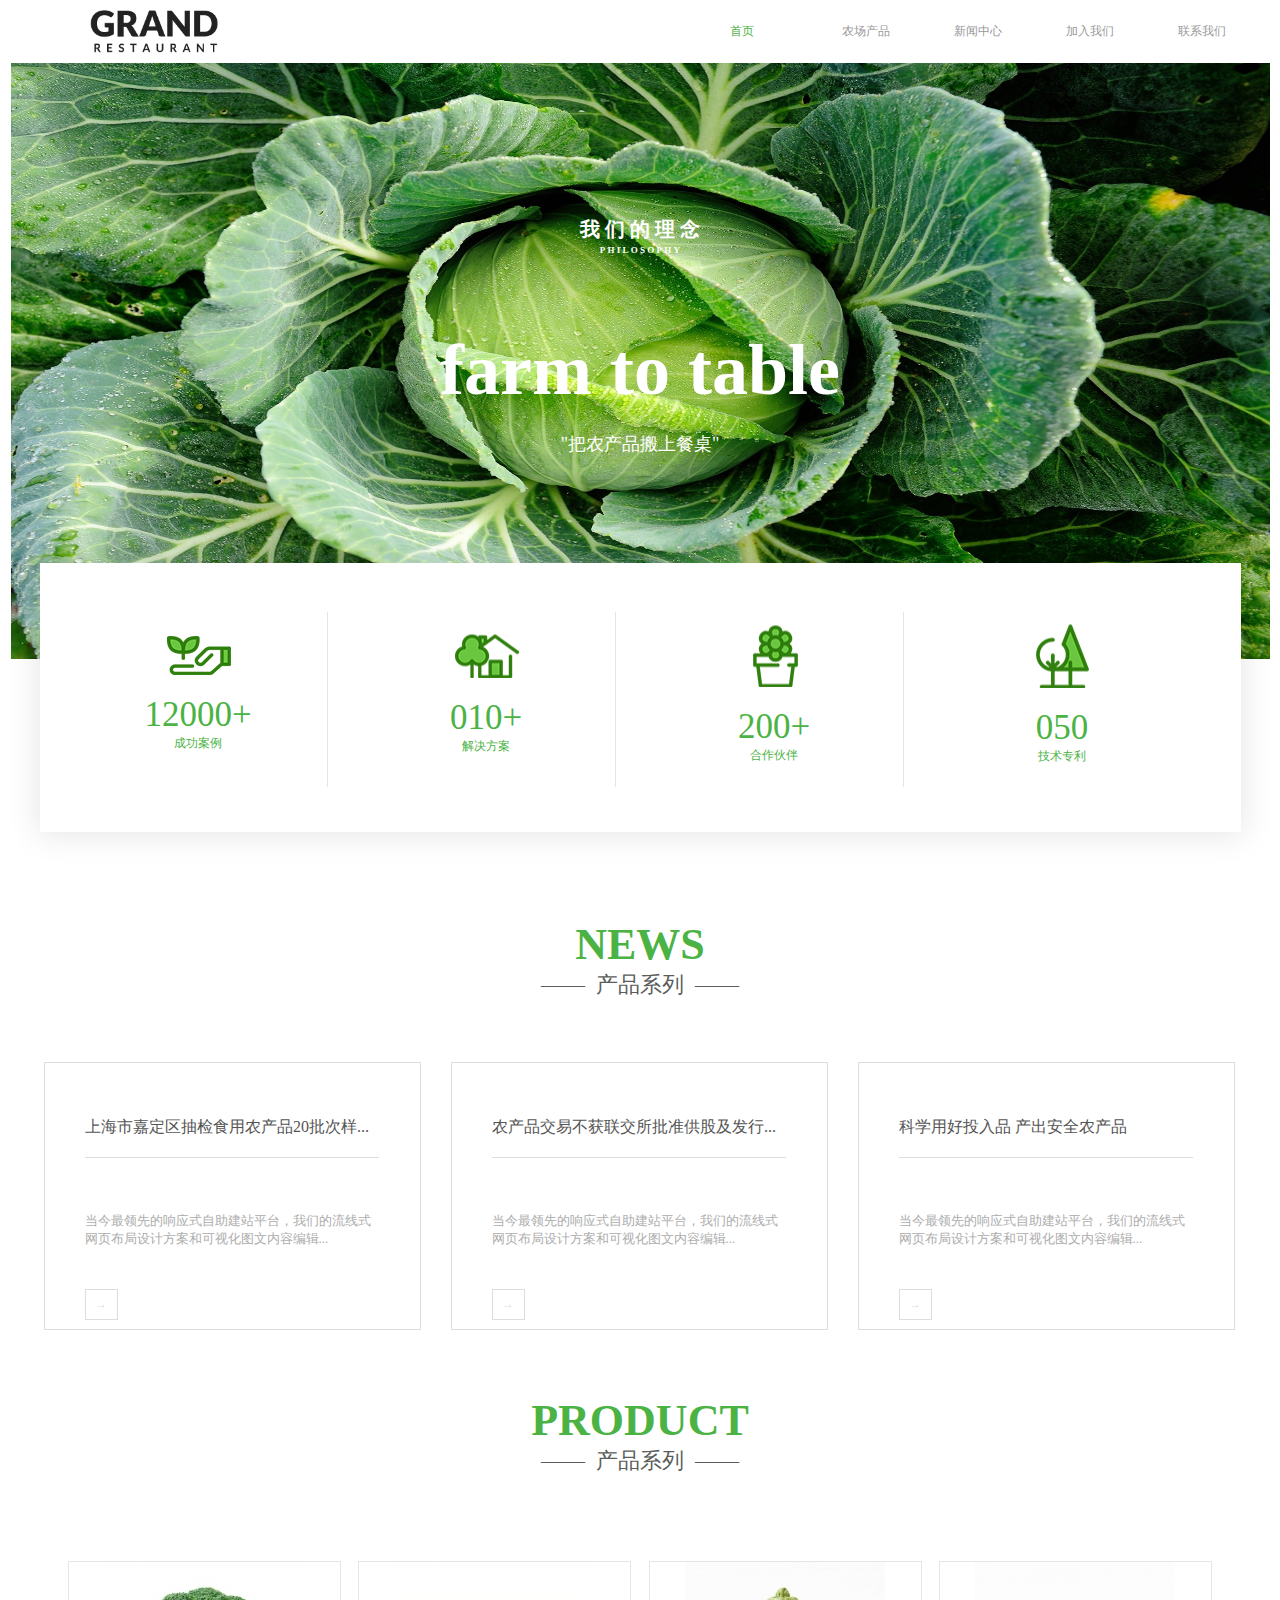
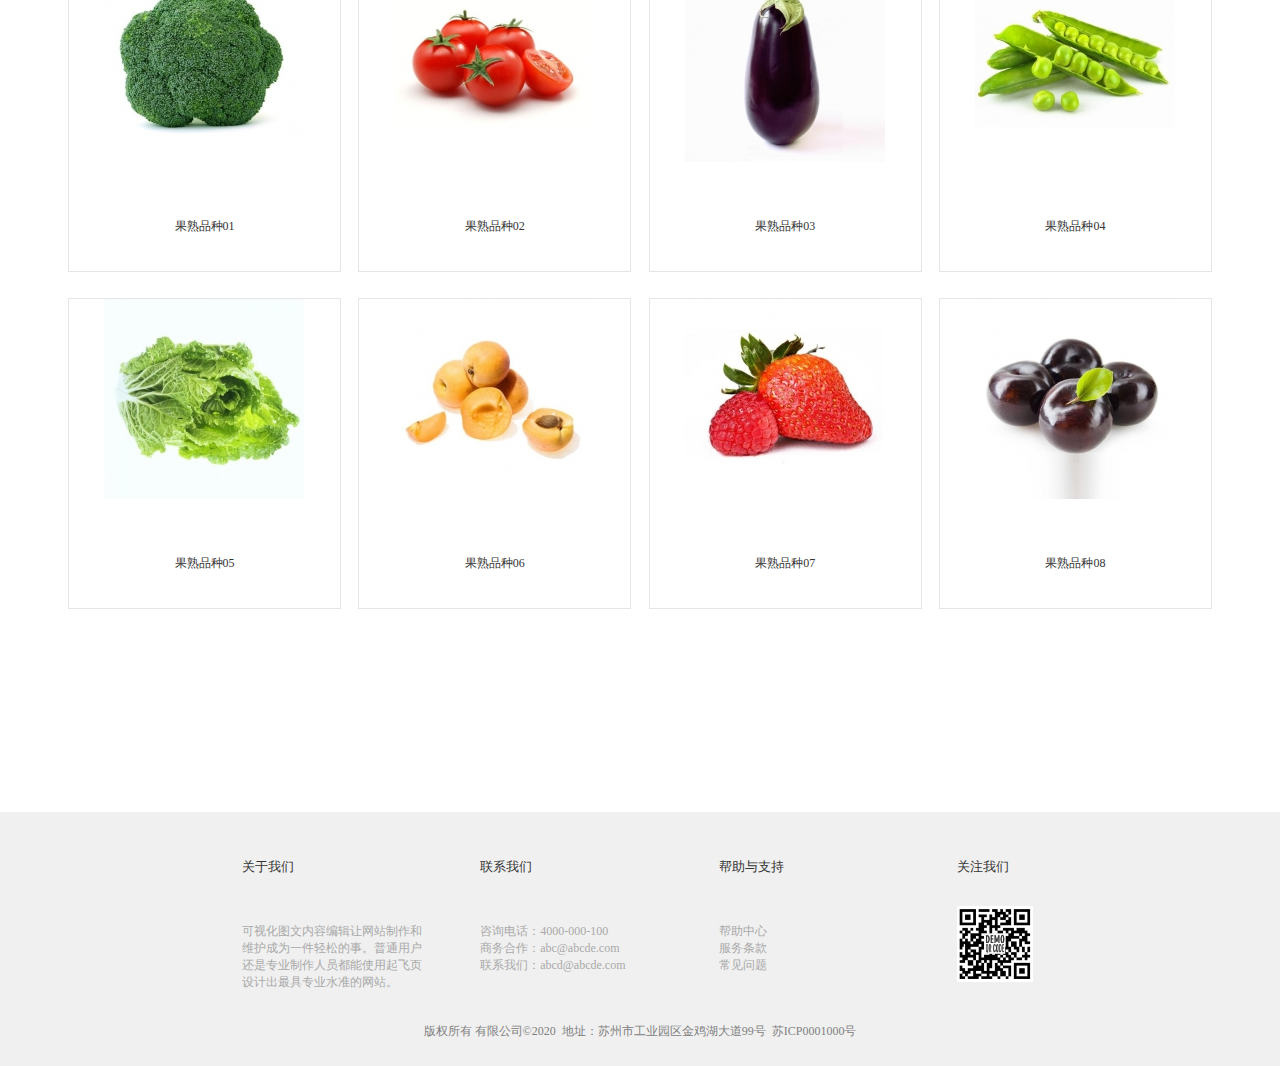
<file: index.html>
<!doctype html>
<html lang="en">
<head>
    <meta charset="UTF-8">
    <meta name="viewport"
          content="width=device-width, user-scalable=no, initial-scale=1.0, maximum-scale=1.0, minimum-scale=1.0">
    <meta http-equiv="X-UA-Compatible" content="ie=edge">
    <title>企业站</title>
    <link rel="stylesheet" href="css/index.css">
</head>
<body>
    <header>
        <div class="head">
            <div class="head_left"></div>
            <div class="head_right">
                    <a class="page first">首页</a>
                    <a href="farm.html" class="first">农场产品</a>
                    <a href="news.html" class="first">新闻中心</a>
                    <a href="join.html" class="first">加入我们</a>
                    <a href="call.html" class="first">联系我们</a>
            </div>
        </div>
        <main>
            <div class="picture">
                <div class="idea">我&nbsp;们&nbsp;的&nbsp;理&nbsp;念</div>
                <div class="word">P&nbsp;H&nbsp;I&nbsp;L&nbsp;O&nbsp;S&nbsp;O&nbsp;P&nbsp;H&nbsp;Y</div>
                <h1>farm&nbsp;to&nbsp;table</h1>
                <div class="table">"把农产品搬上餐桌"</div>
            </div>
        </main>
    </header>
    <section>
        <div class="show">
            <div class="case">
                <div class="show_1"></div>
                <div class="num">12000+</div>
                <div class="example">成功案例</div>
            </div>
            <div class="case">
                <div class="show_2"></div>
                <div class="num">010+</div>
                <div class="example">解决方案</div>
            </div>
            <div class="case">
                <div class="show_3"></div>
                <div class="num">200+</div>
                <div class="example">合作伙伴</div>
            </div>
            <div class="case case_n">
                <div class="show_4"></div>
                <div class="num">050</div>
                <div class="example">技术专利</div>
            </div>
        </div>
    </section>
    <section class="news">
        <h1>NEWS</h1>
        <p>——&nbsp;&nbsp;产品系列&nbsp;&nbsp;——</p>
        <a href="news_1.html" class="list list_1">
            <div class="area">上海市嘉定区抽检食用农产品20批次样...</div>
            <div class="produce">当今最领先的响应式自助建站平台，我们的流线式网页布局设计方案和可视化图文内容编辑...</div>
            <div class="arrow">→</div>
        </a>
        <a href="news_2.html" class="list">
            <div class="area">农产品交易不获联交所批准供股及发行...</div>
            <div class="produce">当今最领先的响应式自助建站平台，我们的流线式网页布局设计方案和可视化图文内容编辑...</div>
            <div class="arrow">→</div>
        </a>
        <a href="news_3.html" class="list">
            <div class="area">科学用好投入品&nbsp;产出安全农产品</div>
            <div class="produce">当今最领先的响应式自助建站平台，我们的流线式网页布局设计方案和可视化图文内容编辑...</div>
            <div class="arrow">→</div>
        </a>
    </section>
    <!--产品展示开始-->
    <section class="reveal">
        <div class="show_star">
            <h1>PRODUCT</h1>
            <h2>——&nbsp;&nbsp;产品系列&nbsp;&nbsp;——</h2>
        </div>
        <div class="product">
            <div class="product_show">
                <a href="fram_1.html" class="caihua"></a>
                <div class="variety">果熟品种01</div>
            </div>
            <div class="product_show">
                <a href="fram_1.html" class="caihua tomato"></a>
                <div class="variety">果熟品种02</div>
            </div>
            <div class="product_show">
                <a href="fram_1.html" class="caihua qiezi"></a>
                <div class="variety">果熟品种03</div>
            </div>
            <div class="product_show">
                <a href="fram_1.html" class="caihua doujiao"></a>
                <div class="variety">果熟品种04</div>
            </div>
            <div class="product_show">
                <a href="fram_1.html" class="caihua baicai"></a>
                <div class="variety">果熟品种05</div>
            </div>
            <div class="product_show">
                <a href="fram_1.html" class="caihua taozi"></a>
                <div class="variety">果熟品种06</div>
            </div>
            <div class="product_show">
                <a href="fram_1.html" class="caihua caomei"></a>
                <div class="variety">果熟品种07</div>
            </div>
            <div class="product_show">
                <a href="fram_1.html" class="caihua lizi"></a>
                <div class="variety">果熟品种08</div>
            </div>
        </div>
    </section>
    <!--底部开始-->
    <footer>
        <div class="base">
            <div class="base_top">
                <div class="base_box">
                    <h3>关于我们</h3>
                    <div class="content">可视化图文内容编辑让网站制作和维护成为一件轻松的事。普通用户还是专业制作人员都能使用起飞页设计出最具专业水准的网站。</div>
                </div>
                <div class="base_box">
                    <h3>联系我们</h3>
                    <div class="content content2">咨询电话：4000-000-100</div>
                    <div class="content1">商务合作：abc@abcde.com</div>
                    <div class="content1">联系我们：abcd@abcde.com</div>
                </div>
                <div class="base_box">
                    <h3>帮助与支持</h3>
                    <div class="content">帮助中心</div>
                    <div class="content1">服务条款</div>
                    <div class="content1">常见问题</div>
                </div>
                <div class="base_box">
                    <h3>关注我们</h3>
                    <div class="code"></div>
                </div>
            </div>
            <div class="base_bottom">版权所有&nbsp;有限公司&copy;2020&nbsp;&nbsp;地址：苏州市工业园区金鸡湖大道99号&nbsp;&nbsp;苏ICP0001000号</div>
        </div>
    </footer>
    <!--底部结束->
</body>
</html>
</file>
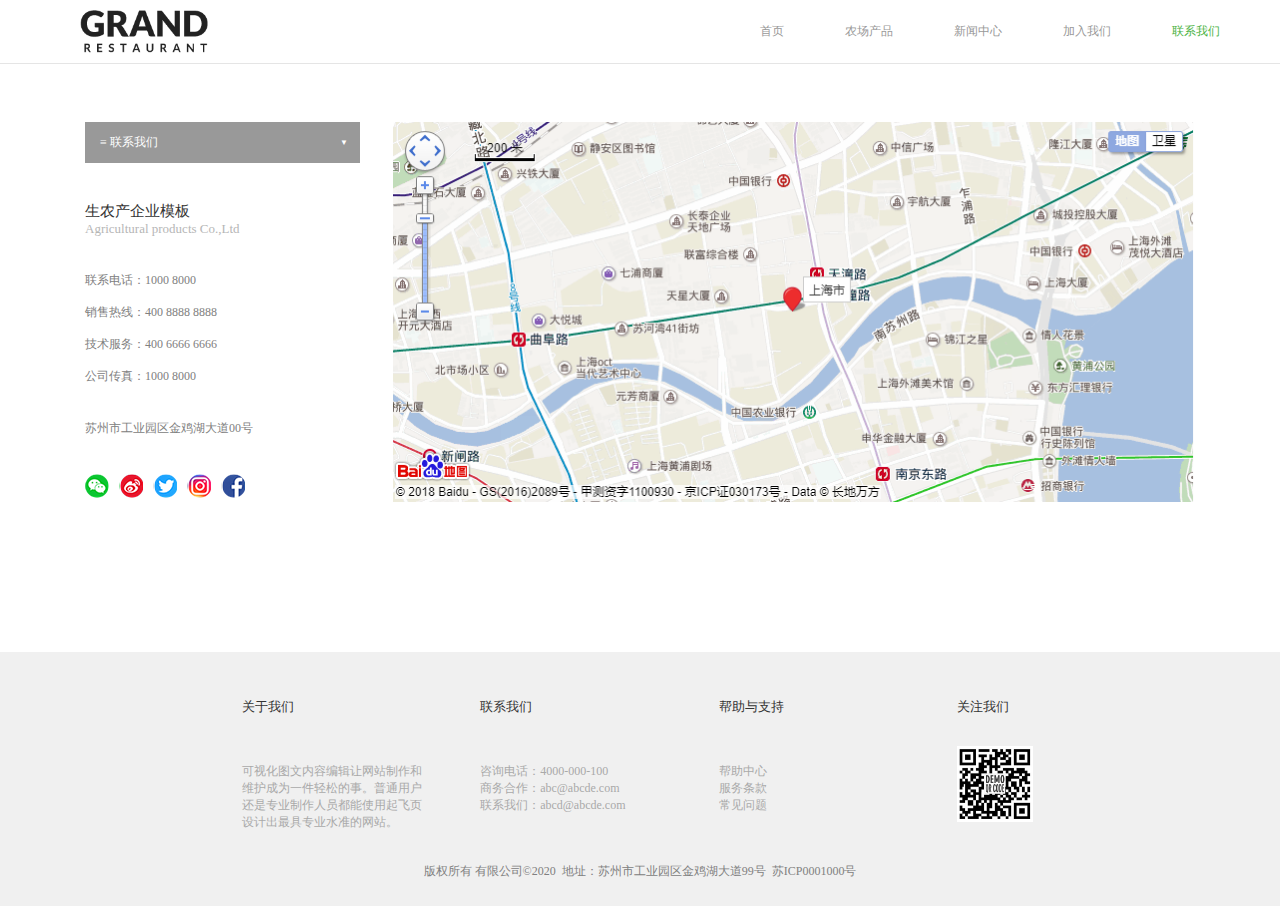
<file: call.html>
<!DOCTYPE html>
<html lang="en">
<head>
    <meta charset="UTF-8">
    <title>联系我们</title>
    <link rel="stylesheet" href="css/call.css">
</head>
<body>
<!--头部开始-->
<header>
    <div class="head">
        <div class="head_left"></div>
        <div class="head_right">
            <a href="index.html">首页</a>
            <a href="farm.html">农场产品</a>
            <a href="news.html">新闻中心</a>
            <a href="join.html">加入我们</a>
            <a>联系我们</a>
        </div>
    </div>
</header>
<!--头部结束-->
<!--中部开始-->
<section>
    <div class="call">
        <div class="nav1">≡&nbsp;联系我们
            <div class="nav2">▼</div>
        </div>
        <div class="model">
            <div class="model_1">生农产企业模板</div>
            <div class="model_2">Agricultural&nbsp;products&nbsp;Co.,Ltd</div>
        </div>
        <div class="number">联系电话：1000&nbsp;8000</div>
        <div class="number number_1">销售热线：400&nbsp;8888&nbsp;8888</div>
        <div class="number number_1">技术服务：400&nbsp;6666&nbsp;6666</div>
        <div class="number number_1">公司传真：1000&nbsp;8000</div>
        <div class="address">苏州市工业园区金鸡湖大道00号</div>
        <ul class="icon">
            <li></li>
            <li></li>
            <li></li>
            <li></li>
            <li></li>
        </ul>
    </div>
    <div class="map"></div>
</section>
<!--中部结束-->
<!--底部开始-->
<footer>
    <div class="base">
        <div class="base_top">
            <div class="base_box">
                <h3>关于我们</h3>
                <div class="content">可视化图文内容编辑让网站制作和维护成为一件轻松的事。普通用户还是专业制作人员都能使用起飞页设计出最具专业水准的网站。</div>
            </div>
            <div class="base_box">
                <h3>联系我们</h3>
                <div class="content content2">咨询电话：4000-000-100</div>
                <div class="content1">商务合作：abc@abcde.com</div>
                <div class="content1">联系我们：abcd@abcde.com</div>
            </div>
            <div class="base_box">
                <h3>帮助与支持</h3>
                <div class="content">帮助中心</div>
                <div class="content1">服务条款</div>
                <div class="content1">常见问题</div>
            </div>
            <div class="base_box">
                <h3>关注我们</h3>
                <div class="code"></div>
            </div>
        </div>
        <div class="base_bottom">版权所有&nbsp;有限公司&copy;2020&nbsp;&nbsp;地址：苏州市工业园区金鸡湖大道99号&nbsp;&nbsp;苏ICP0001000号</div>
    </div>
</footer>
<!--底部结束->
</body>
</html>
</file>
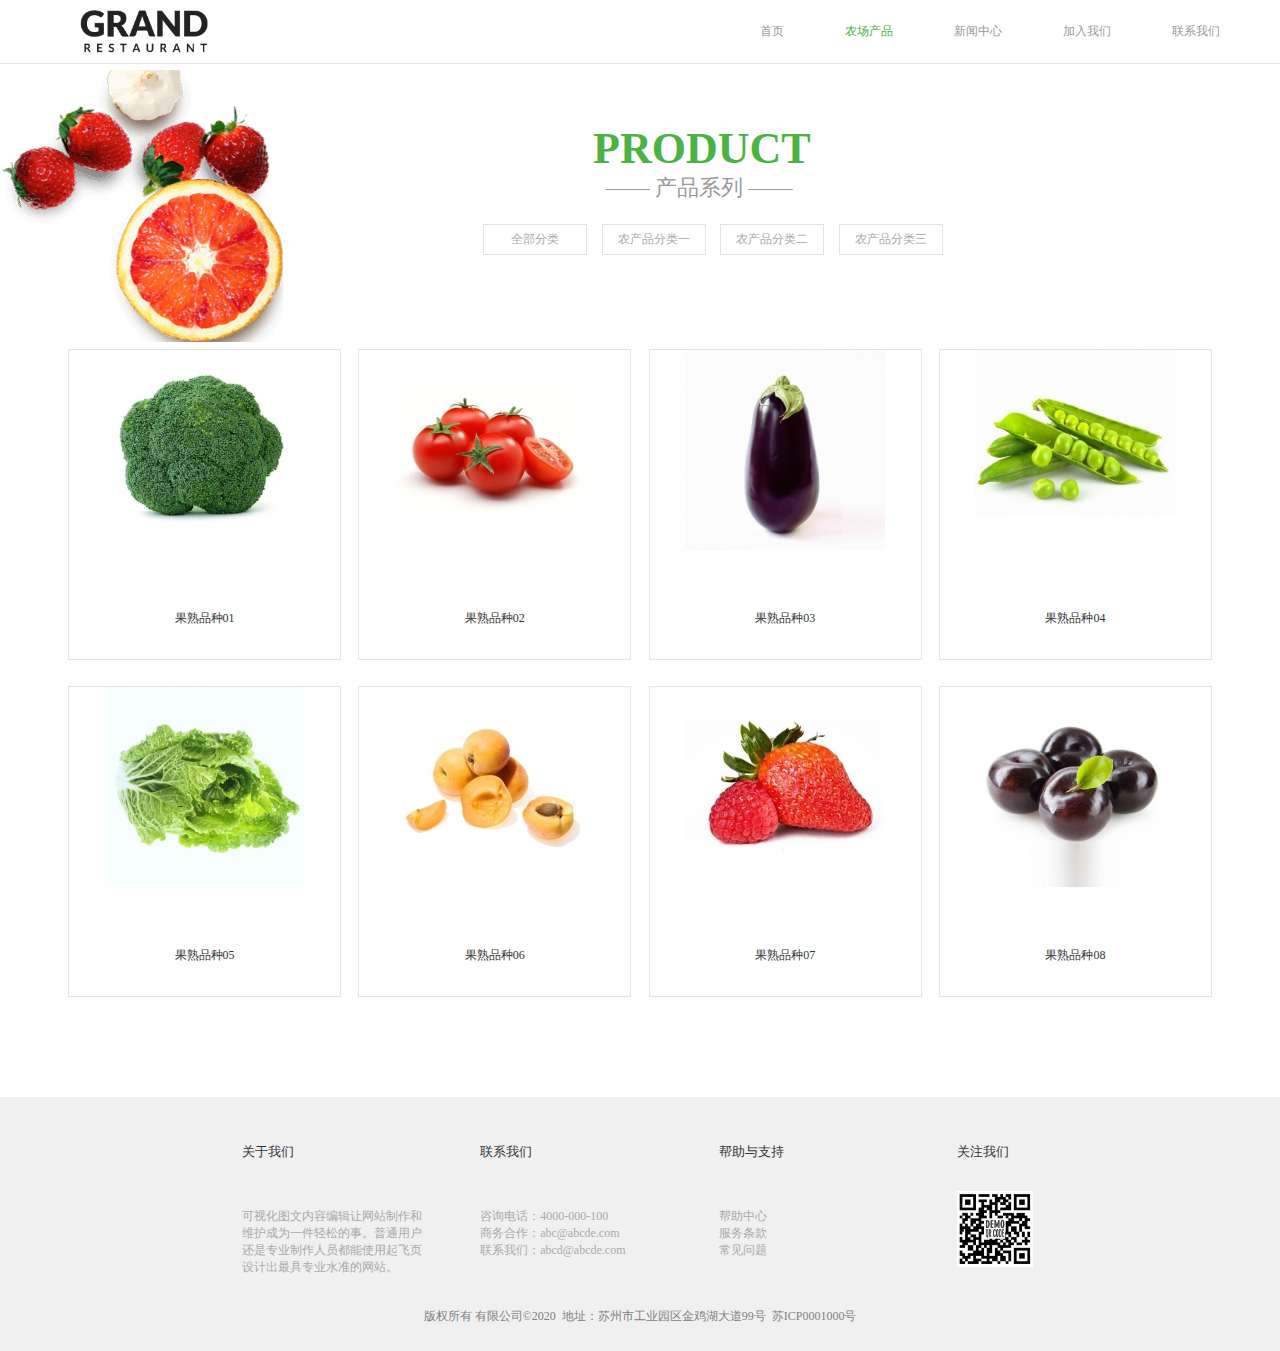
<file: farm.html>
<!DOCTYPE html>
<html lang="en">
<head>
    <meta charset="UTF-8">
    <title>农场产品</title>
</head>
<link rel="stylesheet" href="css/farm.css">
<body>
    <header>
        <div class="head">
            <div class="head_left"></div>
            <div class="head_right">
                <a href="index.html">首页</a>
                <a>农场产品</a>
                <a href="news.html">新闻中心</a>
                <a href="join.html">加入我们</a>
                <a href="call.html">联系我们</a>
            </div>
        </div>
    </header>
    <main>
        <div class="style"></div>
        <h1>PRODUCT</h1>
        <h2>——&nbsp;产品系列&nbsp;——</h2>
        <div class="fenlei">
            <div class="fenlei_1">全部分类</div>
            <div class="fenlei_1">农产品分类一</div>
            <div class="fenlei_1">农产品分类二</div>
            <div class="fenlei_1">农产品分类三</div>
        </div>
    </main>
    <section>
        <div class="reveal">
            <div class="product" style="z-index: 10">
                <div class="product_show">
                    <div class="caihua"></div>
                    <div class="variety">果熟品种01</div>
                </div>
                <div class="product_show">
                    <div class="caihua tomato"></div>
                    <div class="variety">果熟品种02</div>
                </div>
                <div class="product_show">
                    <div class="caihua qiezi"></div>
                    <div class="variety">果熟品种03</div>
                </div>
                <div class="product_show">
                    <div class="caihua doujiao"></div>
                    <div class="variety">果熟品种04</div>
                </div>
                <div class="product_show">
                    <div class="caihua baicai"></div>
                    <div class="variety">果熟品种05</div>
                </div>
                <div class="product_show">
                    <div class="caihua taozi"></div>
                    <div class="variety">果熟品种06</div>
                </div>
                <div class="product_show">
                    <div class="caihua caomei"></div>
                    <div class="variety">果熟品种07</div>
                </div>
                <div class="product_show">
                    <div class="caihua lizi"></div>
                    <div class="variety">果熟品种08</div>
                </div>
            </div>
            <div class="product">
                <div class="product_show">
                    <div class="caihua tomato"></div>
                    <div class="variety">果熟品种01</div>
                </div>
                <div class="product_show">
                    <div class="caihua tomato"></div>
                    <div class="variety">果熟品种02</div>
                </div>
                <div class="product_show">
                    <div class="caihua tomato"></div>
                    <div class="variety">果熟品种03</div>
                </div>
                <div class="product_show">
                    <div class="caihua tomato"></div>
                    <div class="variety">果熟品种04</div>
                </div>
                <div class="product_show">
                    <div class="caihua qiezi"></div>
                    <div class="variety">果熟品种05</div>
                </div>
                <div class="product_show">
                    <div class="caihua qiezi"></div>
                    <div class="variety">果熟品种06</div>
                </div>
                <div class="product_show">
                    <div class="caihua qiezi"></div>
                    <div class="variety">果熟品种07</div>
                </div>
                <div class="product_show">
                    <div class="caihua qiezi"></div>
                    <div class="variety">果熟品种08</div>
                </div>
            </div>
            <div class="product">
                <div class="product_show">
                    <div class="caihua doujiao"></div>
                    <div class="variety">果熟品种01</div>
                </div>
                <div class="product_show">
                    <div class="caihua doujiao"></div>
                    <div class="variety">果熟品种02</div>
                </div>
                <div class="product_show">
                    <div class="caihua doujiao"></div>
                    <div class="variety">果熟品种03</div>
                </div>
                <div class="product_show">
                    <div class="caihua doujiao"></div>
                    <div class="variety">果熟品种04</div>
                </div>
                <div class="product_show">
                    <div class="caihua qiezi"></div>
                    <div class="variety">果熟品种05</div>
                </div>
                <div class="product_show">
                    <div class="caihua qiezi"></div>
                    <div class="variety">果熟品种06</div>
                </div>
                <div class="product_show">
                    <div class="caihua qiezi"></div>
                    <div class="variety">果熟品种07</div>
                </div>
                <div class="product_show">
                    <div class="caihua qiezi"></div>
                    <div class="variety">果熟品种08</div>
                </div>
            </div>
            <div class="product">
                <div class="product_show">
                    <div class="caihua taozi"></div>
                    <div class="variety">果熟品种01</div>
                </div>
                <div class="product_show">
                    <div class="caihua taozi"></div>
                    <div class="variety">果熟品种02</div>
                </div>
                <div class="product_show">
                    <div class="caihua lizi"></div>
                    <div class="variety">果熟品种03</div>
                </div>
                <div class="product_show">
                    <div class="caihua lizi"></div>
                    <div class="variety">果熟品种04</div>
                </div>
                <div class="product_show">
                    <div class="caihua caomei"></div>
                    <div class="variety">果熟品种05</div>
                </div>
                <div class="product_show">
                    <div class="caihua caomei"></div>
                    <div class="variety">果熟品种06</div>
                </div>
                <div class="product_show">
                    <div class="caihua caomei"></div>
                    <div class="variety">果熟品种07</div>
                </div>
                <div class="product_show">
                    <div class="caihua caomei"></div>
                    <div class="variety">果熟品种08</div>
                </div>
            </div>
        </div>
    </section>
    <!--底部开始-->
    <footer>
        <div class="base">
            <div class="base_top">
                <div class="base_box">
                    <h3>关于我们</h3>
                    <div class="content">可视化图文内容编辑让网站制作和维护成为一件轻松的事。普通用户还是专业制作人员都能使用起飞页设计出最具专业水准的网站。</div>
                </div>
                <div class="base_box">
                    <h3>联系我们</h3>
                    <div class="content content2">咨询电话：4000-000-100</div>
                    <div class="content1">商务合作：abc@abcde.com</div>
                    <div class="content1">联系我们：abcd@abcde.com</div>
                </div>
                <div class="base_box">
                    <h3>帮助与支持</h3>
                    <div class="content">帮助中心</div>
                    <div class="content1">服务条款</div>
                    <div class="content1">常见问题</div>
                </div>
                <div class="base_box">
                    <h3>关注我们</h3>
                    <div class="code"></div>
                </div>
            </div>
            <div class="base_bottom">版权所有&nbsp;有限公司&copy;2020&nbsp;&nbsp;地址：苏州市工业园区金鸡湖大道99号&nbsp;&nbsp;苏ICP0001000号</div>
        </div>
    </footer>
    <script src="js/index.js"></script>
    <!--底部结束->
</body>
</html>
</file>
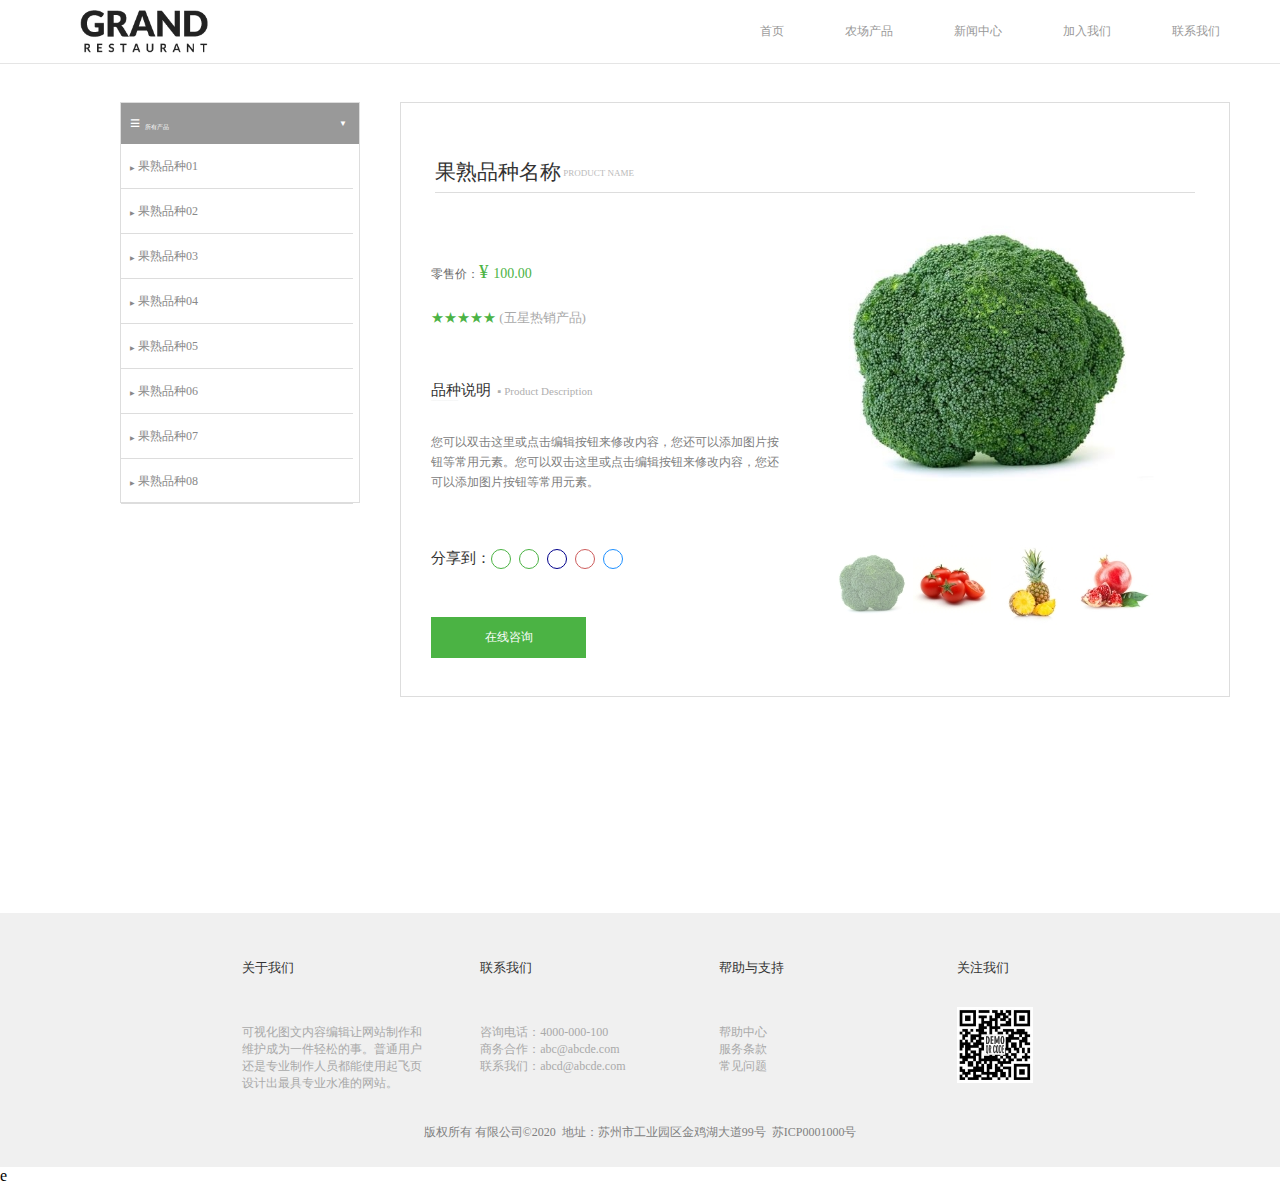
<file: fram_1.html>
<!DOCTYPE html>
<html lang="en">
<head>
    <meta charset="UTF-8">
    <title>果熟品种</title>
    <link rel="stylesheet" href="css/fram_1.css">
    <link rel="stylesheet" href="https://at.alicdn.com/t/font_774013_hr46u4revfe.css">
    <script src="js/animate.js"></script>
</head>
<body>
<header>
    <div class="head">
        <div class="head_left"></div>
        <div class="head_right">
            <a href="index.html">首页</a>
            <a href="farm.html">农场产品</a>
            <a href="news.html">新闻中心</a>
            <a href="join.html">加入我们</a>
            <a href="call.html">联系我们</a>
        </div>
    </div>
</header>
<section>
    <div class="product">
        <div class="all">≡&nbsp;<span>所有产品</span>
            <div class="jiao">▼</div>
        </div>
        <a class="style"><span>▶</span>&nbsp;果熟品种01</a>
        <a class="style"><span>▶</span>&nbsp;果熟品种02</a>
        <a class="style"><span>▶</span>&nbsp;果熟品种03</a>
        <a class="style"><span>▶</span>&nbsp;果熟品种04</a>
        <a class="style"><span>▶</span>&nbsp;果熟品种05</a>
        <a class="style"><span>▶</span>&nbsp;果熟品种06</a>
        <a class="style"><span>▶</span>&nbsp;果熟品种07</a>
        <a class="style"><span>▶</span>&nbsp;果熟品种08</a>
    </div>
    <div class="show">
        <div class="name">
            <div class="name_1">果熟品种名称</div>
            <div class="letter">&nbsp;PRODUCT&nbsp;NAME</div>
        </div>
        <div class="produce">
            <div class="price">零售价：<span class="cost">¥&nbsp;</span><span class="money">100.00</span></div>
            <div class="star">★★★★★<span class="sale">&nbsp;(五星热销产品)</span></div>
            <div class="state">品种说明 <span class="word">&nbsp;▪&nbsp;Product&nbsp;Description</span>
                <div class="point">▪▪▪▪▪▪▪▪▪▪▪▪▪▪▪▪▪▪▪▪▪▪▪▪▪▪▪▪▪▪▪▪▪▪▪▪▪▪▪▪▪▪▪▪▪▪▪▪▪▪▪▪▪▪▪▪▪▪▪▪▪▪▪▪▪▪▪▪▪▪▪▪▪▪▪▪▪</div>
            </div>
            <div class="cilck">您可以双击这里或点击编辑按钮来修改内容，您还可以添加图片按钮等常用元素。您可以双击这里或点击编辑按钮来修改内容，您还可以添加图片按钮等常用元素。</div>
            <div class="share">
                <div class="share_1">分享到：</div>
                <div class="icon">
                    <a href="" class="circle">
                        <i class="iconfont icon-weixin1"></i>
                    </a>
                    <a href="" class="circle">
                        <i class="iconfont icon-weixin1 icon-douban"></i>
                    </a>
                    <a href="" class="circle circle1">
                        <i class="iconfont icon-facebook-copy"></i>
                    </a>
                    <a href="" class="circle circle2">
                        <i class="iconfont icon-google"></i>
                    </a>
                    <a href="" class="circle circle3">
                        <i class="iconfont icon-in1"></i>
                    </a>
                </div>
            </div>
            <div class="line">在线咨询</div>
        </div>
        <div class="show_style">
            <div class="fruit">
                <img src="img/daciahua.jpg" alt="" style="left: 0">
                <img src="img/shizi.jpg" alt="">
                <img src="img/daboluo.jpg" alt="">
                <img src="img/shiliu.jpg" alt="">
            </div>
            <ul class="fruit_small">
                <li class="hot">
                    <div class="back" style="display: block"></div>
                </li>
                <li>
                    <div class="back"></div>
                </li>
                <li>
                    <div class="back"></div>
                </li>
                <li>
                    <div class="back"></div>
                </li>
            </ul>
        </div>
    </div>
</section>
<!--底部开始-->
<footer>
    <div class="base">
        <div class="base_top">
            <div class="base_box">
                <h3>关于我们</h3>
                <div class="content">可视化图文内容编辑让网站制作和维护成为一件轻松的事。普通用户还是专业制作人员都能使用起飞页设计出最具专业水准的网站。</div>
            </div>
            <div class="base_box">
                <h3>联系我们</h3>
                <div class="content content2">咨询电话：4000-000-100</div>
                <div class="content1">商务合作：abc@abcde.com</div>
                <div class="content1">联系我们：abcd@abcde.com</div>
            </div>
            <div class="base_box">
                <h3>帮助与支持</h3>
                <div class="content">帮助中心</div>
                <div class="content1">服务条款</div>
                <div class="content1">常见问题</div>
            </div>
            <div class="base_box">
                <h3>关注我们</h3>
                <div class="code"></div>
            </div>
        </div>
        <div class="base_bottom">版权所有&nbsp;有限公司&copy;2020&nbsp;&nbsp;地址：苏州市工业园区金鸡湖大道99号&nbsp;&nbsp;苏ICP0001000号</div>
    </div>
    <script src="js/index.js"></script>
</footer>e
<!--底部结束->
</body>
</html>
</file>
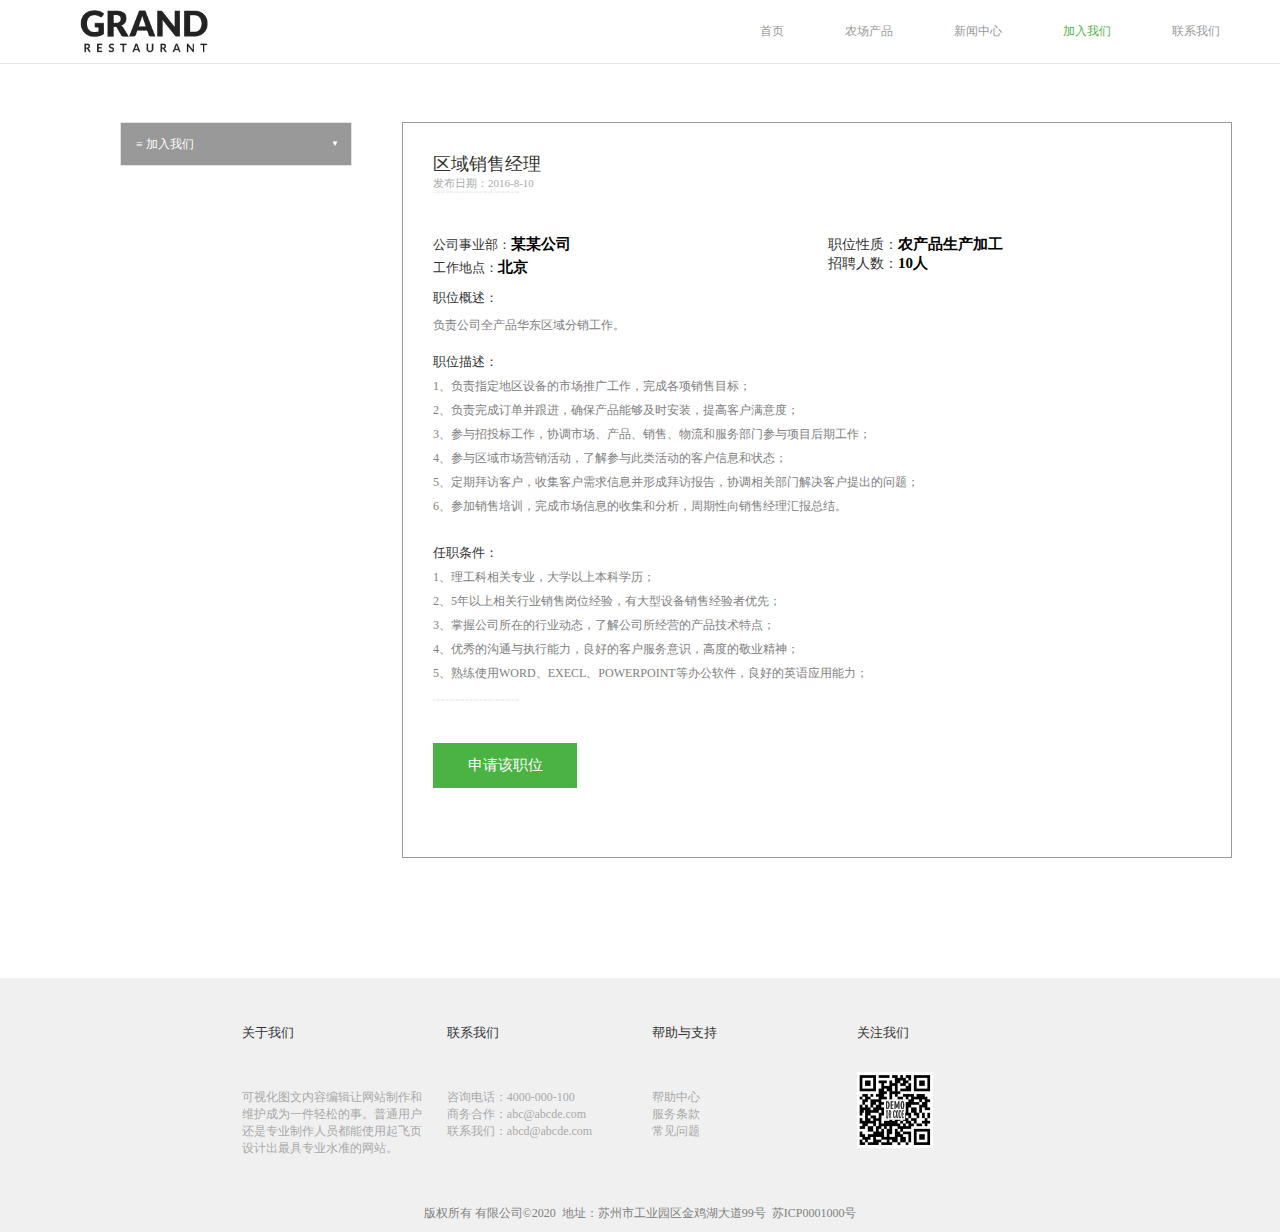
<file: join.html>
<!DOCTYPE html>
<html lang="en">
<head>
    <meta charset="UTF-8">
    <title>加入我们</title>
    <link rel="stylesheet" href="css/join.css">
</head>
<body>
<!--头部开始-->
<header>
    <div class="head">
        <div class="head_left"></div>
        <div class="head_right">
            <a href="index.html">首页</a>
            <a href="farm.html">农场产品</a>
            <a href="news.html">新闻中心</a>
            <a>加入我们</a>
            <a href="call.html">联系我们</a>
        </div>
    </div>
</header>
<!--头部结束-->
<!--中部开始-->
<section>
    <div class="nav1">≡&nbsp;加入我们
        <div class="nav2">▼</div>
    </div>
    <div class="frame">
        <div class="area">
            <div class="massage">区域销售经理</div>
            <div class="data">发布日期：2016-8-10</div>
            <div class="piont">▃&nbsp;▃&nbsp;▃&nbsp;▃&nbsp;▃&nbsp;▃&nbsp;▃&nbsp;▃&nbsp;▃&nbsp;▃&nbsp;▃&nbsp;▃&nbsp;▃&nbsp;
                ▃&nbsp;▃&nbsp;▃&nbsp;▃&nbsp;▃&nbsp;▃&nbsp;▃&nbsp;▃&nbsp;▃&nbsp;▃&nbsp;▃&nbsp;▃&nbsp;
                ▃&nbsp;▃&nbsp;▃&nbsp;▃&nbsp;▃&nbsp;▃&nbsp;▃&nbsp;▃&nbsp;▃&nbsp;▃&nbsp;▃&nbsp;▃
                &nbsp;▃&nbsp;▃&nbsp;▃&nbsp;▃&nbsp;▃&nbsp;▃&nbsp;▃&nbsp;▃&nbsp;▃&nbsp;▃&nbsp;▃&nbsp;▃&nbsp;
                &nbsp;▃&nbsp;▃&nbsp;▃&nbsp;▃&nbsp;▃&nbsp;▃&nbsp;▃&nbsp;▃&nbsp;▃&nbsp;▃&nbsp;▃&nbsp;▃
                &nbsp;▃&nbsp;▃&nbsp;▃&nbsp;▃&nbsp;▃&nbsp;▃&nbsp;▃
            </div>
        </div>
        <div class="image">
            <div class="company">
                <div class="branch">公司事业部：<span>某某公司</span></div>
                <div class="address">工作地点：<span>北京</span></div>
            </div>
            <div class="post">
                <div class="shengchan">职位性质：<span>农产品生产加工</span></div>
                <div class="num">招聘人数：<span>10人</span></div>
            </div>
        </div>
        <div class="position">
            <div class="summary">职位概述：</div>
            <div class="job">负责公司全产品华东区域分销工作。</div>
        </div>
        <div class="speak">
            <div class="table">职位描述：</div>
            <div class="content">1、负责指定地区设备的市场推广工作，完成各项销售目标；</div>
            <div class="content">2、负责完成订单并跟进，确保产品能够及时安装，提高客户满意度；</div>
            <div class="content">3、参与招投标工作，协调市场、产品、销售、物流和服务部门参与项目后期工作；</div>
            <div class="content">4、参与区域市场营销活动，了解参与此类活动的客户信息和状态；</div>
            <div class="content">5、定期拜访客户，收集客户需求信息并形成拜访报告，协调相关部门解决客户提出的问题；</div>
            <div class="content">6、参加销售培训，完成市场信息的收集和分析，周期性向销售经理汇报总结。</div>
        </div>
        <div class="speak speak_up">
            <div class="table">任职条件：</div>
            <div class="content">1、理工科相关专业，大学以上本科学历；</div>
            <div class="content">2、5年以上相关行业销售岗位经验，有大型设备销售经验者优先；</div>
            <div class="content">3、掌握公司所在的行业动态，了解公司所经营的产品技术特点；</div>
            <div class="content">4、优秀的沟通与执行能力，良好的客户服务意识，高度的敬业精神；</div>
            <div class="content">5、熟练使用WORD、EXECL、POWERPOINT等办公软件，良好的英语应用能力；</div>
        </div>
        <div class="piont">▃&nbsp;▃&nbsp;▃&nbsp;▃&nbsp;▃&nbsp;▃&nbsp;▃&nbsp;▃&nbsp;▃&nbsp;▃&nbsp;▃&nbsp;▃&nbsp;▃&nbsp;
            ▃&nbsp;▃&nbsp;▃&nbsp;▃&nbsp;▃&nbsp;▃&nbsp;▃&nbsp;▃&nbsp;▃&nbsp;▃&nbsp;▃&nbsp;▃&nbsp;
            ▃&nbsp;▃&nbsp;▃&nbsp;▃&nbsp;▃&nbsp;▃&nbsp;▃&nbsp;▃&nbsp;▃&nbsp;▃&nbsp;▃&nbsp;▃
            &nbsp;▃&nbsp;▃&nbsp;▃&nbsp;▃&nbsp;▃&nbsp;▃&nbsp;▃&nbsp;▃&nbsp;▃&nbsp;▃&nbsp;▃&nbsp;▃&nbsp;
            &nbsp;▃&nbsp;▃&nbsp;▃&nbsp;▃&nbsp;▃&nbsp;▃&nbsp;▃&nbsp;▃&nbsp;▃&nbsp;▃&nbsp;▃&nbsp;▃
            &nbsp;▃&nbsp;▃&nbsp;▃&nbsp;▃&nbsp;▃&nbsp;▃&nbsp;▃
        </div>
        <div class="apply">申请该职位</div>
    </div>
</section>
<!--中部结束-->
<!--底部开始-->
<footer>
    <div class="base">
        <div class="base_top">
            <div class="base_box">
                <h3>关于我们</h3>
                <div class="content_2">可视化图文内容编辑让网站制作和维护成为一件轻松的事。普通用户还是专业制作人员都能使用起飞页设计出最具专业水准的网站。</div>
            </div>
            <div class="base_box">
                <h3>联系我们</h3>
                <div class="content_2 content2">咨询电话：4000-000-100</div>
                <div class="content1">商务合作：abc@abcde.com</div>
                <div class="content1">联系我们：abcd@abcde.com</div>
            </div>
            <div class="base_box">
                <h3>帮助与支持</h3>
                <div class="content_2">帮助中心</div>
                <div class="content1">服务条款</div>
                <div class="content1">常见问题</div>
            </div>
            <div class="base_box">
                <h3>关注我们</h3>
                <div class="code"></div>
            </div>
        </div>
        <div class="base_bottom">版权所有&nbsp;有限公司&copy;2020&nbsp;&nbsp;地址：苏州市工业园区金鸡湖大道99号&nbsp;&nbsp;苏ICP0001000号</div>
    </div>
</footer>
<!--底部结束-->
</body>
</html>
</file>
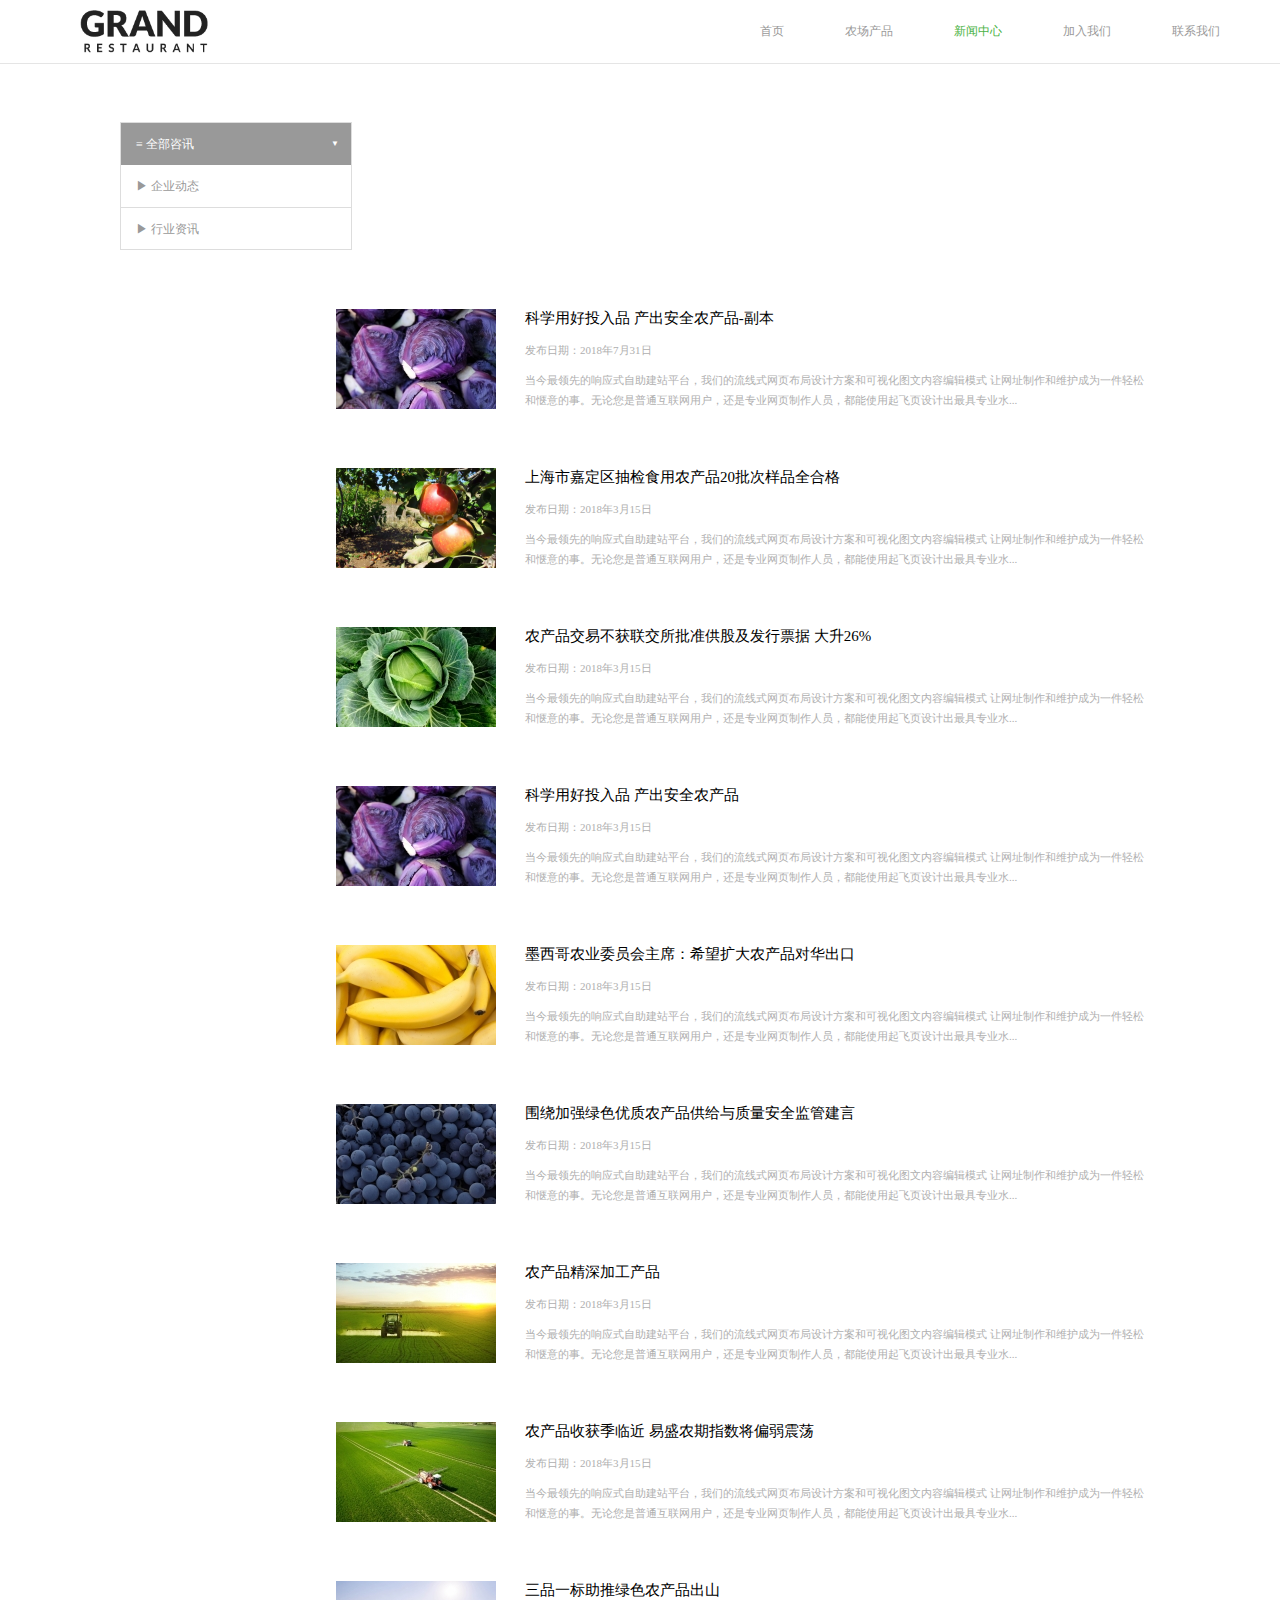
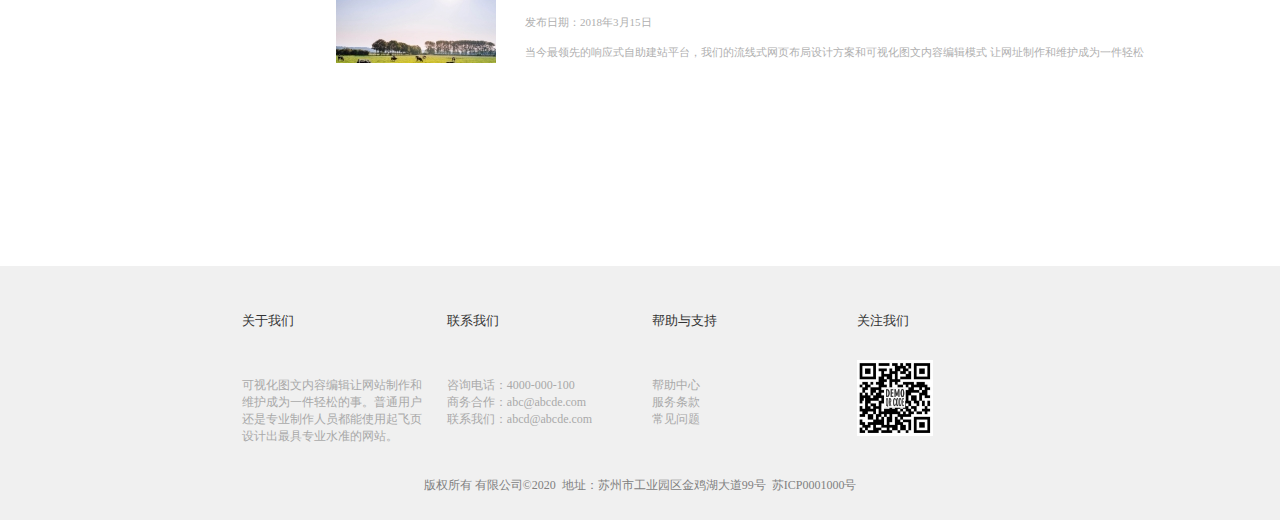
<file: news.html>
<!DOCTYPE html>
<html lang="en">
<head>
    <meta charset="UTF-8">
    <title>新闻中心</title>
</head>
<link rel="stylesheet" href="css/news.css">
<body>
<!--头部开始-->
<header>
    <div class="head">
        <div class="head_left"></div>
        <div class="head_right">
            <a href="index.html">首页</a>
            <a href="farm.html">农场产品</a>
            <a>新闻中心</a>
            <a href="join.html">加入我们</a>
            <a href="call.html">联系我们</a>
        </div>
    </div>
</header>
<!--头部结束-->
<!--新闻中心开始-->
    <section>
        <div class="nav">
            <div class="nav1">≡&nbsp;全部咨讯
                <div class="nav2">▼</div>
            </div>
            <div class="nav3">▶&nbsp;企业动态</div>
            <div class="nav3 nav4">▶&nbsp;行业资讯</div>
        </div>
        <a href="news_3.html" class="new">
            <div class="save">科学用好投入品&nbsp;产出安全农产品-副本</div>
            <div class="data">发布日期：2018年7月31日</div>
            <div class="concent">当今最领先的响应式自助建站平台，我们的流线式网页布局设计方案和可视化图文内容编辑模式
                让网址制作和维护成为一件轻松和惬意的事。无论您是普通互联网用户，还是专业网页制作人员，都能使用起飞页设计出最具专业水...</div>
        </a>
        <a href="news_1.html" class="new new1">
            <div class="save">上海市嘉定区抽检食用农产品20批次样品全合格</div>
            <div class="data">发布日期：2018年3月15日</div>
            <div class="concent">当今最领先的响应式自助建站平台，我们的流线式网页布局设计方案和可视化图文内容编辑模式
                让网址制作和维护成为一件轻松和惬意的事。无论您是普通互联网用户，还是专业网页制作人员，都能使用起飞页设计出最具专业水...</div>
        </a>
        <a href="news_2.html" class="new new2">
            <div class="save">农产品交易不获联交所批准供股及发行票据&nbsp;大升26%</div>
            <div class="data">发布日期：2018年3月15日</div>
            <div class="concent">当今最领先的响应式自助建站平台，我们的流线式网页布局设计方案和可视化图文内容编辑模式
                让网址制作和维护成为一件轻松和惬意的事。无论您是普通互联网用户，还是专业网页制作人员，都能使用起飞页设计出最具专业水...</div>
        </a>
        <a href="news_3.html" class="new">
            <div class="save">科学用好投入品&nbsp;产出安全农产品</div>
            <div class="data">发布日期：2018年3月15日</div>
            <div class="concent">当今最领先的响应式自助建站平台，我们的流线式网页布局设计方案和可视化图文内容编辑模式
                让网址制作和维护成为一件轻松和惬意的事。无论您是普通互联网用户，还是专业网页制作人员，都能使用起飞页设计出最具专业水...</div>
        </a>
        <a href="news_4.html" class="new new3">
            <div class="save">墨西哥农业委员会主席：希望扩大农产品对华出口</div>
            <div class="data">发布日期：2018年3月15日</div>
            <div class="concent">当今最领先的响应式自助建站平台，我们的流线式网页布局设计方案和可视化图文内容编辑模式
                让网址制作和维护成为一件轻松和惬意的事。无论您是普通互联网用户，还是专业网页制作人员，都能使用起飞页设计出最具专业水...</div>
        </a>
        <a href="news_5.html" class="new new4">
            <div class="save">围绕加强绿色优质农产品供给与质量安全监管建言</div>
            <div class="data">发布日期：2018年3月15日</div>
            <div class="concent">当今最领先的响应式自助建站平台，我们的流线式网页布局设计方案和可视化图文内容编辑模式
                让网址制作和维护成为一件轻松和惬意的事。无论您是普通互联网用户，还是专业网页制作人员，都能使用起飞页设计出最具专业水...</div>
        </a>
        <a href="news_6.html" class="new new5">
            <div class="save">农产品精深加工产品</div>
            <div class="data">发布日期：2018年3月15日</div>
            <div class="concent">当今最领先的响应式自助建站平台，我们的流线式网页布局设计方案和可视化图文内容编辑模式
                让网址制作和维护成为一件轻松和惬意的事。无论您是普通互联网用户，还是专业网页制作人员，都能使用起飞页设计出最具专业水...</div>
        </a>
        <a href="news_7.html" class="new new6">
            <div class="save">农产品收获季临近&nbsp;易盛农期指数将偏弱震荡</div>
            <div class="data">发布日期：2018年3月15日</div>
            <div class="concent">当今最领先的响应式自助建站平台，我们的流线式网页布局设计方案和可视化图文内容编辑模式
                让网址制作和维护成为一件轻松和惬意的事。无论您是普通互联网用户，还是专业网页制作人员，都能使用起飞页设计出最具专业水...</div>
        </a>
        <a href="news_8.html" class="new new7">
            <div class="save">三品一标助推绿色农产品出山</div>
            <div class="data">发布日期：2018年3月15日</div>
            <div class="concent">当今最领先的响应式自助建站平台，我们的流线式网页布局设计方案和可视化图文内容编辑模式
                让网址制作和维护成为一件轻松和惬意的事。无论您是普通互联网用户，还是专业网页制作人员，都能使用起飞页设计出最具专业水...</div>
        </a>
        <div class="new new8 come">
            <a href="news_9.html" class="save">喜迎第二十届中国农加工洽谈会系列之一</a>
            <a class="data">发布日期：2018年3月15日</a>
            <a class="concent color">当今最领先的响应式自助建站平台，我们的流线式网页布局设计方案和可视化图文内容编辑模式
                让网址制作和维护成为一件轻松和惬意的事。无论您是普通互联网用户，还是专业网...</a>
        </div>
    </section>
<!--新闻中心结束-->
<!--底部开始-->
<footer>
    <div class="base">
        <div class="base_top">
            <div class="base_box">
                <h3>关于我们</h3>
                <div class="content">可视化图文内容编辑让网站制作和维护成为一件轻松的事。普通用户还是专业制作人员都能使用起飞页设计出最具专业水准的网站。</div>
            </div>
            <div class="base_box">
                <h3>联系我们</h3>
                <div class="content content2">咨询电话：4000-000-100</div>
                <div class="content1">商务合作：abc@abcde.com</div>
                <div class="content1">联系我们：abcd@abcde.com</div>
            </div>
            <div class="base_box">
                <h3>帮助与支持</h3>
                <div class="content">帮助中心</div>
                <div class="content1">服务条款</div>
                <div class="content1">常见问题</div>
            </div>
            <div class="base_box">
                <h3>关注我们</h3>
                <div class="code"></div>
            </div>
        </div>
        <div class="base_bottom">版权所有&nbsp;有限公司&copy;2020&nbsp;&nbsp;地址：苏州市工业园区金鸡湖大道99号&nbsp;&nbsp;苏ICP0001000号</div>
    </div>
</footer>
<!--底部结束-->
</body>
</html>
</file>
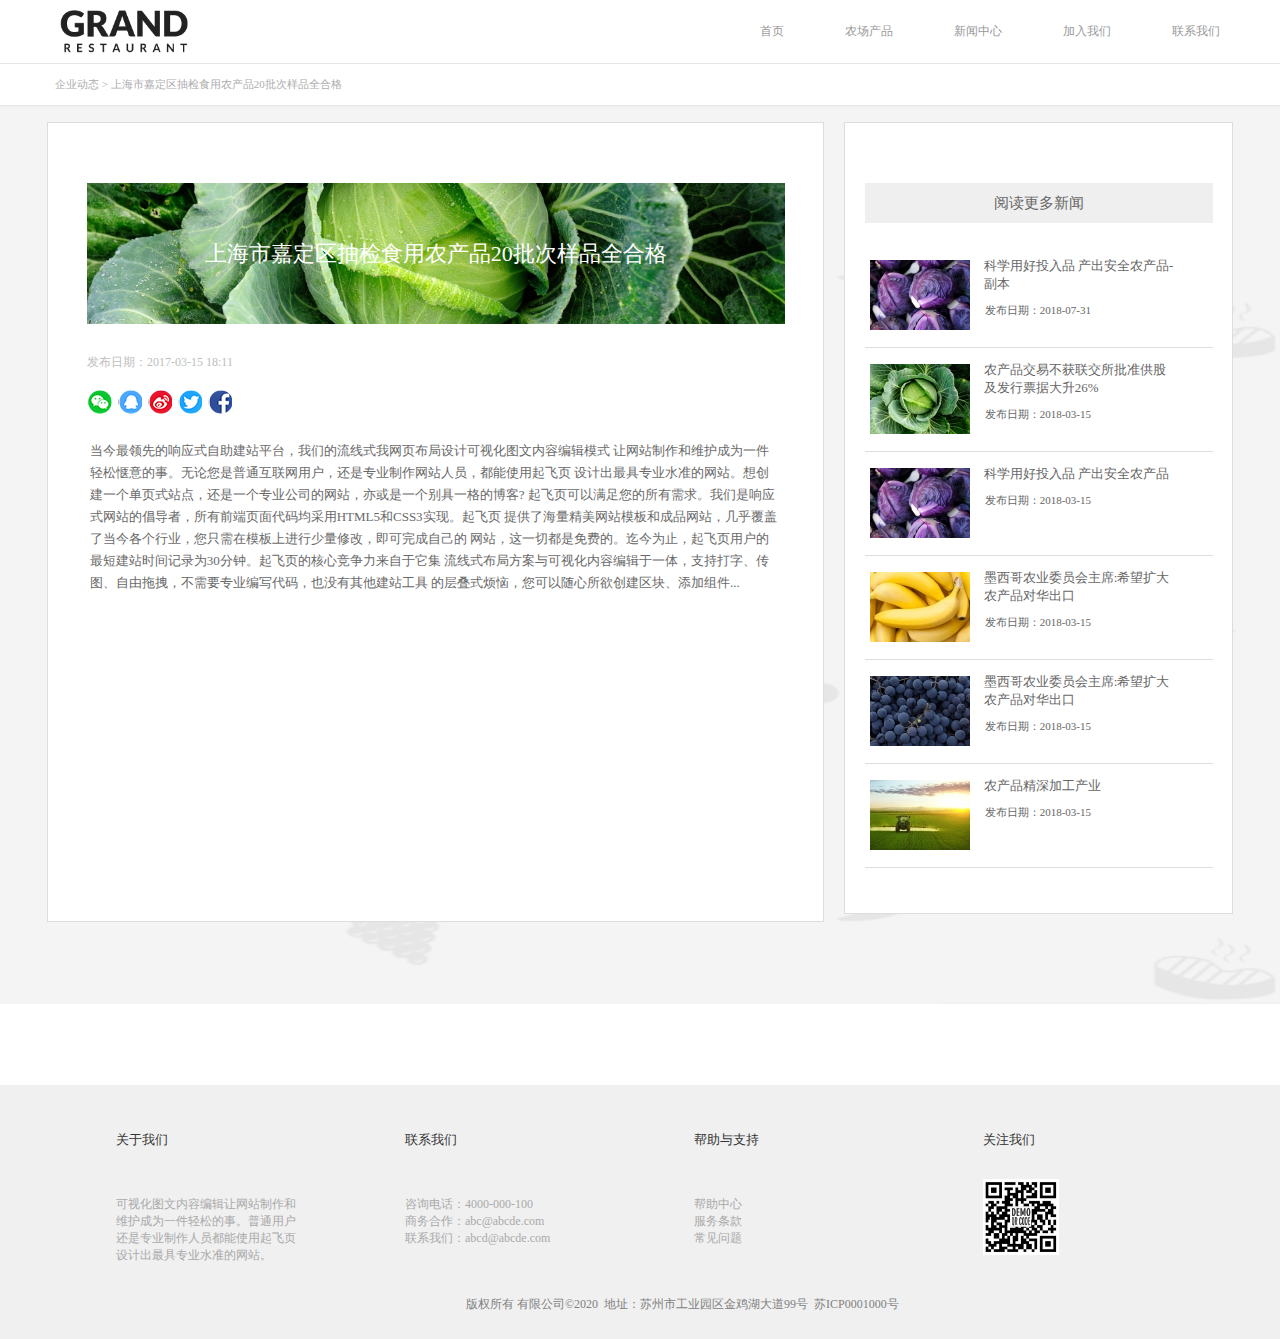
<file: news_1.html>
<!DOCTYPE html>
<html lang="en">
<head>
    <meta charset="UTF-8">
    <title>上海嘉定</title>
    <link rel="stylesheet" href="css/news_1.css">
</head>
<body>
<!--头部开始-->
<header>
    <div class="head">
        <div class="head_left"></div>
        <div class="head_right">
            <a>首页</a>
            <a>农场产品</a>
            <a>新闻中心</a>
            <a>加入我们</a>
            <a>联系我们</a>
        </div>
    </div>
</header>
<!--头部结束-->
    <div class="head head_1">
        <div class="topic">企业动态&nbsp;>&nbsp;上海市嘉定区抽检食用农产品20批次样品全合格</div>
    </div>
<!--新闻中心开始-->
<section>
    <div class="inside">
        <div class="produce">
            <div class="picture">上海市嘉定区抽检食用农产品20批次样品全合格</div>
            <div class="data">发布日期：2017-03-15&nbsp;18:11</div>
            <ul class="icon">
                <li></li>
                <li></li>
                <li></li>
                <li></li>
                <li></li>
            </ul>
            <div class="word">当今最领先的响应式自助建站平台，我们的流线式我网页布局设计可视化图文内容编辑模式
                让网站制作和维护成为一件轻松惬意的事。无论您是普通互联网用户，还是专业制作网站人员，都能使用起飞页
                设计出最具专业水准的网站。想创建一个单页式站点，还是一个专业公司的网站，亦或是一个别具一格的博客?
                起飞页可以满足您的所有需求。我们是响应式网站的倡导者，所有前端页面代码均采用HTML5和CSS3实现。起飞页
                提供了海量精美网站模板和成品网站，几乎覆盖了当今各个行业，您只需在模板上进行少量修改，即可完成自己的
                网站，这一切都是免费的。迄今为止，起飞页用户的最短建站时间记录为30分钟。起飞页的核心竞争力来自于它集
                流线式布局方案与可视化内容编辑于一体，支持打字、传图、自由拖拽，不需要专业编写代码，也没有其他建站工具
                的层叠式烦恼，您可以随心所欲创建区块、添加组件...
            </div>
        </div>
        <div class="show">
            <div class="show_top">阅读更多新闻</div>
            <div class="show_1">
                <div class="photo"></div>
                <div class="name">科学用好投入品&nbsp;产出安全农产品-副本</div>
                <div class="time">发布日期：2018-07-31</div>
            </div>
            <div class="show_1 show_n">
                <div class="photo photo1"></div>
                <div class="name">农产品交易不获联交所批准供股及发行票据大升26%</div>
                <div class="time">发布日期：2018-03-15</div>
            </div>
            <div class="show_1 show_n">
                <div class="photo photo2"></div>
                <div class="name">科学用好投入品&nbsp;产出安全农产品</div>
                <div class="time time1">发布日期：2018-03-15</div>
            </div>
            <div class="show_1 show_n">
                <div class="photo photo3"></div>
                <div class="name">墨西哥农业委员会主席:希望扩大农产品对华出口</div>
                <div class="time">发布日期：2018-03-15</div>
            </div>
            <div class="show_1 show_n">
                <div class="photo photo4"></div>
                <div class="name">墨西哥农业委员会主席:希望扩大农产品对华出口</div>
                <div class="time">发布日期：2018-03-15</div>
            </div>
            <div class="show_1 show_n">
                <div class="photo photo5"></div>
                <div class="name">农产品精深加工产业</div>
                <div class="time time1">发布日期：2018-03-15</div>
            </div>
        </div>
    </div>
</section>
<!--底部开始-->
<footer>
    <div class="base">
        <div class="base_top">
            <div class="base_box">
                <h3>关于我们</h3>
                <div class="content">可视化图文内容编辑让网站制作和维护成为一件轻松的事。普通用户还是专业制作人员都能使用起飞页设计出最具专业水准的网站。</div>
            </div>
            <div class="base_box">
                <h3>联系我们</h3>
                <div class="content content2">咨询电话：4000-000-100</div>
                <div class="content1">商务合作：abc@abcde.com</div>
                <div class="content1">联系我们：abcd@abcde.com</div>
            </div>
            <div class="base_box">
                <h3>帮助与支持</h3>
                <div class="content">帮助中心</div>
                <div class="content1">服务条款</div>
                <div class="content1">常见问题</div>
            </div>
            <div class="base_box">
                <h3>关注我们</h3>
                <div class="code"></div>
            </div>
        </div>
        <div class="base_bottom">版权所有&nbsp;有限公司&copy;2020&nbsp;&nbsp;地址：苏州市工业园区金鸡湖大道99号&nbsp;&nbsp;苏ICP0001000号</div>
    </div>
</footer>
<!--底部结束-->
</body>
</html>
</file>
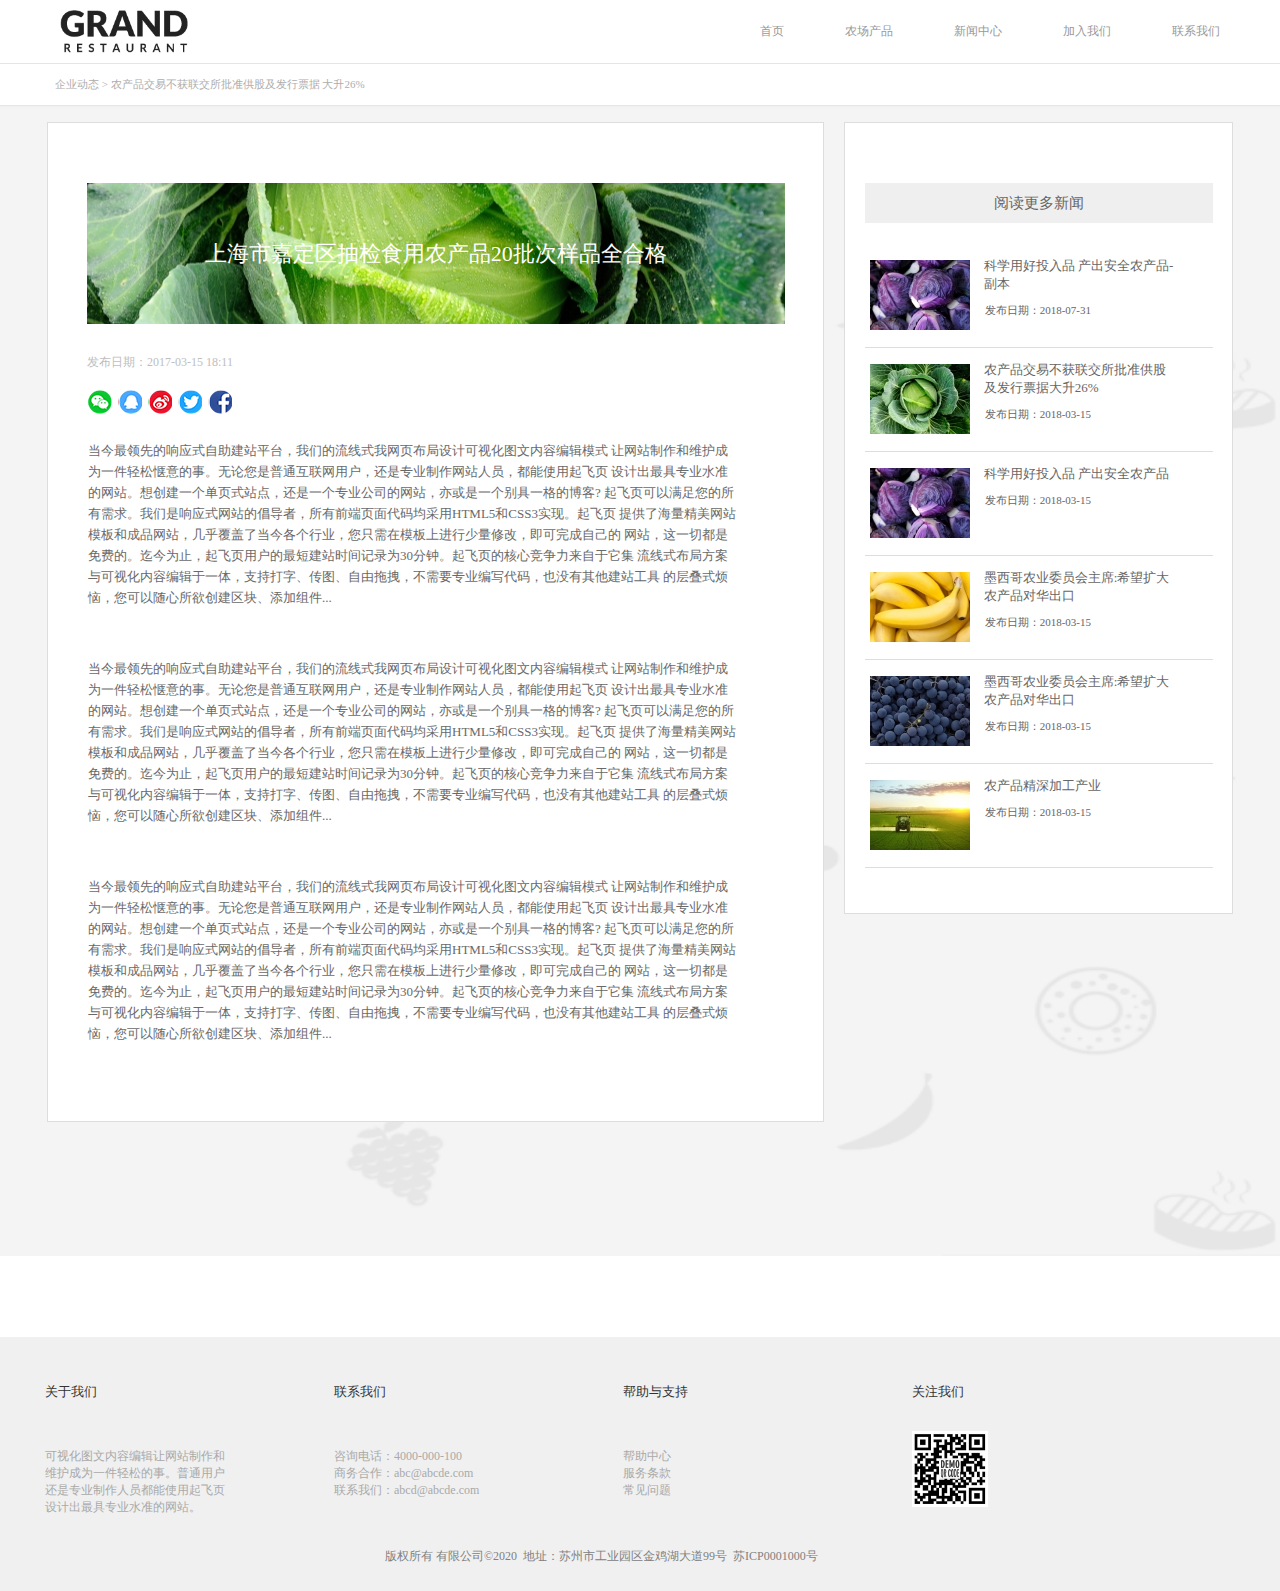
<file: news_2.html>
<!DOCTYPE html>
<html lang="en">
<head>
    <meta charset="UTF-8">
    <title>农产品交易不获联交所批准供股及发行票据</title>
    <link rel="stylesheet" href="css/news_2.css">
</head>
<body>
<!--头部开始-->
<header>
    <div class="head">
        <div class="head_left"></div>
        <div class="head_right">
            <a>首页</a>
            <a>农场产品</a>
            <a>新闻中心</a>
            <a>加入我们</a>
            <a>联系我们</a>
        </div>
    </div>
</header>
<!--头部结束-->
<div class="head head_1">
    <div class="topic">企业动态&nbsp;>&nbsp;农产品交易不获联交所批准供股及发行票据&nbsp;大升26%</div>
</div>
<!--新闻中心开始-->
<section>
    <div class="inside">
        <div class="produce">
            <div class="picture picture_1">上海市嘉定区抽检食用农产品20批次样品全合格</div>
            <div class="data">发布日期：2017-03-15&nbsp;18:11</div>
            <ul class="icon">
                <li></li>
                <li></li>
                <li></li>
                <li></li>
                <li></li>
            </ul>
            <div class="word">当今最领先的响应式自助建站平台，我们的流线式我网页布局设计可视化图文内容编辑模式
                让网站制作和维护成为一件轻松惬意的事。无论您是普通互联网用户，还是专业制作网站人员，都能使用起飞页
                设计出最具专业水准的网站。想创建一个单页式站点，还是一个专业公司的网站，亦或是一个别具一格的博客?
                起飞页可以满足您的所有需求。我们是响应式网站的倡导者，所有前端页面代码均采用HTML5和CSS3实现。起飞页
                提供了海量精美网站模板和成品网站，几乎覆盖了当今各个行业，您只需在模板上进行少量修改，即可完成自己的
                网站，这一切都是免费的。迄今为止，起飞页用户的最短建站时间记录为30分钟。起飞页的核心竞争力来自于它集
                流线式布局方案与可视化内容编辑于一体，支持打字、传图、自由拖拽，不需要专业编写代码，也没有其他建站工具
                的层叠式烦恼，您可以随心所欲创建区块、添加组件...
            </div>
            <div class="word word_1">当今最领先的响应式自助建站平台，我们的流线式我网页布局设计可视化图文内容编辑模式
                让网站制作和维护成为一件轻松惬意的事。无论您是普通互联网用户，还是专业制作网站人员，都能使用起飞页
                设计出最具专业水准的网站。想创建一个单页式站点，还是一个专业公司的网站，亦或是一个别具一格的博客?
                起飞页可以满足您的所有需求。我们是响应式网站的倡导者，所有前端页面代码均采用HTML5和CSS3实现。起飞页
                提供了海量精美网站模板和成品网站，几乎覆盖了当今各个行业，您只需在模板上进行少量修改，即可完成自己的
                网站，这一切都是免费的。迄今为止，起飞页用户的最短建站时间记录为30分钟。起飞页的核心竞争力来自于它集
                流线式布局方案与可视化内容编辑于一体，支持打字、传图、自由拖拽，不需要专业编写代码，也没有其他建站工具
                的层叠式烦恼，您可以随心所欲创建区块、添加组件...
            </div>
            <div class="word">当今最领先的响应式自助建站平台，我们的流线式我网页布局设计可视化图文内容编辑模式
                让网站制作和维护成为一件轻松惬意的事。无论您是普通互联网用户，还是专业制作网站人员，都能使用起飞页
                设计出最具专业水准的网站。想创建一个单页式站点，还是一个专业公司的网站，亦或是一个别具一格的博客?
                起飞页可以满足您的所有需求。我们是响应式网站的倡导者，所有前端页面代码均采用HTML5和CSS3实现。起飞页
                提供了海量精美网站模板和成品网站，几乎覆盖了当今各个行业，您只需在模板上进行少量修改，即可完成自己的
                网站，这一切都是免费的。迄今为止，起飞页用户的最短建站时间记录为30分钟。起飞页的核心竞争力来自于它集
                流线式布局方案与可视化内容编辑于一体，支持打字、传图、自由拖拽，不需要专业编写代码，也没有其他建站工具
                的层叠式烦恼，您可以随心所欲创建区块、添加组件...
            </div>
        </div>
        <div class="show">
            <div class="show_top">阅读更多新闻</div>
            <div class="show_1">
                <div class="photo"></div>
                <div class="name">科学用好投入品&nbsp;产出安全农产品-副本</div>
                <div class="time">发布日期：2018-07-31</div>
            </div>
            <div class="show_1 show_n">
                <div class="photo photo1"></div>
                <div class="name">农产品交易不获联交所批准供股及发行票据大升26%</div>
                <div class="time">发布日期：2018-03-15</div>
            </div>
            <div class="show_1 show_n">
                <div class="photo photo2"></div>
                <div class="name">科学用好投入品&nbsp;产出安全农产品</div>
                <div class="time time1">发布日期：2018-03-15</div>
            </div>
            <div class="show_1 show_n">
                <div class="photo photo3"></div>
                <div class="name">墨西哥农业委员会主席:希望扩大农产品对华出口</div>
                <div class="time">发布日期：2018-03-15</div>
            </div>
            <div class="show_1 show_n">
                <div class="photo photo4"></div>
                <div class="name">墨西哥农业委员会主席:希望扩大农产品对华出口</div>
                <div class="time">发布日期：2018-03-15</div>
            </div>
            <div class="show_1 show_n">
                <div class="photo photo5"></div>
                <div class="name">农产品精深加工产业</div>
                <div class="time time1">发布日期：2018-03-15</div>
            </div>
        </div>
    </div>
</section>
<!--底部开始-->
<footer>
    <div class="base">
        <div class="base_top">
            <div class="base_box">
                <h3>关于我们</h3>
                <div class="content">可视化图文内容编辑让网站制作和维护成为一件轻松的事。普通用户还是专业制作人员都能使用起飞页设计出最具专业水准的网站。</div>
            </div>
            <div class="base_box">
                <h3>联系我们</h3>
                <div class="content content2">咨询电话：4000-000-100</div>
                <div class="content1">商务合作：abc@abcde.com</div>
                <div class="content1">联系我们：abcd@abcde.com</div>
            </div>
            <div class="base_box">
                <h3>帮助与支持</h3>
                <div class="content">帮助中心</div>
                <div class="content1">服务条款</div>
                <div class="content1">常见问题</div>
            </div>
            <div class="base_box">
                <h3>关注我们</h3>
                <div class="code"></div>
            </div>
        </div>
        <div class="base_bottom">版权所有&nbsp;有限公司&copy;2020&nbsp;&nbsp;地址：苏州市工业园区金鸡湖大道99号&nbsp;&nbsp;苏ICP0001000号</div>
    </div>
</footer>
<!--底部结束-->
</body>
</html>
</file>
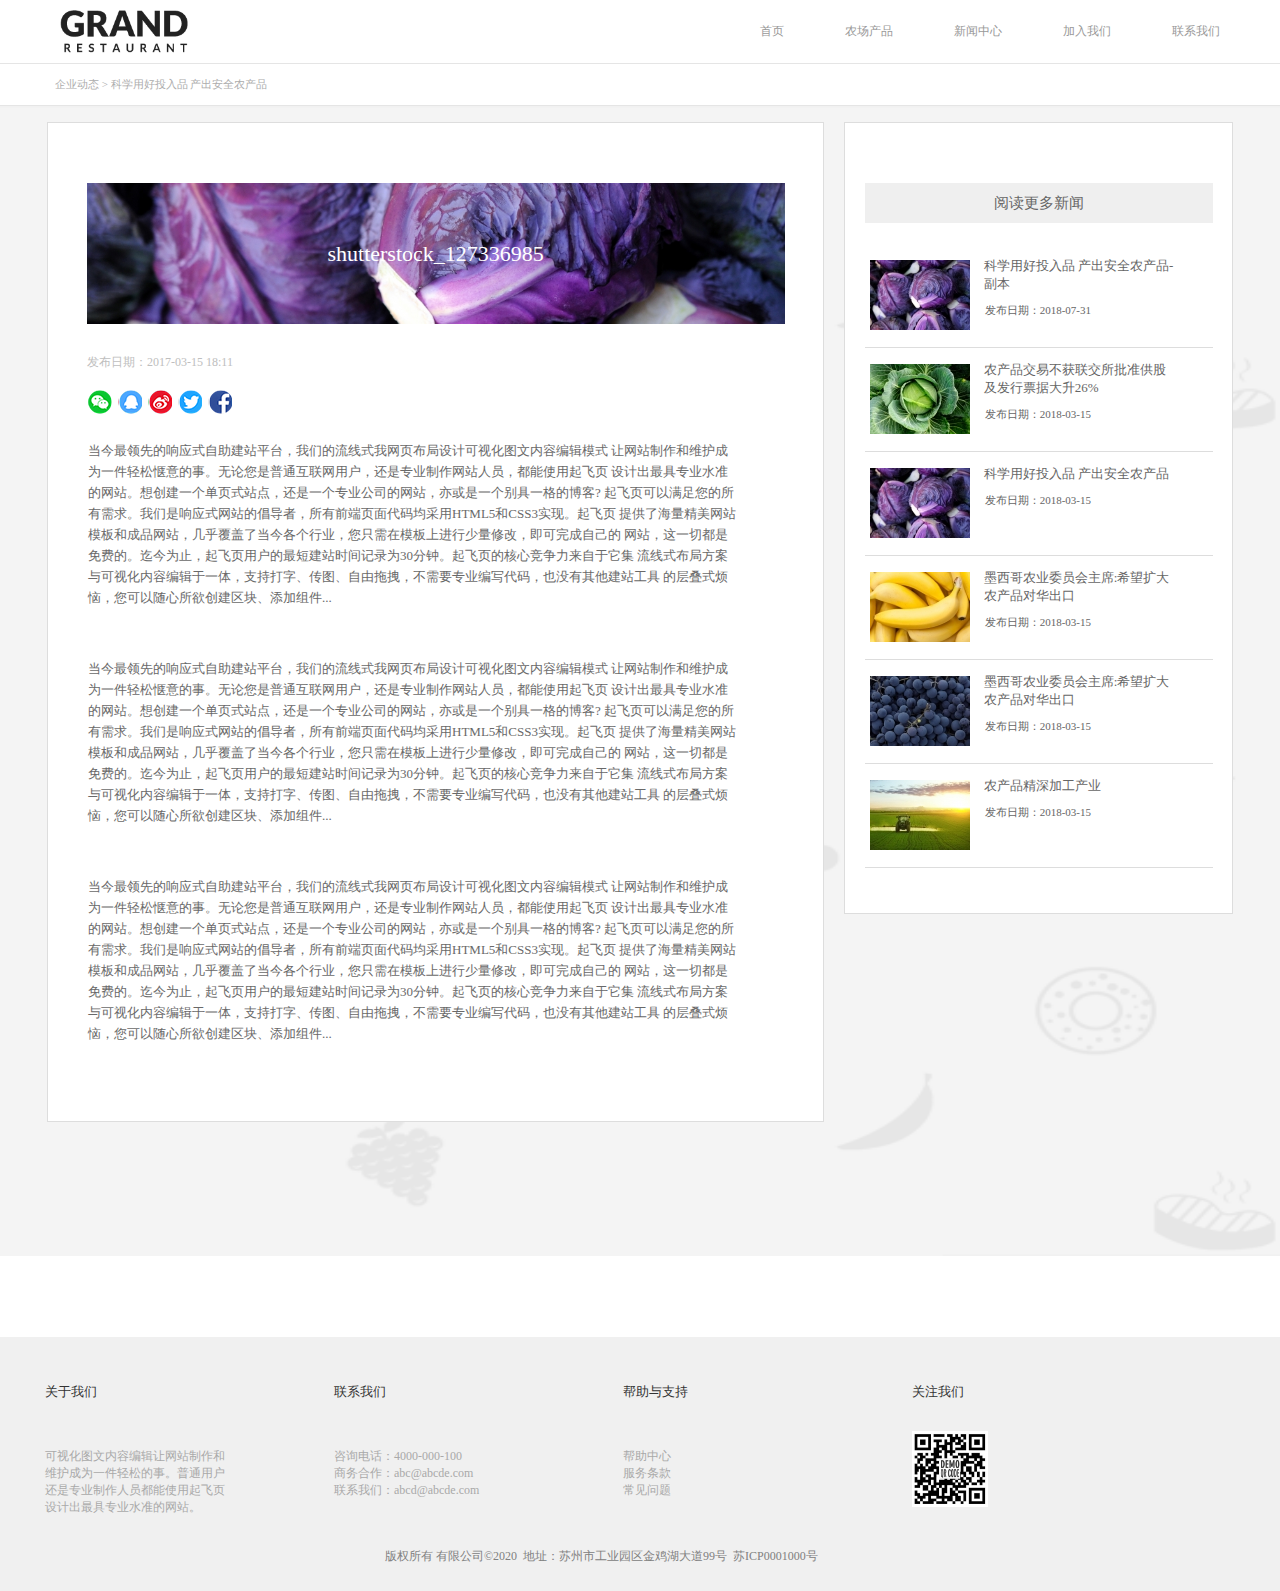
<file: news_3.html>
<!DOCTYPE html>
<html lang="en">
<head>
    <meta charset="UTF-8">
    <title>科学用好投入品 产出安全农产品</title>
    <link rel="stylesheet" href="css/news_2.css">
</head>
<body>
<!--头部开始-->
<header>
    <div class="head">
        <div class="head_left"></div>
        <div class="head_right">
            <a>首页</a>
            <a>农场产品</a>
            <a>新闻中心</a>
            <a>加入我们</a>
            <a>联系我们</a>
        </div>
    </div>
</header>
<!--头部结束-->
<div class="head head_1">
    <div class="topic">企业动态&nbsp;>&nbsp;科学用好投入品&nbsp;产出安全农产品</div>
</div>
<!--新闻中心开始-->
<section>
    <div class="inside">
        <div class="produce">
            <div class="picture">shutterstock_127336985</div>
            <div class="data">发布日期：2017-03-15&nbsp;18:11</div>
            <ul class="icon">
                <li></li>
                <li></li>
                <li></li>
                <li></li>
                <li></li>
            </ul>
            <div class="word">当今最领先的响应式自助建站平台，我们的流线式我网页布局设计可视化图文内容编辑模式
                让网站制作和维护成为一件轻松惬意的事。无论您是普通互联网用户，还是专业制作网站人员，都能使用起飞页
                设计出最具专业水准的网站。想创建一个单页式站点，还是一个专业公司的网站，亦或是一个别具一格的博客?
                起飞页可以满足您的所有需求。我们是响应式网站的倡导者，所有前端页面代码均采用HTML5和CSS3实现。起飞页
                提供了海量精美网站模板和成品网站，几乎覆盖了当今各个行业，您只需在模板上进行少量修改，即可完成自己的
                网站，这一切都是免费的。迄今为止，起飞页用户的最短建站时间记录为30分钟。起飞页的核心竞争力来自于它集
                流线式布局方案与可视化内容编辑于一体，支持打字、传图、自由拖拽，不需要专业编写代码，也没有其他建站工具
                的层叠式烦恼，您可以随心所欲创建区块、添加组件...
            </div>
            <div class="word">当今最领先的响应式自助建站平台，我们的流线式我网页布局设计可视化图文内容编辑模式
                让网站制作和维护成为一件轻松惬意的事。无论您是普通互联网用户，还是专业制作网站人员，都能使用起飞页
                设计出最具专业水准的网站。想创建一个单页式站点，还是一个专业公司的网站，亦或是一个别具一格的博客?
                起飞页可以满足您的所有需求。我们是响应式网站的倡导者，所有前端页面代码均采用HTML5和CSS3实现。起飞页
                提供了海量精美网站模板和成品网站，几乎覆盖了当今各个行业，您只需在模板上进行少量修改，即可完成自己的
                网站，这一切都是免费的。迄今为止，起飞页用户的最短建站时间记录为30分钟。起飞页的核心竞争力来自于它集
                流线式布局方案与可视化内容编辑于一体，支持打字、传图、自由拖拽，不需要专业编写代码，也没有其他建站工具
                的层叠式烦恼，您可以随心所欲创建区块、添加组件...
            </div>
            <div class="word">当今最领先的响应式自助建站平台，我们的流线式我网页布局设计可视化图文内容编辑模式
                让网站制作和维护成为一件轻松惬意的事。无论您是普通互联网用户，还是专业制作网站人员，都能使用起飞页
                设计出最具专业水准的网站。想创建一个单页式站点，还是一个专业公司的网站，亦或是一个别具一格的博客?
                起飞页可以满足您的所有需求。我们是响应式网站的倡导者，所有前端页面代码均采用HTML5和CSS3实现。起飞页
                提供了海量精美网站模板和成品网站，几乎覆盖了当今各个行业，您只需在模板上进行少量修改，即可完成自己的
                网站，这一切都是免费的。迄今为止，起飞页用户的最短建站时间记录为30分钟。起飞页的核心竞争力来自于它集
                流线式布局方案与可视化内容编辑于一体，支持打字、传图、自由拖拽，不需要专业编写代码，也没有其他建站工具
                的层叠式烦恼，您可以随心所欲创建区块、添加组件...
            </div>
        </div>
        <div class="show">
            <div class="show_top">阅读更多新闻</div>
            <div class="show_1">
                <div class="photo"></div>
                <div class="name">科学用好投入品&nbsp;产出安全农产品-副本</div>
                <div class="time">发布日期：2018-07-31</div>
            </div>
            <div class="show_1 show_n">
                <div class="photo photo1"></div>
                <div class="name">农产品交易不获联交所批准供股及发行票据大升26%</div>
                <div class="time">发布日期：2018-03-15</div>
            </div>
            <div class="show_1 show_n">
                <div class="photo photo2"></div>
                <div class="name">科学用好投入品&nbsp;产出安全农产品</div>
                <div class="time time1">发布日期：2018-03-15</div>
            </div>
            <div class="show_1 show_n">
                <div class="photo photo3"></div>
                <div class="name">墨西哥农业委员会主席:希望扩大农产品对华出口</div>
                <div class="time">发布日期：2018-03-15</div>
            </div>
            <div class="show_1 show_n">
                <div class="photo photo4"></div>
                <div class="name">墨西哥农业委员会主席:希望扩大农产品对华出口</div>
                <div class="time">发布日期：2018-03-15</div>
            </div>
            <div class="show_1 show_n">
                <div class="photo photo5"></div>
                <div class="name">农产品精深加工产业</div>
                <div class="time time1">发布日期：2018-03-15</div>
            </div>
        </div>
    </div>
</section>
<!--底部开始-->
<footer>
    <div class="base">
        <div class="base_top">
            <div class="base_box">
                <h3>关于我们</h3>
                <div class="content">可视化图文内容编辑让网站制作和维护成为一件轻松的事。普通用户还是专业制作人员都能使用起飞页设计出最具专业水准的网站。</div>
            </div>
            <div class="base_box">
                <h3>联系我们</h3>
                <div class="content content2">咨询电话：4000-000-100</div>
                <div class="content1">商务合作：abc@abcde.com</div>
                <div class="content1">联系我们：abcd@abcde.com</div>
            </div>
            <div class="base_box">
                <h3>帮助与支持</h3>
                <div class="content">帮助中心</div>
                <div class="content1">服务条款</div>
                <div class="content1">常见问题</div>
            </div>
            <div class="base_box">
                <h3>关注我们</h3>
                <div class="code"></div>
            </div>
        </div>
        <div class="base_bottom">版权所有&nbsp;有限公司&copy;2020&nbsp;&nbsp;地址：苏州市工业园区金鸡湖大道99号&nbsp;&nbsp;苏ICP0001000号</div>
    </div>
</footer>
<!--底部结束-->
</body>
</html>
</file>
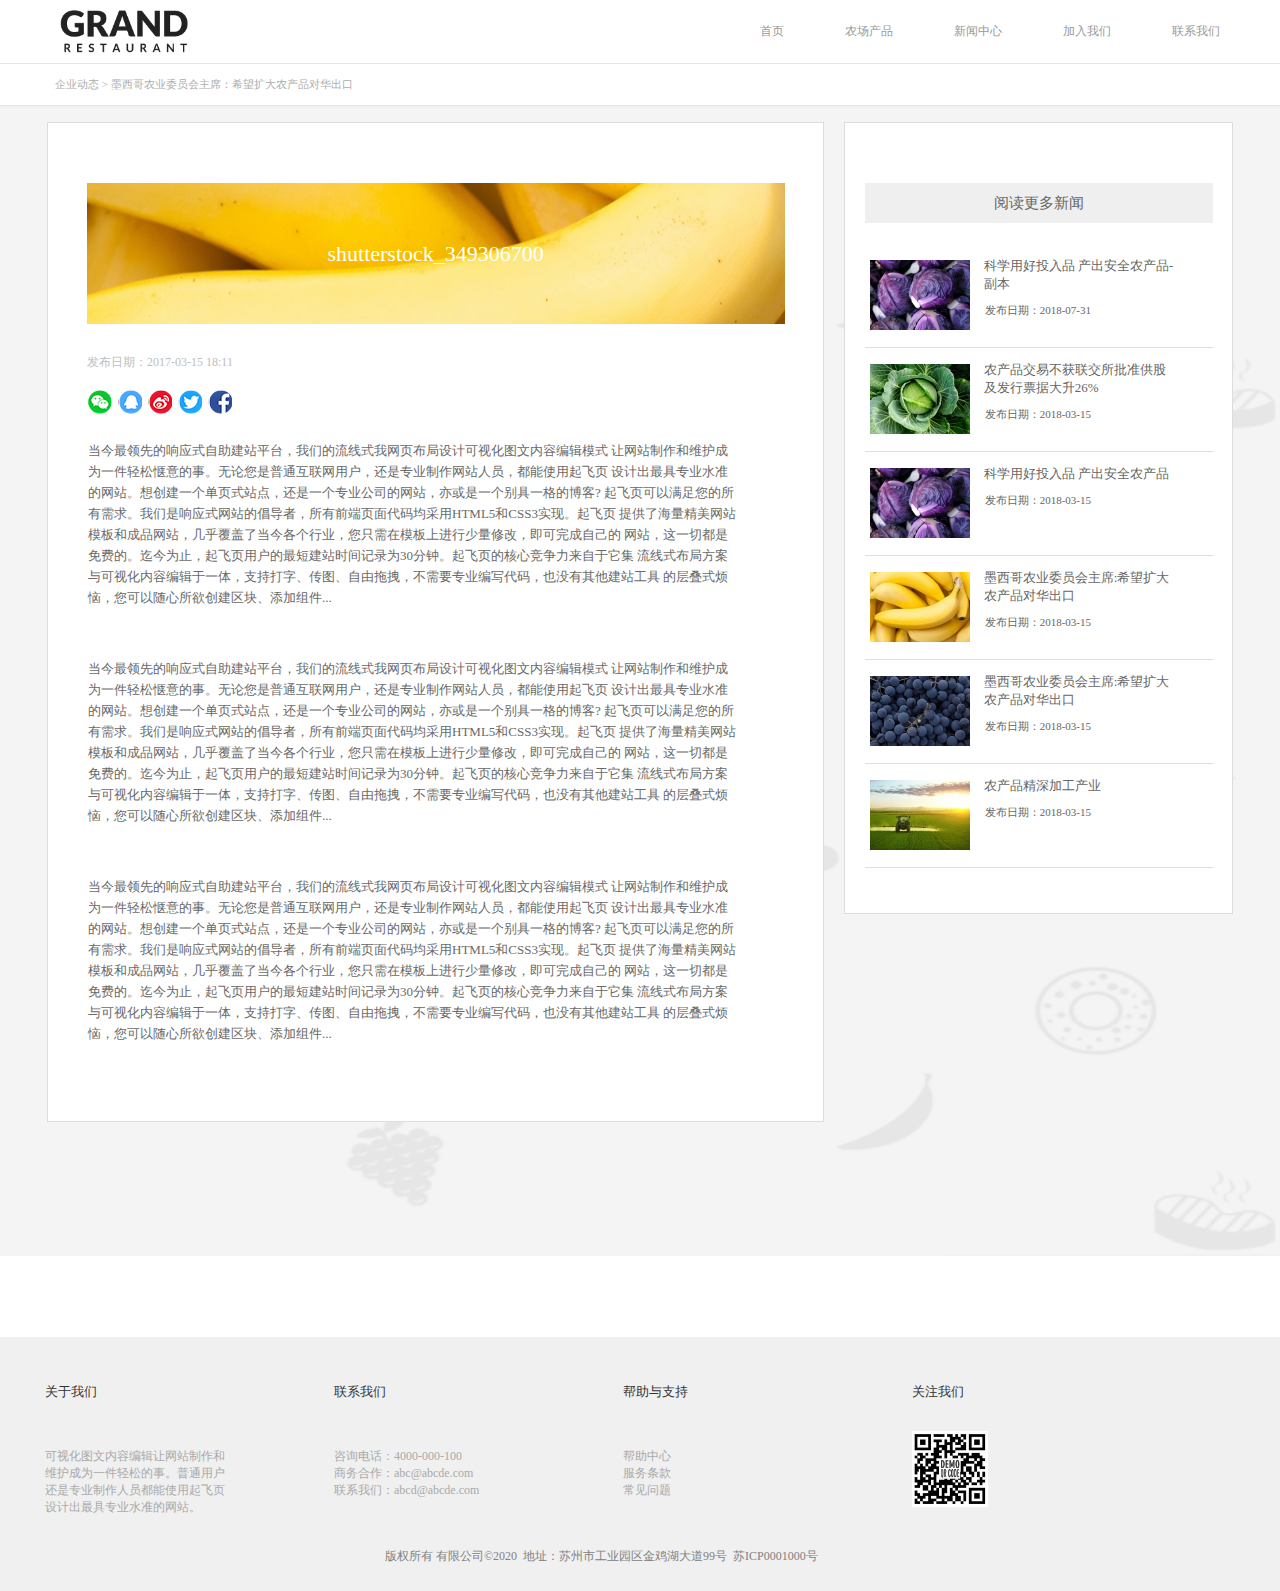
<file: news_4.html>
<!DOCTYPE html>
<html lang="en">
<head>
    <meta charset="UTF-8">
    <title>墨西哥农业委员会</title>
    <link rel="stylesheet" href="css/news_2.css">
</head>
<body>
<!--头部开始-->
<header>
    <div class="head">
        <div class="head_left"></div>
        <div class="head_right">
            <a>首页</a>
            <a>农场产品</a>
            <a>新闻中心</a>
            <a>加入我们</a>
            <a>联系我们</a>
        </div>
    </div>
</header>
<!--头部结束-->
<div class="head head_1">
    <div class="topic">企业动态&nbsp;>&nbsp;墨西哥农业委员会主席：希望扩大农产品对华出口</div>
</div>
<!--新闻中心开始-->
<section>
    <div class="inside">
        <div class="produce">
            <div class="picture picture_2">shutterstock_349306700</div>
            <div class="data">发布日期：2017-03-15&nbsp;18:11</div>
            <ul class="icon">
                <li></li>
                <li></li>
                <li></li>
                <li></li>
                <li></li>
            </ul>
            <div class="word">当今最领先的响应式自助建站平台，我们的流线式我网页布局设计可视化图文内容编辑模式
                让网站制作和维护成为一件轻松惬意的事。无论您是普通互联网用户，还是专业制作网站人员，都能使用起飞页
                设计出最具专业水准的网站。想创建一个单页式站点，还是一个专业公司的网站，亦或是一个别具一格的博客?
                起飞页可以满足您的所有需求。我们是响应式网站的倡导者，所有前端页面代码均采用HTML5和CSS3实现。起飞页
                提供了海量精美网站模板和成品网站，几乎覆盖了当今各个行业，您只需在模板上进行少量修改，即可完成自己的
                网站，这一切都是免费的。迄今为止，起飞页用户的最短建站时间记录为30分钟。起飞页的核心竞争力来自于它集
                流线式布局方案与可视化内容编辑于一体，支持打字、传图、自由拖拽，不需要专业编写代码，也没有其他建站工具
                的层叠式烦恼，您可以随心所欲创建区块、添加组件...
            </div>
            <div class="word word_1">当今最领先的响应式自助建站平台，我们的流线式我网页布局设计可视化图文内容编辑模式
                让网站制作和维护成为一件轻松惬意的事。无论您是普通互联网用户，还是专业制作网站人员，都能使用起飞页
                设计出最具专业水准的网站。想创建一个单页式站点，还是一个专业公司的网站，亦或是一个别具一格的博客?
                起飞页可以满足您的所有需求。我们是响应式网站的倡导者，所有前端页面代码均采用HTML5和CSS3实现。起飞页
                提供了海量精美网站模板和成品网站，几乎覆盖了当今各个行业，您只需在模板上进行少量修改，即可完成自己的
                网站，这一切都是免费的。迄今为止，起飞页用户的最短建站时间记录为30分钟。起飞页的核心竞争力来自于它集
                流线式布局方案与可视化内容编辑于一体，支持打字、传图、自由拖拽，不需要专业编写代码，也没有其他建站工具
                的层叠式烦恼，您可以随心所欲创建区块、添加组件...
            </div>
            <div class="word">当今最领先的响应式自助建站平台，我们的流线式我网页布局设计可视化图文内容编辑模式
                让网站制作和维护成为一件轻松惬意的事。无论您是普通互联网用户，还是专业制作网站人员，都能使用起飞页
                设计出最具专业水准的网站。想创建一个单页式站点，还是一个专业公司的网站，亦或是一个别具一格的博客?
                起飞页可以满足您的所有需求。我们是响应式网站的倡导者，所有前端页面代码均采用HTML5和CSS3实现。起飞页
                提供了海量精美网站模板和成品网站，几乎覆盖了当今各个行业，您只需在模板上进行少量修改，即可完成自己的
                网站，这一切都是免费的。迄今为止，起飞页用户的最短建站时间记录为30分钟。起飞页的核心竞争力来自于它集
                流线式布局方案与可视化内容编辑于一体，支持打字、传图、自由拖拽，不需要专业编写代码，也没有其他建站工具
                的层叠式烦恼，您可以随心所欲创建区块、添加组件...
            </div>
        </div>
        <div class="show">
            <div class="show_top">阅读更多新闻</div>
            <div class="show_1">
                <div class="photo"></div>
                <div class="name">科学用好投入品&nbsp;产出安全农产品-副本</div>
                <div class="time">发布日期：2018-07-31</div>
            </div>
            <div class="show_1 show_n">
                <div class="photo photo1"></div>
                <div class="name">农产品交易不获联交所批准供股及发行票据大升26%</div>
                <div class="time">发布日期：2018-03-15</div>
            </div>
            <div class="show_1 show_n">
                <div class="photo photo2"></div>
                <div class="name">科学用好投入品&nbsp;产出安全农产品</div>
                <div class="time time1">发布日期：2018-03-15</div>
            </div>
            <div class="show_1 show_n">
                <div class="photo photo3"></div>
                <div class="name">墨西哥农业委员会主席:希望扩大农产品对华出口</div>
                <div class="time">发布日期：2018-03-15</div>
            </div>
            <div class="show_1 show_n">
                <div class="photo photo4"></div>
                <div class="name">墨西哥农业委员会主席:希望扩大农产品对华出口</div>
                <div class="time">发布日期：2018-03-15</div>
            </div>
            <div class="show_1 show_n">
                <div class="photo photo5"></div>
                <div class="name">农产品精深加工产业</div>
                <div class="time time1">发布日期：2018-03-15</div>
            </div>
        </div>
    </div>
</section>
<!--底部开始-->
<footer>
    <div class="base">
        <div class="base_top">
            <div class="base_box">
                <h3>关于我们</h3>
                <div class="content">可视化图文内容编辑让网站制作和维护成为一件轻松的事。普通用户还是专业制作人员都能使用起飞页设计出最具专业水准的网站。</div>
            </div>
            <div class="base_box">
                <h3>联系我们</h3>
                <div class="content content2">咨询电话：4000-000-100</div>
                <div class="content1">商务合作：abc@abcde.com</div>
                <div class="content1">联系我们：abcd@abcde.com</div>
            </div>
            <div class="base_box">
                <h3>帮助与支持</h3>
                <div class="content">帮助中心</div>
                <div class="content1">服务条款</div>
                <div class="content1">常见问题</div>
            </div>
            <div class="base_box">
                <h3>关注我们</h3>
                <div class="code"></div>
            </div>
        </div>
        <div class="base_bottom">版权所有&nbsp;有限公司&copy;2020&nbsp;&nbsp;地址：苏州市工业园区金鸡湖大道99号&nbsp;&nbsp;苏ICP0001000号</div>
    </div>
</footer>
<!--底部结束-->
</body>
</html>
</file>
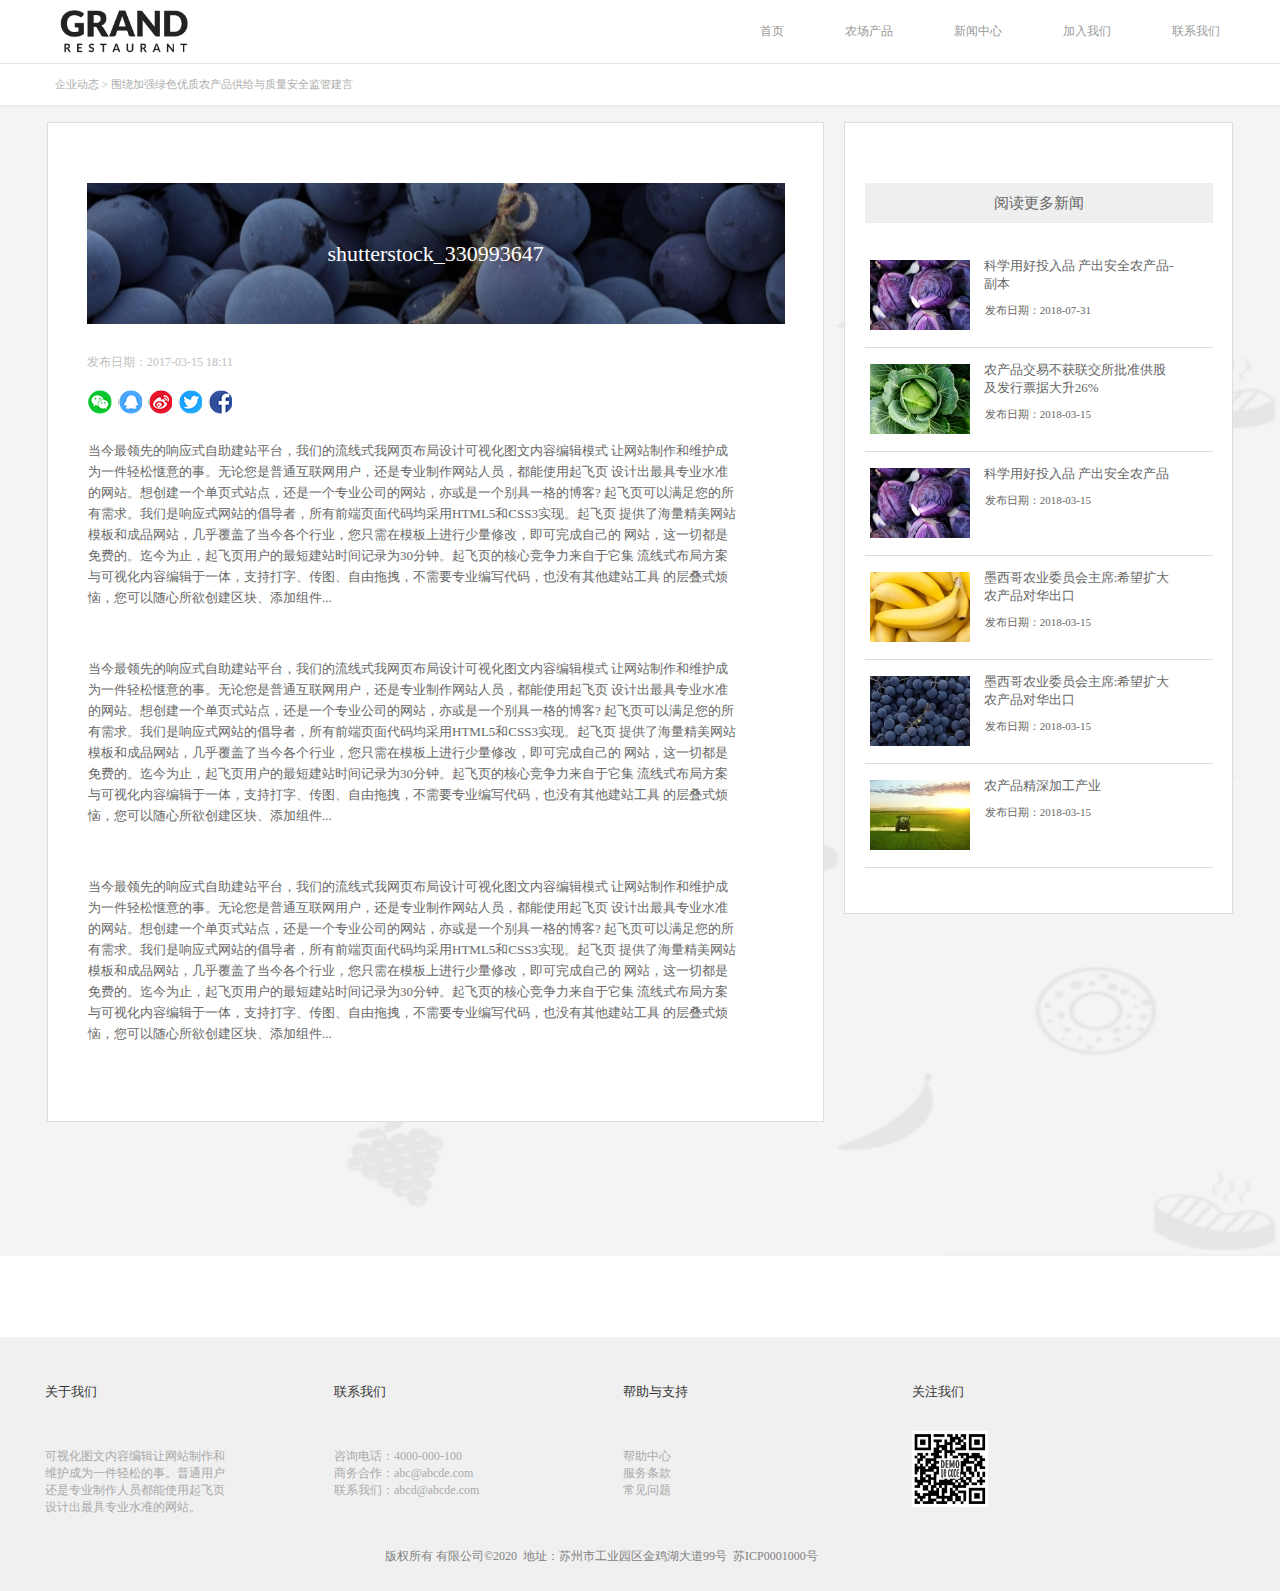
<file: news_5.html>
<!DOCTYPE html>
<html lang="en">
<head>
    <meta charset="UTF-8">
    <title>围绕加强绿色优质农产品供给与质量安全监管建言</title>
    <link rel="stylesheet" href="css/news_2.css">
</head>
<body>
<!--头部开始-->
<header>
    <div class="head">
        <div class="head_left"></div>
        <div class="head_right">
            <a>首页</a>
            <a>农场产品</a>
            <a>新闻中心</a>
            <a>加入我们</a>
            <a>联系我们</a>
        </div>
    </div>
</header>
<!--头部结束-->
<div class="head head_1">
    <div class="topic">企业动态&nbsp;>&nbsp;围绕加强绿色优质农产品供给与质量安全监管建言</div>
</div>
<!--新闻中心开始-->
<section>
    <div class="inside">
        <div class="produce">
            <div class="picture picture_3">shutterstock_330993647</div>
            <div class="data">发布日期：2017-03-15&nbsp;18:11</div>
            <ul class="icon">
                <li></li>
                <li></li>
                <li></li>
                <li></li>
                <li></li>
            </ul>
            <div class="word">当今最领先的响应式自助建站平台，我们的流线式我网页布局设计可视化图文内容编辑模式
                让网站制作和维护成为一件轻松惬意的事。无论您是普通互联网用户，还是专业制作网站人员，都能使用起飞页
                设计出最具专业水准的网站。想创建一个单页式站点，还是一个专业公司的网站，亦或是一个别具一格的博客?
                起飞页可以满足您的所有需求。我们是响应式网站的倡导者，所有前端页面代码均采用HTML5和CSS3实现。起飞页
                提供了海量精美网站模板和成品网站，几乎覆盖了当今各个行业，您只需在模板上进行少量修改，即可完成自己的
                网站，这一切都是免费的。迄今为止，起飞页用户的最短建站时间记录为30分钟。起飞页的核心竞争力来自于它集
                流线式布局方案与可视化内容编辑于一体，支持打字、传图、自由拖拽，不需要专业编写代码，也没有其他建站工具
                的层叠式烦恼，您可以随心所欲创建区块、添加组件...
            </div>
            <div class="word word_1">当今最领先的响应式自助建站平台，我们的流线式我网页布局设计可视化图文内容编辑模式
                让网站制作和维护成为一件轻松惬意的事。无论您是普通互联网用户，还是专业制作网站人员，都能使用起飞页
                设计出最具专业水准的网站。想创建一个单页式站点，还是一个专业公司的网站，亦或是一个别具一格的博客?
                起飞页可以满足您的所有需求。我们是响应式网站的倡导者，所有前端页面代码均采用HTML5和CSS3实现。起飞页
                提供了海量精美网站模板和成品网站，几乎覆盖了当今各个行业，您只需在模板上进行少量修改，即可完成自己的
                网站，这一切都是免费的。迄今为止，起飞页用户的最短建站时间记录为30分钟。起飞页的核心竞争力来自于它集
                流线式布局方案与可视化内容编辑于一体，支持打字、传图、自由拖拽，不需要专业编写代码，也没有其他建站工具
                的层叠式烦恼，您可以随心所欲创建区块、添加组件...
            </div>
            <div class="word">当今最领先的响应式自助建站平台，我们的流线式我网页布局设计可视化图文内容编辑模式
                让网站制作和维护成为一件轻松惬意的事。无论您是普通互联网用户，还是专业制作网站人员，都能使用起飞页
                设计出最具专业水准的网站。想创建一个单页式站点，还是一个专业公司的网站，亦或是一个别具一格的博客?
                起飞页可以满足您的所有需求。我们是响应式网站的倡导者，所有前端页面代码均采用HTML5和CSS3实现。起飞页
                提供了海量精美网站模板和成品网站，几乎覆盖了当今各个行业，您只需在模板上进行少量修改，即可完成自己的
                网站，这一切都是免费的。迄今为止，起飞页用户的最短建站时间记录为30分钟。起飞页的核心竞争力来自于它集
                流线式布局方案与可视化内容编辑于一体，支持打字、传图、自由拖拽，不需要专业编写代码，也没有其他建站工具
                的层叠式烦恼，您可以随心所欲创建区块、添加组件...
            </div>
        </div>
        <div class="show">
            <div class="show_top">阅读更多新闻</div>
            <div class="show_1">
                <div class="photo"></div>
                <div class="name">科学用好投入品&nbsp;产出安全农产品-副本</div>
                <div class="time">发布日期：2018-07-31</div>
            </div>
            <div class="show_1 show_n">
                <div class="photo photo1"></div>
                <div class="name">农产品交易不获联交所批准供股及发行票据大升26%</div>
                <div class="time">发布日期：2018-03-15</div>
            </div>
            <div class="show_1 show_n">
                <div class="photo photo2"></div>
                <div class="name">科学用好投入品&nbsp;产出安全农产品</div>
                <div class="time time1">发布日期：2018-03-15</div>
            </div>
            <div class="show_1 show_n">
                <div class="photo photo3"></div>
                <div class="name">墨西哥农业委员会主席:希望扩大农产品对华出口</div>
                <div class="time">发布日期：2018-03-15</div>
            </div>
            <div class="show_1 show_n">
                <div class="photo photo4"></div>
                <div class="name">墨西哥农业委员会主席:希望扩大农产品对华出口</div>
                <div class="time">发布日期：2018-03-15</div>
            </div>
            <div class="show_1 show_n">
                <div class="photo photo5"></div>
                <div class="name">农产品精深加工产业</div>
                <div class="time time1">发布日期：2018-03-15</div>
            </div>
        </div>
    </div>
</section>
<!--底部开始-->
<footer>
    <div class="base">
        <div class="base_top">
            <div class="base_box">
                <h3>关于我们</h3>
                <div class="content">可视化图文内容编辑让网站制作和维护成为一件轻松的事。普通用户还是专业制作人员都能使用起飞页设计出最具专业水准的网站。</div>
            </div>
            <div class="base_box">
                <h3>联系我们</h3>
                <div class="content content2">咨询电话：4000-000-100</div>
                <div class="content1">商务合作：abc@abcde.com</div>
                <div class="content1">联系我们：abcd@abcde.com</div>
            </div>
            <div class="base_box">
                <h3>帮助与支持</h3>
                <div class="content">帮助中心</div>
                <div class="content1">服务条款</div>
                <div class="content1">常见问题</div>
            </div>
            <div class="base_box">
                <h3>关注我们</h3>
                <div class="code"></div>
            </div>
        </div>
        <div class="base_bottom">版权所有&nbsp;有限公司&copy;2020&nbsp;&nbsp;地址：苏州市工业园区金鸡湖大道99号&nbsp;&nbsp;苏ICP0001000号</div>
    </div>
</footer>
<!--底部结束-->
</body>
</html>
</file>
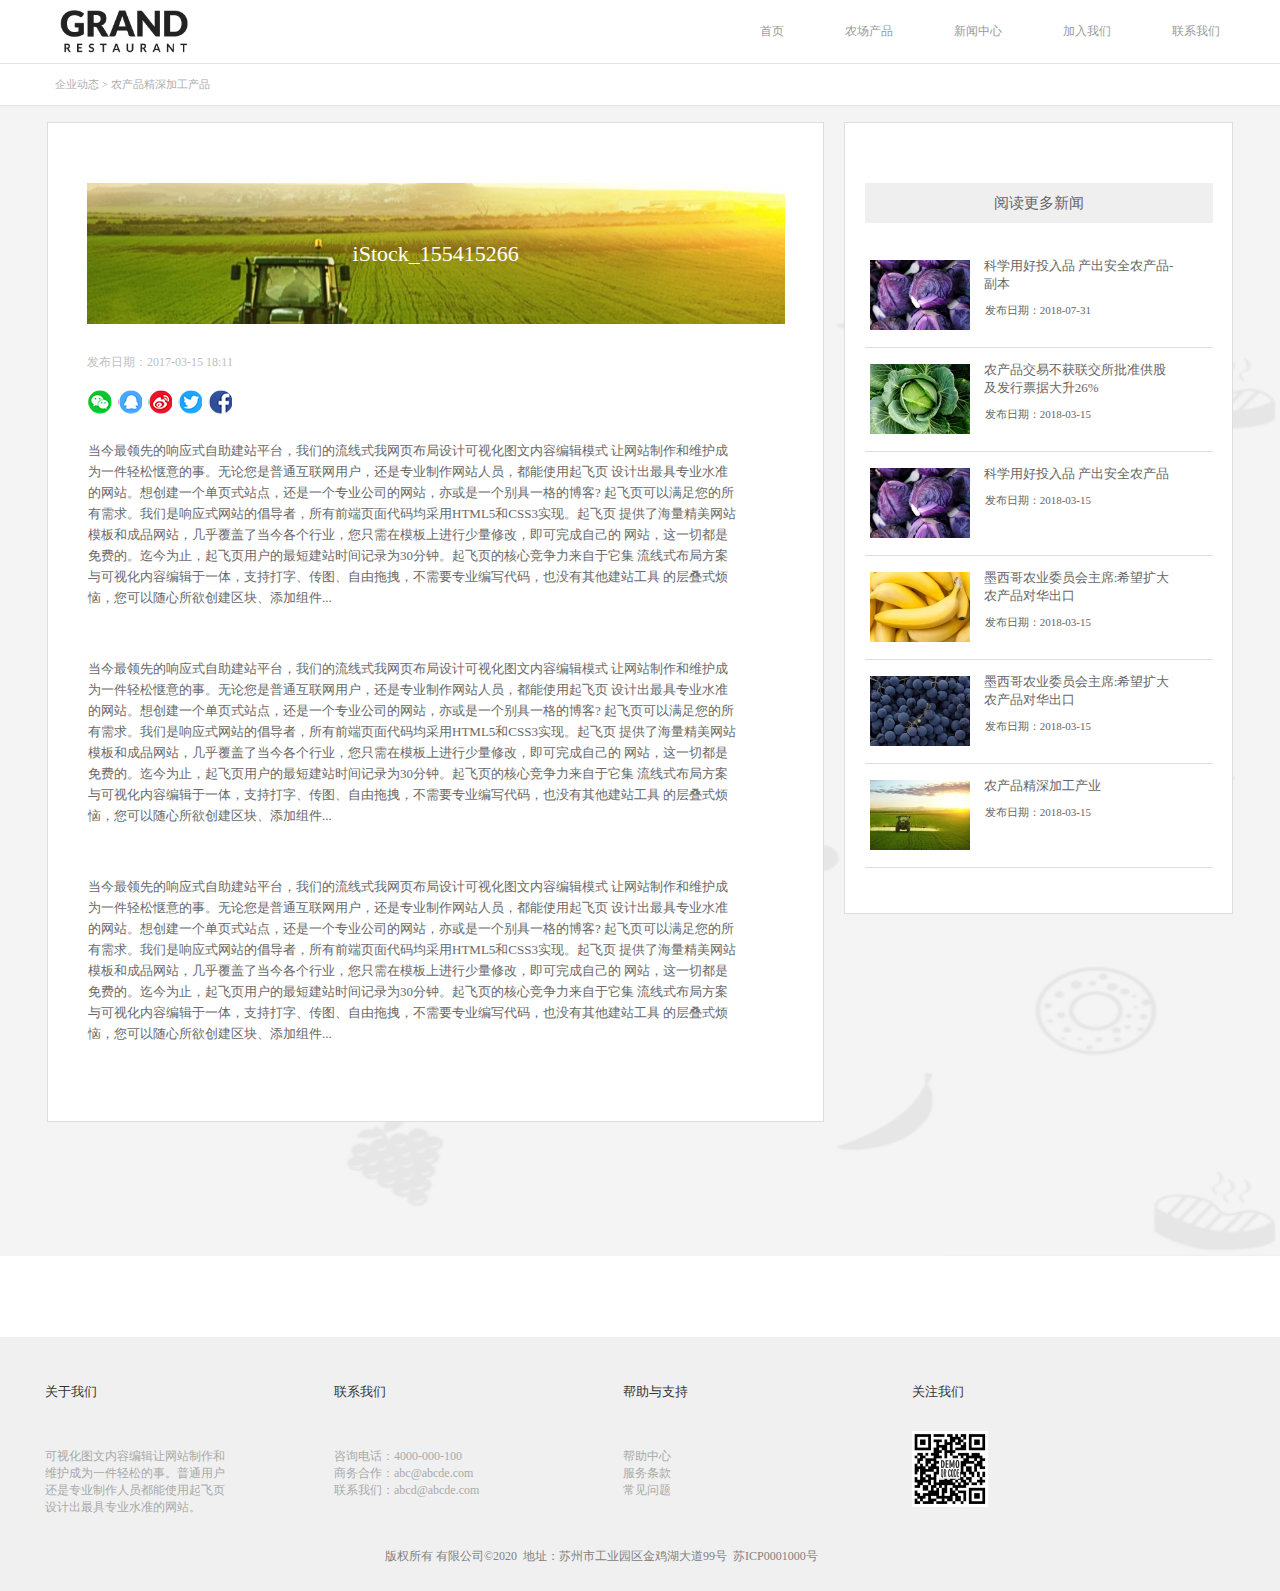
<file: news_6.html>
<!DOCTYPE html>
<html lang="en">
<head>
    <meta charset="UTF-8">
    <title>农产品精深加工</title>
    <link rel="stylesheet" href="css/news_2.css">
</head>
<body>
<!--头部开始-->
<header>
    <div class="head">
        <div class="head_left"></div>
        <div class="head_right">
            <a>首页</a>
            <a>农场产品</a>
            <a>新闻中心</a>
            <a>加入我们</a>
            <a>联系我们</a>
        </div>
    </div>
</header>
<!--头部结束-->
<div class="head head_1">
    <div class="topic">企业动态&nbsp;>&nbsp;农产品精深加工产品</div>
</div>
<!--新闻中心开始-->
<section>
    <div class="inside">
        <div class="produce">
            <div class="picture picture_4">iStock_155415266</div>
            <div class="data">发布日期：2017-03-15&nbsp;18:11</div>
            <ul class="icon">
                <li></li>
                <li></li>
                <li></li>
                <li></li>
                <li></li>
            </ul>
            <div class="word">当今最领先的响应式自助建站平台，我们的流线式我网页布局设计可视化图文内容编辑模式
                让网站制作和维护成为一件轻松惬意的事。无论您是普通互联网用户，还是专业制作网站人员，都能使用起飞页
                设计出最具专业水准的网站。想创建一个单页式站点，还是一个专业公司的网站，亦或是一个别具一格的博客?
                起飞页可以满足您的所有需求。我们是响应式网站的倡导者，所有前端页面代码均采用HTML5和CSS3实现。起飞页
                提供了海量精美网站模板和成品网站，几乎覆盖了当今各个行业，您只需在模板上进行少量修改，即可完成自己的
                网站，这一切都是免费的。迄今为止，起飞页用户的最短建站时间记录为30分钟。起飞页的核心竞争力来自于它集
                流线式布局方案与可视化内容编辑于一体，支持打字、传图、自由拖拽，不需要专业编写代码，也没有其他建站工具
                的层叠式烦恼，您可以随心所欲创建区块、添加组件...
            </div>
            <div class="word word_1">当今最领先的响应式自助建站平台，我们的流线式我网页布局设计可视化图文内容编辑模式
                让网站制作和维护成为一件轻松惬意的事。无论您是普通互联网用户，还是专业制作网站人员，都能使用起飞页
                设计出最具专业水准的网站。想创建一个单页式站点，还是一个专业公司的网站，亦或是一个别具一格的博客?
                起飞页可以满足您的所有需求。我们是响应式网站的倡导者，所有前端页面代码均采用HTML5和CSS3实现。起飞页
                提供了海量精美网站模板和成品网站，几乎覆盖了当今各个行业，您只需在模板上进行少量修改，即可完成自己的
                网站，这一切都是免费的。迄今为止，起飞页用户的最短建站时间记录为30分钟。起飞页的核心竞争力来自于它集
                流线式布局方案与可视化内容编辑于一体，支持打字、传图、自由拖拽，不需要专业编写代码，也没有其他建站工具
                的层叠式烦恼，您可以随心所欲创建区块、添加组件...
            </div>
            <div class="word">当今最领先的响应式自助建站平台，我们的流线式我网页布局设计可视化图文内容编辑模式
                让网站制作和维护成为一件轻松惬意的事。无论您是普通互联网用户，还是专业制作网站人员，都能使用起飞页
                设计出最具专业水准的网站。想创建一个单页式站点，还是一个专业公司的网站，亦或是一个别具一格的博客?
                起飞页可以满足您的所有需求。我们是响应式网站的倡导者，所有前端页面代码均采用HTML5和CSS3实现。起飞页
                提供了海量精美网站模板和成品网站，几乎覆盖了当今各个行业，您只需在模板上进行少量修改，即可完成自己的
                网站，这一切都是免费的。迄今为止，起飞页用户的最短建站时间记录为30分钟。起飞页的核心竞争力来自于它集
                流线式布局方案与可视化内容编辑于一体，支持打字、传图、自由拖拽，不需要专业编写代码，也没有其他建站工具
                的层叠式烦恼，您可以随心所欲创建区块、添加组件...
            </div>
        </div>
        <div class="show">
            <div class="show_top">阅读更多新闻</div>
            <div class="show_1">
                <div class="photo"></div>
                <div class="name">科学用好投入品&nbsp;产出安全农产品-副本</div>
                <div class="time">发布日期：2018-07-31</div>
            </div>
            <div class="show_1 show_n">
                <div class="photo photo1"></div>
                <div class="name">农产品交易不获联交所批准供股及发行票据大升26%</div>
                <div class="time">发布日期：2018-03-15</div>
            </div>
            <div class="show_1 show_n">
                <div class="photo photo2"></div>
                <div class="name">科学用好投入品&nbsp;产出安全农产品</div>
                <div class="time time1">发布日期：2018-03-15</div>
            </div>
            <div class="show_1 show_n">
                <div class="photo photo3"></div>
                <div class="name">墨西哥农业委员会主席:希望扩大农产品对华出口</div>
                <div class="time">发布日期：2018-03-15</div>
            </div>
            <div class="show_1 show_n">
                <div class="photo photo4"></div>
                <div class="name">墨西哥农业委员会主席:希望扩大农产品对华出口</div>
                <div class="time">发布日期：2018-03-15</div>
            </div>
            <div class="show_1 show_n">
                <div class="photo photo5"></div>
                <div class="name">农产品精深加工产业</div>
                <div class="time time1">发布日期：2018-03-15</div>
            </div>
        </div>
    </div>
</section>
<!--底部开始-->
<footer>
    <div class="base">
        <div class="base_top">
            <div class="base_box">
                <h3>关于我们</h3>
                <div class="content">可视化图文内容编辑让网站制作和维护成为一件轻松的事。普通用户还是专业制作人员都能使用起飞页设计出最具专业水准的网站。</div>
            </div>
            <div class="base_box">
                <h3>联系我们</h3>
                <div class="content content2">咨询电话：4000-000-100</div>
                <div class="content1">商务合作：abc@abcde.com</div>
                <div class="content1">联系我们：abcd@abcde.com</div>
            </div>
            <div class="base_box">
                <h3>帮助与支持</h3>
                <div class="content">帮助中心</div>
                <div class="content1">服务条款</div>
                <div class="content1">常见问题</div>
            </div>
            <div class="base_box">
                <h3>关注我们</h3>
                <div class="code"></div>
            </div>
        </div>
        <div class="base_bottom">版权所有&nbsp;有限公司&copy;2020&nbsp;&nbsp;地址：苏州市工业园区金鸡湖大道99号&nbsp;&nbsp;苏ICP0001000号</div>
    </div>
</footer>
<!--底部结束-->
</body>
</html>
</file>
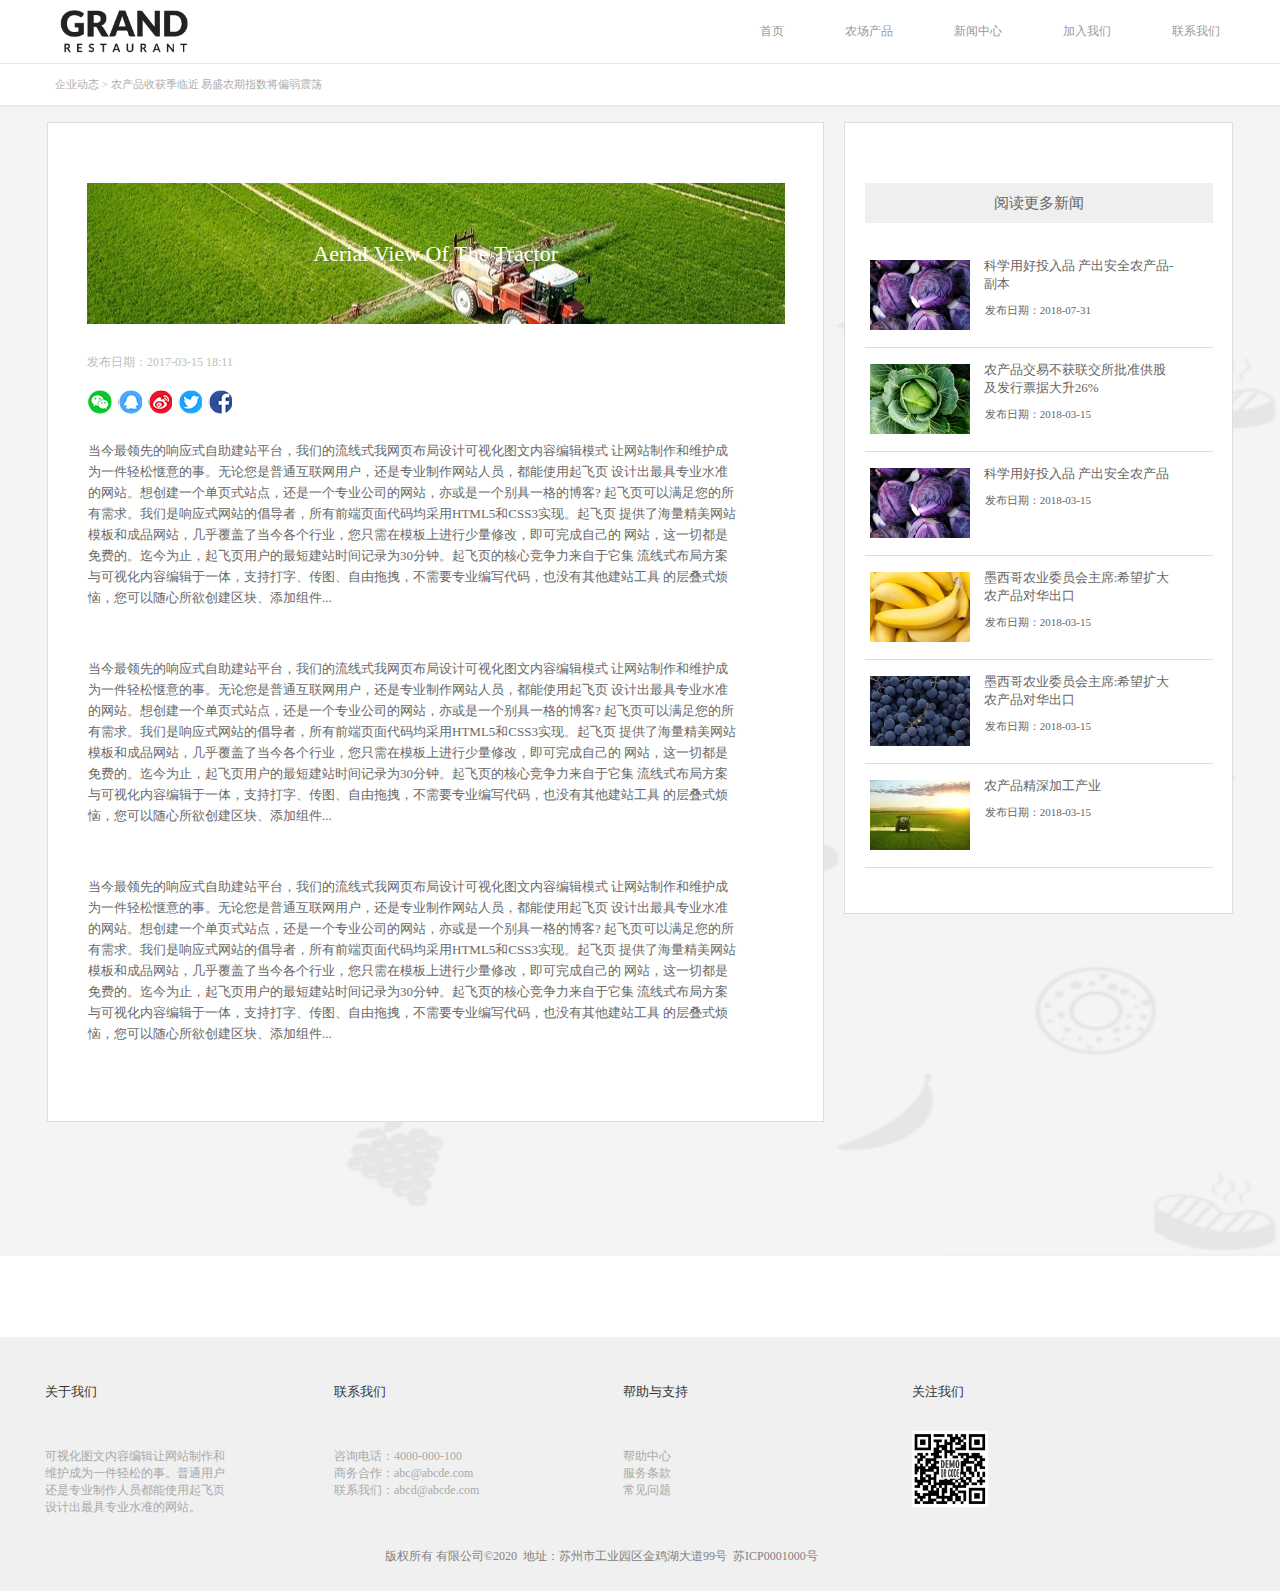
<file: news_7.html>
<!DOCTYPE html>
<html lang="en">
<head>
    <meta charset="UTF-8">
    <title>farm to table|农产品收获季临近 易盛农期指数将偏弱震荡</title>
    <link rel="stylesheet" href="css/news_2.css">
</head>
<body>
<!--头部开始-->
<header>
    <div class="head">
        <div class="head_left"></div>
        <div class="head_right">
            <a>首页</a>
            <a>农场产品</a>
            <a>新闻中心</a>
            <a>加入我们</a>
            <a>联系我们</a>
        </div>
    </div>
</header>
<!--头部结束-->
<div class="head head_1">
    <div class="topic">企业动态&nbsp;>&nbsp;农产品收获季临近&nbsp;易盛农期指数将偏弱震荡</div>
</div>
<!--新闻中心开始-->
<section>
    <div class="inside">
        <div class="produce">
            <div class="picture picture_5">Aerial&nbsp;View&nbsp;Of&nbsp;The&nbsp;Tractor</div>
            <div class="data">发布日期：2017-03-15&nbsp;18:11</div>
            <ul class="icon">
                <li></li>
                <li></li>
                <li></li>
                <li></li>
                <li></li>
            </ul>
            <div class="word">当今最领先的响应式自助建站平台，我们的流线式我网页布局设计可视化图文内容编辑模式
                让网站制作和维护成为一件轻松惬意的事。无论您是普通互联网用户，还是专业制作网站人员，都能使用起飞页
                设计出最具专业水准的网站。想创建一个单页式站点，还是一个专业公司的网站，亦或是一个别具一格的博客?
                起飞页可以满足您的所有需求。我们是响应式网站的倡导者，所有前端页面代码均采用HTML5和CSS3实现。起飞页
                提供了海量精美网站模板和成品网站，几乎覆盖了当今各个行业，您只需在模板上进行少量修改，即可完成自己的
                网站，这一切都是免费的。迄今为止，起飞页用户的最短建站时间记录为30分钟。起飞页的核心竞争力来自于它集
                流线式布局方案与可视化内容编辑于一体，支持打字、传图、自由拖拽，不需要专业编写代码，也没有其他建站工具
                的层叠式烦恼，您可以随心所欲创建区块、添加组件...
            </div>
            <div class="word word_1">当今最领先的响应式自助建站平台，我们的流线式我网页布局设计可视化图文内容编辑模式
                让网站制作和维护成为一件轻松惬意的事。无论您是普通互联网用户，还是专业制作网站人员，都能使用起飞页
                设计出最具专业水准的网站。想创建一个单页式站点，还是一个专业公司的网站，亦或是一个别具一格的博客?
                起飞页可以满足您的所有需求。我们是响应式网站的倡导者，所有前端页面代码均采用HTML5和CSS3实现。起飞页
                提供了海量精美网站模板和成品网站，几乎覆盖了当今各个行业，您只需在模板上进行少量修改，即可完成自己的
                网站，这一切都是免费的。迄今为止，起飞页用户的最短建站时间记录为30分钟。起飞页的核心竞争力来自于它集
                流线式布局方案与可视化内容编辑于一体，支持打字、传图、自由拖拽，不需要专业编写代码，也没有其他建站工具
                的层叠式烦恼，您可以随心所欲创建区块、添加组件...
            </div>
            <div class="word">当今最领先的响应式自助建站平台，我们的流线式我网页布局设计可视化图文内容编辑模式
                让网站制作和维护成为一件轻松惬意的事。无论您是普通互联网用户，还是专业制作网站人员，都能使用起飞页
                设计出最具专业水准的网站。想创建一个单页式站点，还是一个专业公司的网站，亦或是一个别具一格的博客?
                起飞页可以满足您的所有需求。我们是响应式网站的倡导者，所有前端页面代码均采用HTML5和CSS3实现。起飞页
                提供了海量精美网站模板和成品网站，几乎覆盖了当今各个行业，您只需在模板上进行少量修改，即可完成自己的
                网站，这一切都是免费的。迄今为止，起飞页用户的最短建站时间记录为30分钟。起飞页的核心竞争力来自于它集
                流线式布局方案与可视化内容编辑于一体，支持打字、传图、自由拖拽，不需要专业编写代码，也没有其他建站工具
                的层叠式烦恼，您可以随心所欲创建区块、添加组件...
            </div>
        </div>
        <div class="show">
            <div class="show_top">阅读更多新闻</div>
            <div class="show_1">
                <div class="photo"></div>
                <div class="name">科学用好投入品&nbsp;产出安全农产品-副本</div>
                <div class="time">发布日期：2018-07-31</div>
            </div>
            <div class="show_1 show_n">
                <div class="photo photo1"></div>
                <div class="name">农产品交易不获联交所批准供股及发行票据大升26%</div>
                <div class="time">发布日期：2018-03-15</div>
            </div>
            <div class="show_1 show_n">
                <div class="photo photo2"></div>
                <div class="name">科学用好投入品&nbsp;产出安全农产品</div>
                <div class="time time1">发布日期：2018-03-15</div>
            </div>
            <div class="show_1 show_n">
                <div class="photo photo3"></div>
                <div class="name">墨西哥农业委员会主席:希望扩大农产品对华出口</div>
                <div class="time">发布日期：2018-03-15</div>
            </div>
            <div class="show_1 show_n">
                <div class="photo photo4"></div>
                <div class="name">墨西哥农业委员会主席:希望扩大农产品对华出口</div>
                <div class="time">发布日期：2018-03-15</div>
            </div>
            <div class="show_1 show_n">
                <div class="photo photo5"></div>
                <div class="name">农产品精深加工产业</div>
                <div class="time time1">发布日期：2018-03-15</div>
            </div>
        </div>
    </div>
</section>
<!--底部开始-->
<footer>
    <div class="base">
        <div class="base_top">
            <div class="base_box">
                <h3>关于我们</h3>
                <div class="content">可视化图文内容编辑让网站制作和维护成为一件轻松的事。普通用户还是专业制作人员都能使用起飞页设计出最具专业水准的网站。</div>
            </div>
            <div class="base_box">
                <h3>联系我们</h3>
                <div class="content content2">咨询电话：4000-000-100</div>
                <div class="content1">商务合作：abc@abcde.com</div>
                <div class="content1">联系我们：abcd@abcde.com</div>
            </div>
            <div class="base_box">
                <h3>帮助与支持</h3>
                <div class="content">帮助中心</div>
                <div class="content1">服务条款</div>
                <div class="content1">常见问题</div>
            </div>
            <div class="base_box">
                <h3>关注我们</h3>
                <div class="code"></div>
            </div>
        </div>
        <div class="base_bottom">版权所有&nbsp;有限公司&copy;2020&nbsp;&nbsp;地址：苏州市工业园区金鸡湖大道99号&nbsp;&nbsp;苏ICP0001000号</div>
    </div>
</footer>
<!--底部结束-->
</body>
</html>
</file>
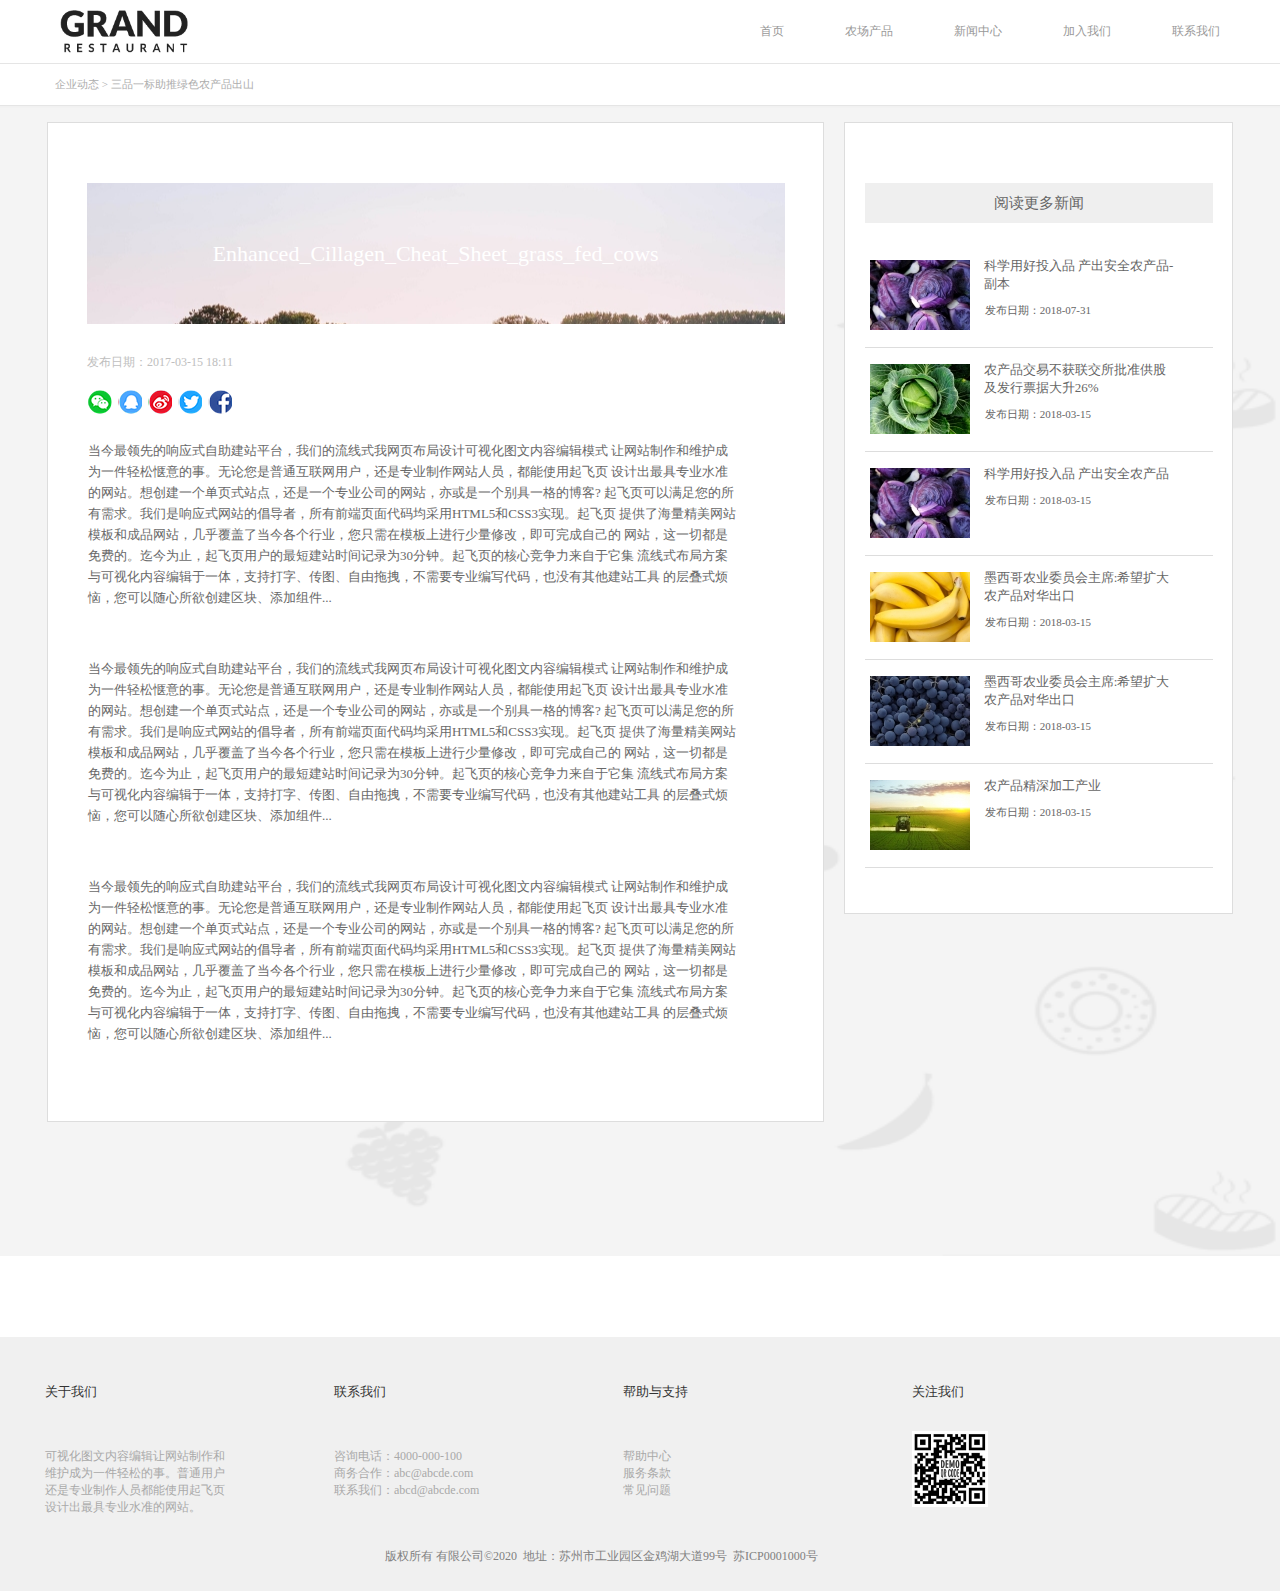
<file: news_8.html>
<!DOCTYPE html>
<html lang="en">
<head>
    <meta charset="UTF-8">
    <title>三品一标助推绿色农产品出山</title>
    <link rel="stylesheet" href="css/news_2.css">
</head>
<body>
<!--头部开始-->
<header>
    <div class="head">
        <div class="head_left"></div>
        <div class="head_right">
            <a>首页</a>
            <a>农场产品</a>
            <a>新闻中心</a>
            <a>加入我们</a>
            <a>联系我们</a>
        </div>
    </div>
</header>
<!--头部结束-->
<div class="head head_1">
    <div class="topic">企业动态&nbsp;>&nbsp;三品一标助推绿色农产品出山</div>
</div>
<!--新闻中心开始-->
<section>
    <div class="inside">
        <div class="produce">
            <div class="picture picture_6">Enhanced_Cillagen_Cheat_Sheet_grass_fed_cows</div>
            <div class="data">发布日期：2017-03-15&nbsp;18:11</div>
            <ul class="icon">
                <li></li>
                <li></li>
                <li></li>
                <li></li>
                <li></li>
            </ul>
            <div class="word">当今最领先的响应式自助建站平台，我们的流线式我网页布局设计可视化图文内容编辑模式
                让网站制作和维护成为一件轻松惬意的事。无论您是普通互联网用户，还是专业制作网站人员，都能使用起飞页
                设计出最具专业水准的网站。想创建一个单页式站点，还是一个专业公司的网站，亦或是一个别具一格的博客?
                起飞页可以满足您的所有需求。我们是响应式网站的倡导者，所有前端页面代码均采用HTML5和CSS3实现。起飞页
                提供了海量精美网站模板和成品网站，几乎覆盖了当今各个行业，您只需在模板上进行少量修改，即可完成自己的
                网站，这一切都是免费的。迄今为止，起飞页用户的最短建站时间记录为30分钟。起飞页的核心竞争力来自于它集
                流线式布局方案与可视化内容编辑于一体，支持打字、传图、自由拖拽，不需要专业编写代码，也没有其他建站工具
                的层叠式烦恼，您可以随心所欲创建区块、添加组件...
            </div>
            <div class="word word_1">当今最领先的响应式自助建站平台，我们的流线式我网页布局设计可视化图文内容编辑模式
                让网站制作和维护成为一件轻松惬意的事。无论您是普通互联网用户，还是专业制作网站人员，都能使用起飞页
                设计出最具专业水准的网站。想创建一个单页式站点，还是一个专业公司的网站，亦或是一个别具一格的博客?
                起飞页可以满足您的所有需求。我们是响应式网站的倡导者，所有前端页面代码均采用HTML5和CSS3实现。起飞页
                提供了海量精美网站模板和成品网站，几乎覆盖了当今各个行业，您只需在模板上进行少量修改，即可完成自己的
                网站，这一切都是免费的。迄今为止，起飞页用户的最短建站时间记录为30分钟。起飞页的核心竞争力来自于它集
                流线式布局方案与可视化内容编辑于一体，支持打字、传图、自由拖拽，不需要专业编写代码，也没有其他建站工具
                的层叠式烦恼，您可以随心所欲创建区块、添加组件...
            </div>
            <div class="word">当今最领先的响应式自助建站平台，我们的流线式我网页布局设计可视化图文内容编辑模式
                让网站制作和维护成为一件轻松惬意的事。无论您是普通互联网用户，还是专业制作网站人员，都能使用起飞页
                设计出最具专业水准的网站。想创建一个单页式站点，还是一个专业公司的网站，亦或是一个别具一格的博客?
                起飞页可以满足您的所有需求。我们是响应式网站的倡导者，所有前端页面代码均采用HTML5和CSS3实现。起飞页
                提供了海量精美网站模板和成品网站，几乎覆盖了当今各个行业，您只需在模板上进行少量修改，即可完成自己的
                网站，这一切都是免费的。迄今为止，起飞页用户的最短建站时间记录为30分钟。起飞页的核心竞争力来自于它集
                流线式布局方案与可视化内容编辑于一体，支持打字、传图、自由拖拽，不需要专业编写代码，也没有其他建站工具
                的层叠式烦恼，您可以随心所欲创建区块、添加组件...
            </div>
        </div>
        <div class="show">
            <div class="show_top">阅读更多新闻</div>
            <div class="show_1">
                <div class="photo"></div>
                <div class="name">科学用好投入品&nbsp;产出安全农产品-副本</div>
                <div class="time">发布日期：2018-07-31</div>
            </div>
            <div class="show_1 show_n">
                <div class="photo photo1"></div>
                <div class="name">农产品交易不获联交所批准供股及发行票据大升26%</div>
                <div class="time">发布日期：2018-03-15</div>
            </div>
            <div class="show_1 show_n">
                <div class="photo photo2"></div>
                <div class="name">科学用好投入品&nbsp;产出安全农产品</div>
                <div class="time time1">发布日期：2018-03-15</div>
            </div>
            <div class="show_1 show_n">
                <div class="photo photo3"></div>
                <div class="name">墨西哥农业委员会主席:希望扩大农产品对华出口</div>
                <div class="time">发布日期：2018-03-15</div>
            </div>
            <div class="show_1 show_n">
                <div class="photo photo4"></div>
                <div class="name">墨西哥农业委员会主席:希望扩大农产品对华出口</div>
                <div class="time">发布日期：2018-03-15</div>
            </div>
            <div class="show_1 show_n">
                <div class="photo photo5"></div>
                <div class="name">农产品精深加工产业</div>
                <div class="time time1">发布日期：2018-03-15</div>
            </div>
        </div>
    </div>
</section>
<!--底部开始-->
<footer>
    <div class="base">
        <div class="base_top">
            <div class="base_box">
                <h3>关于我们</h3>
                <div class="content">可视化图文内容编辑让网站制作和维护成为一件轻松的事。普通用户还是专业制作人员都能使用起飞页设计出最具专业水准的网站。</div>
            </div>
            <div class="base_box">
                <h3>联系我们</h3>
                <div class="content content2">咨询电话：4000-000-100</div>
                <div class="content1">商务合作：abc@abcde.com</div>
                <div class="content1">联系我们：abcd@abcde.com</div>
            </div>
            <div class="base_box">
                <h3>帮助与支持</h3>
                <div class="content">帮助中心</div>
                <div class="content1">服务条款</div>
                <div class="content1">常见问题</div>
            </div>
            <div class="base_box">
                <h3>关注我们</h3>
                <div class="code"></div>
            </div>
        </div>
        <div class="base_bottom">版权所有&nbsp;有限公司&copy;2020&nbsp;&nbsp;地址：苏州市工业园区金鸡湖大道99号&nbsp;&nbsp;苏ICP0001000号</div>
    </div>
</footer>
<!--底部结束-->
</body>
</html>
</file>
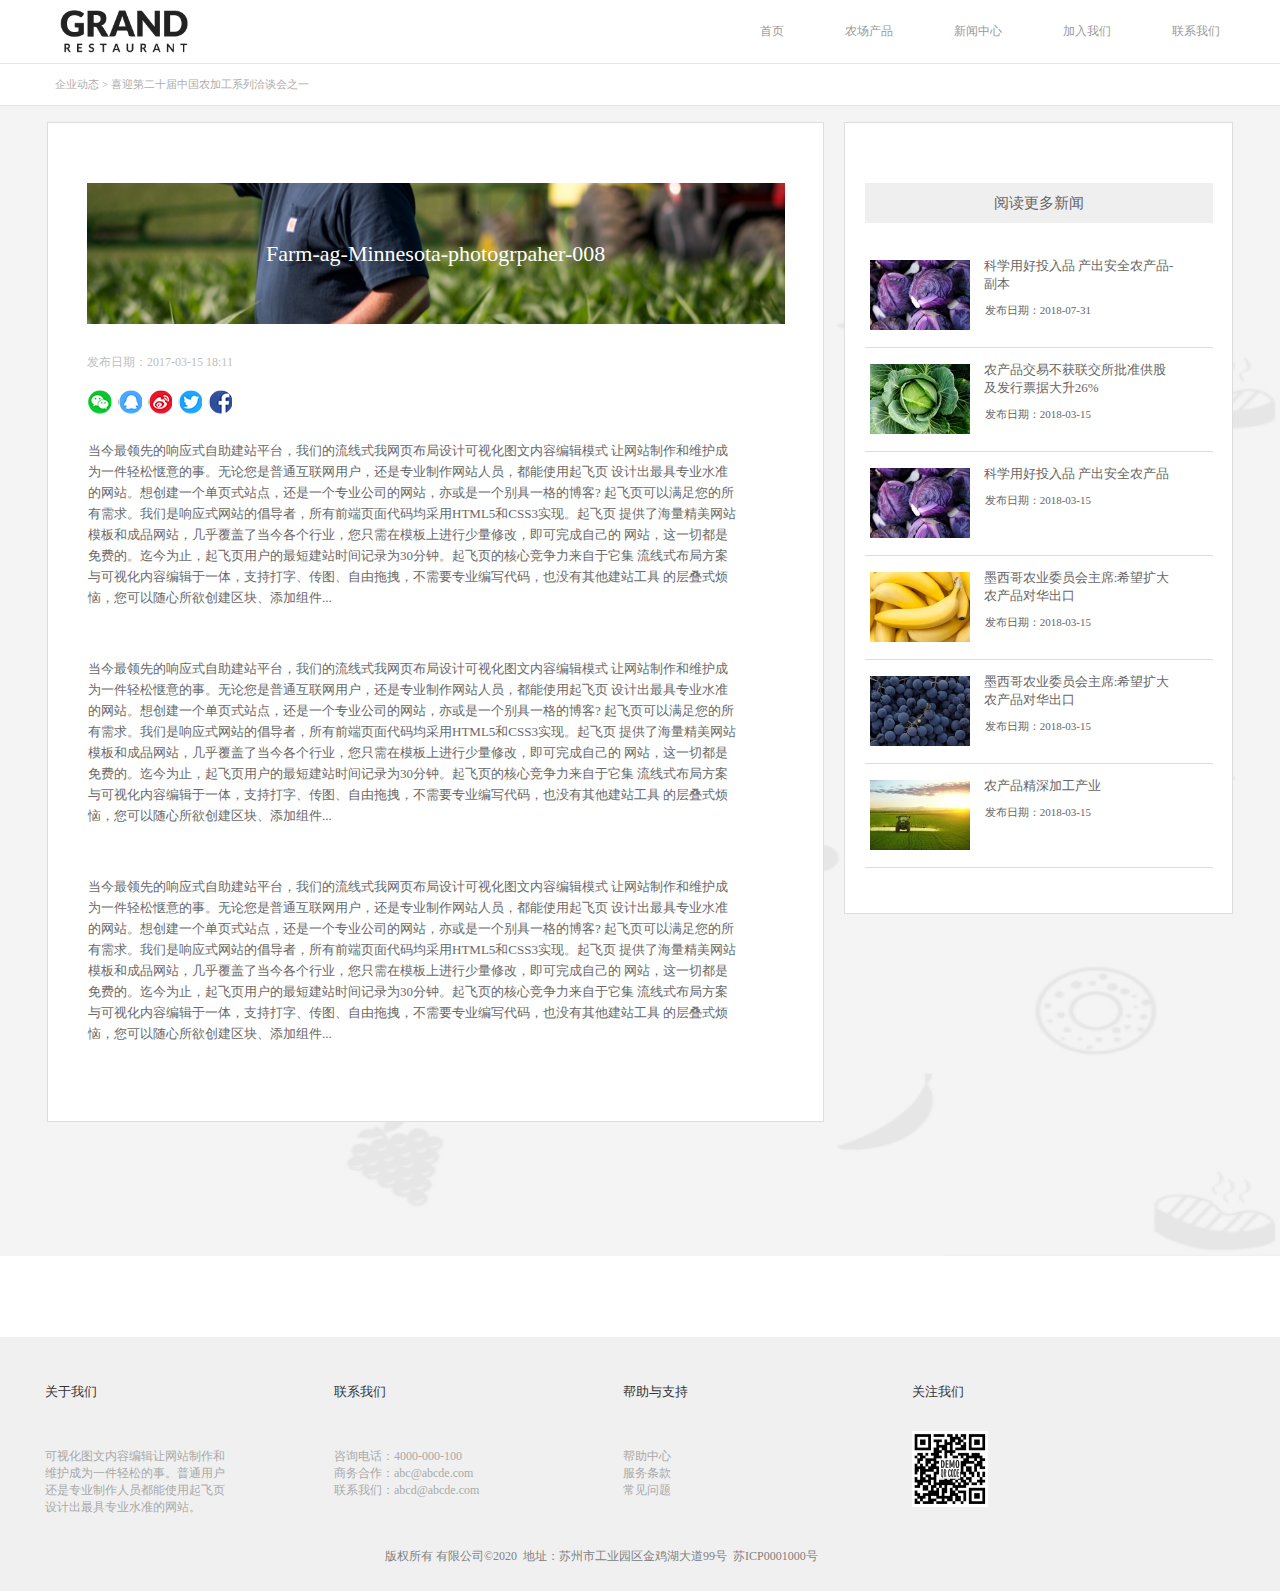
<file: news_9.html>
<!DOCTYPE html>
<html lang="en">
<head>
    <meta charset="UTF-8">
    <title>喜迎第二十届中国农加工系列洽谈会之一</title>
    <link rel="stylesheet" href="css/news_2.css">
</head>
<body>
<!--头部开始-->
<header>
    <div class="head">
        <div class="head_left"></div>
        <div class="head_right">
            <a>首页</a>
            <a>农场产品</a>
            <a>新闻中心</a>
            <a>加入我们</a>
            <a>联系我们</a>
        </div>
    </div>
</header>
<!--头部结束-->
<div class="head head_1">
    <div class="topic">企业动态&nbsp;>&nbsp;喜迎第二十届中国农加工系列洽谈会之一</div>
</div>
<!--新闻中心开始-->
<section>
    <div class="inside">
        <div class="produce">
            <div class="picture picture_7">Farm-ag-Minnesota-photogrpaher-008</div>
            <div class="data">发布日期：2017-03-15&nbsp;18:11</div>
            <ul class="icon">
                <li></li>
                <li></li>
                <li></li>
                <li></li>
                <li></li>
            </ul>
            <div class="word">当今最领先的响应式自助建站平台，我们的流线式我网页布局设计可视化图文内容编辑模式
                让网站制作和维护成为一件轻松惬意的事。无论您是普通互联网用户，还是专业制作网站人员，都能使用起飞页
                设计出最具专业水准的网站。想创建一个单页式站点，还是一个专业公司的网站，亦或是一个别具一格的博客?
                起飞页可以满足您的所有需求。我们是响应式网站的倡导者，所有前端页面代码均采用HTML5和CSS3实现。起飞页
                提供了海量精美网站模板和成品网站，几乎覆盖了当今各个行业，您只需在模板上进行少量修改，即可完成自己的
                网站，这一切都是免费的。迄今为止，起飞页用户的最短建站时间记录为30分钟。起飞页的核心竞争力来自于它集
                流线式布局方案与可视化内容编辑于一体，支持打字、传图、自由拖拽，不需要专业编写代码，也没有其他建站工具
                的层叠式烦恼，您可以随心所欲创建区块、添加组件...
            </div>
            <div class="word word_1">当今最领先的响应式自助建站平台，我们的流线式我网页布局设计可视化图文内容编辑模式
                让网站制作和维护成为一件轻松惬意的事。无论您是普通互联网用户，还是专业制作网站人员，都能使用起飞页
                设计出最具专业水准的网站。想创建一个单页式站点，还是一个专业公司的网站，亦或是一个别具一格的博客?
                起飞页可以满足您的所有需求。我们是响应式网站的倡导者，所有前端页面代码均采用HTML5和CSS3实现。起飞页
                提供了海量精美网站模板和成品网站，几乎覆盖了当今各个行业，您只需在模板上进行少量修改，即可完成自己的
                网站，这一切都是免费的。迄今为止，起飞页用户的最短建站时间记录为30分钟。起飞页的核心竞争力来自于它集
                流线式布局方案与可视化内容编辑于一体，支持打字、传图、自由拖拽，不需要专业编写代码，也没有其他建站工具
                的层叠式烦恼，您可以随心所欲创建区块、添加组件...
            </div>
            <div class="word">当今最领先的响应式自助建站平台，我们的流线式我网页布局设计可视化图文内容编辑模式
                让网站制作和维护成为一件轻松惬意的事。无论您是普通互联网用户，还是专业制作网站人员，都能使用起飞页
                设计出最具专业水准的网站。想创建一个单页式站点，还是一个专业公司的网站，亦或是一个别具一格的博客?
                起飞页可以满足您的所有需求。我们是响应式网站的倡导者，所有前端页面代码均采用HTML5和CSS3实现。起飞页
                提供了海量精美网站模板和成品网站，几乎覆盖了当今各个行业，您只需在模板上进行少量修改，即可完成自己的
                网站，这一切都是免费的。迄今为止，起飞页用户的最短建站时间记录为30分钟。起飞页的核心竞争力来自于它集
                流线式布局方案与可视化内容编辑于一体，支持打字、传图、自由拖拽，不需要专业编写代码，也没有其他建站工具
                的层叠式烦恼，您可以随心所欲创建区块、添加组件...
            </div>
        </div>
        <div class="show">
            <div class="show_top">阅读更多新闻</div>
            <div class="show_1">
                <div class="photo"></div>
                <div class="name">科学用好投入品&nbsp;产出安全农产品-副本</div>
                <div class="time">发布日期：2018-07-31</div>
            </div>
            <div class="show_1 show_n">
                <div class="photo photo1"></div>
                <div class="name">农产品交易不获联交所批准供股及发行票据大升26%</div>
                <div class="time">发布日期：2018-03-15</div>
            </div>
            <div class="show_1 show_n">
                <div class="photo photo2"></div>
                <div class="name">科学用好投入品&nbsp;产出安全农产品</div>
                <div class="time time1">发布日期：2018-03-15</div>
            </div>
            <div class="show_1 show_n">
                <div class="photo photo3"></div>
                <div class="name">墨西哥农业委员会主席:希望扩大农产品对华出口</div>
                <div class="time">发布日期：2018-03-15</div>
            </div>
            <div class="show_1 show_n">
                <div class="photo photo4"></div>
                <div class="name">墨西哥农业委员会主席:希望扩大农产品对华出口</div>
                <div class="time">发布日期：2018-03-15</div>
            </div>
            <div class="show_1 show_n">
                <div class="photo photo5"></div>
                <div class="name">农产品精深加工产业</div>
                <div class="time time1">发布日期：2018-03-15</div>
            </div>
        </div>
    </div>
</section>
<!--底部开始-->
<footer>
    <div class="base">
        <div class="base_top">
            <div class="base_box">
                <h3>关于我们</h3>
                <div class="content">可视化图文内容编辑让网站制作和维护成为一件轻松的事。普通用户还是专业制作人员都能使用起飞页设计出最具专业水准的网站。</div>
            </div>
            <div class="base_box">
                <h3>联系我们</h3>
                <div class="content content2">咨询电话：4000-000-100</div>
                <div class="content1">商务合作：abc@abcde.com</div>
                <div class="content1">联系我们：abcd@abcde.com</div>
            </div>
            <div class="base_box">
                <h3>帮助与支持</h3>
                <div class="content">帮助中心</div>
                <div class="content1">服务条款</div>
                <div class="content1">常见问题</div>
            </div>
            <div class="base_box">
                <h3>关注我们</h3>
                <div class="code"></div>
            </div>
        </div>
        <div class="base_bottom">版权所有&nbsp;有限公司&copy;2020&nbsp;&nbsp;地址：苏州市工业园区金鸡湖大道99号&nbsp;&nbsp;苏ICP0001000号</div>
    </div>
</footer>
<!--底部结束-->
</body>
</html>
</file>
<file: css/index.css>
*{
    margin: 0;
    padding:0;
    list-style: none;
    text-decoration: none;
}
header{
    width: 100%;
    height: 63px;
    /*background: red;*/
}
.head{
    width: 1259px;
    height: 63px;
    /*background: greenyellow;*/
    margin: 0 auto;
    display: flex;
    justify-content:space-between;
}
.head_left{
    width: 207px;
    height: 63px;
    background: url("../img/word.png") no-repeat center;
    background-size: 128px 43px;
    margin-left: 40px;
}
.head_right{
    width:500px;
    height: 63px;
    /*background: cyan;*/
    margin-right: 40px;
    display: flex;
    justify-content: space-between;
}
.first{
    /*width: 56px;*/
    height: 13px;
    line-height: 63px;
}
a{
    font-size: 12px;
    color: #999999;
    float: left;
    margin-right: 61px;
}
a:last-child{
    margin-right: 0;
}
a:hover{
    color: #4bb344;
    cursor:pointer;
}
.page{
   color: #4bb344;
}
main{
    width: 100%;
    height: 596px;
}
main>.picture{
    width: 1259px;
    height: 596px;
    background: url("../img/cai.jpg") no-repeat center;
    background-size: 1259px 596px;
    margin: 0 auto;
    overflow: hidden;
}
.idea{
    width: 100%;
    height: 20px;
    color: #fff;
    font-weight:bold;
    font-size: 20px;
    margin-top:153px;
    text-align: center;
}
.word{
    width: 100%;
    height: 9px;
    color: #fff;
    font-weight: bold;
    font-size: 9px;
    text-align: center;
    margin-top:9px;
}
main>div>h1{
    width: 100%;
    height: 72px;
    color: #fff;
    text-align: center;
    font-size: 72px;
    margin-top:75px;
}
.table{
    width: 100%;
    height: 18px;
    color: #fff;
    font-size: 18px;
    text-align: center;
    margin-top:31px;
}
section{
    width: 100%;
    height: 269px;
    /*background: yellow;*/
    margin-top: 500px;
}
.show{
    width: 1201px;
    height: 269px;
    background:#fff;
    margin: 0 auto;
    animation: translateY 2s forwards;
    box-shadow:0 1px 30px 2px rgba(0,0,0,0.1);
}
@keyframes translateY{
    from{
        transform: translateY(50px);
    }
    to{
        transform: translateY(-50px);
    }
}
.case{
    width: 257px ;
    height: 175px;
    border-right:1px solid #e5e5e5;
    margin-top: 49px;
    overflow: hidden;
    float: left;
    margin-left:30px;
    transition: all 1s;
}
.case:hover{
    transform: translateY(-5px);
    cursor: pointer;
}
.show_1{
    height: 39px;
    background:url("../img/shou.png") no-repeat center;
    margin-top: 24px;
    text-align: center;
    line-height: 175px;
}
.num{
    font-size: 35px;
    color: #4bb344;
    text-align: center;
    margin-top: 20px;
}
.example{
    font-size: 12px;
    color: #4bb344;
    text-align: center;
}
.show_2{
    height: 44px;
    background: url("../img/fangzi.png") no-repeat center;
    margin-top: 22px;
}
.show_3{
    height: 62px;
    background: url("../img/hua.png") no-repeat center;
    margin-top: 13px;
}
.show_4{
    height: 64px;
    background: url("../img/no.png") no-repeat center;
    margin-top: 12px;
}
.case_n{
    border-right: 0;
}
.news{
    width: 1259px;
    height: 563px;
    /*background: #999999;*/
    margin: 0 auto;
    overflow: hidden;
}
section>h1{
    width: 100%;
    font-size: 44px;
    color: #4bb344;
    margin-top: 87px;
    text-align: center;
}
section>p{
    width: 100%;
    font-size: 22px;
    color: #5a5d5a;
    font-weight: normal;
    text-align: center;
}
.list{
    width: 375px;
    height: 266px;
    border: 1px solid #dddddd;
    margin-right: 30px;
    margin-top: 62px;
    float: left;
}
.list_1{
    margin-left: 33px;
}
a{
    width: 294px;
    height: 40px;
}
.area{
    width: 294px;
    height: 40px;
    border-bottom: 1px solid #dddddd;
    margin: 54px auto;
    font-size: 16px;
    color: #555555;
}
.produce{
    width: 294px;
    height: 37px;
    font-size: 13px;
    margin-left: 40px;
    color: #adadad;
}
.arrow{
    width: 31px;
    height: 29px;
    border: 1px solid #dddddd;
    margin-left: 40px;
    margin-top: 40px;
    text-align: center;
    line-height: 29px;
    color: #dddddd;
}
.list:hover{
    border: 1px solid #999999;
    cursor: pointer;
}
.list:hover .area{
    color: #4bb344;
    cursor: pointer;
}
.list:hover .arrow{
    border: 1px solid #4bb344;
    color: #4bb344;
    cursor: pointer;
}
.reveal{
    width: 1144px;
    height:814px ;
    margin: 0 auto;
}
.show_star{
    width: 100%;
    height: 166px;
}
div>h1{
    width: 100%;
    font-size: 44px;
    color: #4bb344;
    text-align: center;
}
div>h2{
    width: 100%;
    font-size: 22px;
    color: #5a5d5a;
    text-align: center;
    font-weight: normal;
}
a{
    width: 1144px;
    height: 648px;
}
.product{
    width: 1144px;
    height: 648px;
    /*background: yellow;*/
    display: flex;
    flex-wrap: wrap;
    justify-content:space-between;
}
.product_show{
    width: 271px;
    height: 309px;
    border: 1px solid #e5e5e5;
    /*background: #4bb344;*/
    margin-bottom: 26px;
    overflow: hidden;
}
.product_show:hover{
    border: 1px solid #4bb344;
}
@keyframes rotate {
    from{
        transform: rotate(60deg);
    }
    to{
        transform: rotate(360deg);
    }
}
.caihua{
    width: 200px;
    height: 200px;
    background: url("../img/caihua.jpg") no-repeat center;
    margin-left: 35px;
    animation: rotate 2s;
}
.caihua:hover{
    transform: scale(1.1,1.1);
    cursor: pointer;
}
.variety{
    width: 70px;
    height: 12px;
    /*background: #4bb344;*/
    display: block;
    font-size: 12px;
    color: #333;
    margin:256px auto;
    text-align: center;
}
.tomato{
    background: url("../img/tomato.jpg") no-repeat center;
}
.qiezi{
    background: url("../img/qiezi.jpg") no-repeat center;
}
.doujiao{
    background: url("../img/doujiao.jpg") no-repeat center;
}
.baicai{
    background: url("../img/baicai.jpg") no-repeat center;
}
.taozi{
    background: url("../img/tao.jpg") no-repeat center;
}
.caomei {
    background: url("../img/caomei.jpg") no-repeat center;
}
.lizi{
    background: url("../img/lizi.jpg") no-repeat center;
}
footer{
    width: 100%;
    height: 254px;
    background: #f0f0f0;
    margin-top: 203px;
}
.base{
    width: 797px;
    height: 254px;
    /*background: #999999;*/
    margin: 0 auto;
}
.base_top{
    width: 897px;
    height: 138px;
    /*background: cyan;*/
    display: flex;
    justify-content: space-between;
}
.base_box{
    width: 181px;
    height: 138px;
    margin-top: 46px;
    /*background: #4bb344;*/
}
h3{
    font-size: 13px;
    color:#333;
    font-weight:normal;
}
.content{
    font-size: 12px;
    color: #a9a9a9;
    margin-top: 47px;
}
.content1{
    font-size: 12px;
    color:#a9a9a9 ;
}
.content2:hover{
    color: lime;
    cursor: pointer;
}
.code{
    width: 76px;
    height: 76px;
    background: url("../img/erweima.jpg") no-repeat center;
    background-size: 76px 76px;
    margin-top: 30px;
}
.base_bottom{
    height: 16px;
    font-size: 12px;
    color: #808080;
    margin-top: 73px;
    text-align: center;
}
</file>
<file: css/call.css>
*{
    margin: 0;
    padding:0;
    list-style: none;
    text-decoration: none;
}
header{
    width: 100%;
    height: 63px;
    /*background: red;*/
}
.head{
    width: 100%;
    height: 63px;
    /*background: greenyellow;*/
    margin: 0 auto;
    display: flex;
    justify-content:space-between;
    border-bottom: 1px solid #e5e5e5;
}
.head_left{
    width: 207px;
    height: 63px;
    background: url("../img/word.png") no-repeat center;
    background-size: 128px 43px;
    margin-left: 40px;
}
.head_right{
    width:500px;
    height: 63px;
    /*background: cyan;*/
    margin-right: 40px;
    display: flex;
    justify-content: center;
    align-items: center;
}
a{
    font-size: 12px;
    color: #999999;
    float: left;
    margin-right: 61px;
}
a:last-child{
    color: #4bb344;
}
a:last-child{
    margin-right: 0;
}
a:hover {
    color: #4bb344;
    cursor: pointer;
}
section{
    width: 1110px;
    height: 380px;
    /*background: #5a5d5a;*/
    margin: 59px auto;
    display: flex;
    justify-content: space-between;
}
.call{
    width: 275px;
    height: 380px;
    background:white;
}
.nav1{
    width: 260px;
    height: 41px;
    background: #999999;
    color: white;
    font-size: 12px;
    line-height: 41px;
    padding-left: 15px;
    float: left;
}
.nav2{
    font-size: 8px;
    color: white;
    margin-right: 12px;
    float:right;
}
.model{
    width: 275px;
    height: 40px;
}
.model_1{
    font-size: 15px;
    color: #333;
    margin-top: 80px;
}
.model_2{
    font-size: 13px;
    color: #b6b6b6;
}
.number{
    font-size: 12px;
    color:#808080;
    margin-top: 30px;
}
.number_1{
    margin-top: 15px;
}
.address{
    font-size: 12px;
    color: #808080;
    margin-top: 35px;
}
.icon>li{
    width: 24px;
    height: 24px;
    margin-right: 10px;
    margin-top: 37px;
    background: url("../img/social_icon_24x24.png") no-repeat 0;
    float: left;
}
.icon>li:nth-child(2){
    background: url("../img/social_icon_24x24.png") no-repeat -23px;
}
.icon>li:nth-child(3){
    background: url("../img/social_icon_24x24.png") no-repeat -191px;
}
.icon>li:nth-child(4){
    background: url("../img/social_icon_24x24.png") no-repeat -119px;
}
.icon>li:last-child{
    background: url("../img/social_icon_24x24.png") no-repeat -95px;
}
.map {
    width: 802px;
    height: 380px;
    background: greenyellow;
    background: url("../img/map.png") no-repeat center;
    background-size: 802px 380px;
}
footer{
    width: 100%;
    height: 254px;
    background: #f0f0f0;
    margin-top: 150px;
}
.base{
    width: 797px;
    height: 254px;
    /*background: #999999;*/
    margin: 0 auto;
}
.base_top{
    width: 897px;
    height: 138px;
    /*background: cyan;*/
    display: flex;
    justify-content: space-between;
}
.base_box{
    width: 181px;
    height: 138px;
    margin-top: 46px;
    /*background: #4bb344;*/
}
h3{
    font-size: 13px;
    color:#333;
    font-weight:normal;
}
.content{
    font-size: 12px;
    color: #a9a9a9;
    margin-top: 47px;
}
.content1{
    font-size: 12px;
    color:#a9a9a9 ;
}
.content2:hover{
    color: lime;
    cursor: pointer;
}
.code{
    width: 76px;
    height: 76px;
    background: url("../img/erweima.jpg") no-repeat center;
    background-size: 76px 76px;
    margin-top: 30px;
}
.base_bottom{
    height: 16px;
    font-size: 12px;
    color: #808080;
    margin-top: 73px;
    text-align: center;
}
</file>
<file: css/farm.css>
*{
    margin: 0;
    padding:0;
    list-style: none;
    text-decoration: none;
}
header{
    width: 100%;
    height: 63px;
    /*background: red;*/
}
.head{
    width: 100%;
    height: 63px;
    /*background: greenyellow;*/
    margin: 0 auto;
    display: flex;
    justify-content:space-between;
    border-bottom: 1px solid #e5e5e5;
}
.head_left{
    width: 207px;
    height: 63px;
    background: url("../img/word.png") no-repeat center;
    background-size: 128px 43px;
    margin-left: 40px;
}
.head_right{
    width:500px;
    height: 63px;
    /*background: cyan;*/
    margin-right: 40px;
    display: flex;
    justify-content: center;
    align-items: center;
}
a{
    font-size: 12px;
    color: #999999;
    float: left;
    margin-right: 61px;
}
a:nth-child(2){
    color: #4bb344;
}
a:last-child{
    margin-right: 0;
}
a:hover {
    color: #4bb344;
    cursor: pointer;
}
main{
    width: 100%;
    height: 286px;
    /*background: orange;*/
    overflow: hidden;
}
.style{
    width: 283px;
    height: 286px;
    background:url("../img/juzi.png") no-repeat center;
    background-size: 283px 272px;
    margin-left: 0;
    float: left;
}
main>h1{
    font-size: 44px;
    color: #4bb344;
    margin-top: 60px;
    margin-left: 310px;
    float: left;
    animation: translateY 2s forwards;
}
@keyframes translateY {
    from{
        transform: translateY(30px);
    }
    to{
        transform: translateY(-5px);
    }
}
main>h2{
    font-size: 22px;
    color: #999999;
    margin-left:-205px;
    margin-top: 110px;
    font-weight: normal;
    float: left;
}
.fenlei{
    width: 460px;
    height: 31px;
    /*background: yellow;*/
    margin-top: 50px;
    margin-left: 200px;
    float: left;
    display: flex;
    justify-content: space-between;
}
.fenlei_1{
    width: 102px;
    height: 29px;
    border: 1px solid #e2e2e2;
    font-size: 12px;
    color:#a9a9a9;
    text-align: center;
    line-height: 29px;
}
.fenlei_1:hover{
    border: 1px solid #808080;
    color: #333333;
}
section{
    width: 100%;
    height: 100%;
}
.reveal{
    width: 1144px;
    height:648px ;
    margin: 0 auto;
    position: relative;
}
.product{
    width: 1144px;
    height: 648px;
    background: #fff;
    display: flex;
    flex-wrap: wrap;
    justify-content:space-between;
    position: absolute;
    z-index: 5;
    top: 0;
    left: 0;

}
.product_show{
    width: 271px;
    height: 309px;
    border: 1px solid #e5e5e5;
    /*background: #4bb344;*/
    margin-bottom: 26px;
    overflow: hidden;
}
.product_show:hover{
    border: 1px solid #4bb344;
}
.caihua{
    width: 200px;
    height: 200px;
    background: url("../img/caihua.jpg") no-repeat center;
    background-size: contain;
    margin-left: 35px;
    animation: rotate 2s;
}
.caihua:hover{
    transform: scale(1.1,1.1);
    cursor: pointer;
}
.variety{
    font-size: 12px;
    color: #333;
    margin-top: 60px;
    text-align: center;
}
.tomato{
    background: url("../img/tomato.jpg") no-repeat center;
}
.qiezi{
    background: url("../img/qiezi.jpg") no-repeat center;
}
.doujiao{
    background: url("../img/doujiao.jpg") no-repeat center;
}
.baicai{
    background: url("../img/baicai.jpg") no-repeat center;
}
.taozi{
    background: url("../img/tao.jpg") no-repeat center;
}
.caomei {
    background: url("../img/caomei.jpg") no-repeat center;
}
.lizi{
    background: url("../img/lizi.jpg") no-repeat center;
}
footer{
    width: 100%;
    height: 254px;
    background: #f0f0f0;
    margin-top: 100px;
}
.base{
    width: 797px;
    height: 254px;
    margin: 0 auto;
}
.base_top{
    width: 897px;
    height: 138px;
    display: flex;
    justify-content: space-between;
}
.base_box{
    width: 181px;
    height: 138px;
    margin-top: 46px;
}
h3{
    font-size: 13px;
    color:#333;
    font-weight:normal;
}
.content{
    font-size: 12px;
    color: #a9a9a9;
    margin-top: 47px;
}
.content1{
    font-size: 12px;
    color:#a9a9a9 ;
}
.content2:hover{
    color: lime;
    cursor: pointer;
}
.code{
    width: 76px;
    height: 76px;
    background: url("../img/erweima.jpg") no-repeat center;
    background-size: 76px 76px;
    margin-top: 30px;
}
.base_bottom{
    height: 16px;
    font-size: 12px;
    color: #808080;
    margin-top: 73px;
    text-align: center;
}
</file>
<file: css/fram_1.css>
*{
    margin: 0;
    padding:0;
    list-style: none;
    text-decoration: none;
}
header{
    width: 100%;
    height: 63px;
    /*background: red;*/
}
.head{
    width: 100%;
    height: 63px;
    /*background: greenyellow;*/
    margin: 0 auto;
    display: flex;
    justify-content:space-between;
    border-bottom: 1px solid #e5e5e5;
}
.head_left{
    width: 207px;
    height: 63px;
    background: url("../img/word.png") no-repeat center;
    background-size: 128px 43px;
    margin-left: 40px;
}
.head_right{
    width:500px;
    height: 63px;
    /*background: cyan;*/
    margin-right: 40px;
    display: flex;
    justify-content: center;
    align-items: center;
}
a{
    font-size: 12px;
    color: #999999;
    float: left;
    margin-right: 61px;
}
a:last-child{
    margin-right: 0;
}
a:hover {
    color: #4bb344;
    cursor: pointer;
}
section{
    width: 100%;
    height: 630px;
    /*background: gold;*/
    margin-top: 39px;
}
.product {
    width: 238px;
    height: 399px;
    /*background: #4bb344;*/
    margin-left: 120px;
    border: 1px solid #ddd;
    float: left;
}
.all{
    width: 229px;
    height: 41px;
    background: #999;
    color: white;
    line-height: 41px;
    font-weight: bold;
    font-size: 18px;
    padding-left: 9px;
}
span{
    font-weight: normal;
    font-size: 13px;
}
.jiao{
    font-size: 8px;
    color: white;
    float: right;
    margin-right: 12px;
}
.style{
    width: 223px;
    height: 44px;
    border-bottom: 1px solid #ddd;
    /*background: pink;*/
    margin: 0 auto;
    font-size: 12px;
    color: #888;
    padding-left: 9px;
    line-height: 44px;
}
.style:hover{
    color: #4bb344;
}
.style:hover span{
    color:palevioletred;
}
span{
    font-size: 6px;
}
.show{
    width: 828px;
    height: 593px;
    float: left;
    margin-left:40px;
    border: 1px solid #ddd;
}
.name{
    width: 760px;
    height: 89px;
    margin:0 auto;
    border-bottom: 1px solid #ddd;
    overflow: hidden;
}
.name_1{
    font-size: 21px;
    color: #333;
    padding-top: 55px;
    float: left;
}
.letter{
    font-size:9px;
    color: #bababa;
    margin-top: 65px;
}
.produce{
    width: 355px;
    height: 503px;
    /*background: lightskyblue;*/
    margin-left: 30px;
    float: left;
}
.show_style{
    width: 413px;
    height:503px;
    /*background: orange;*/
    float: left;
}
.price{
    width: 100%;
    height: 63px;
    margin-top: 68px;
    font-size: 12px;
    color: #696969;
}
.cost{
    font-size: 19px;
    color: #4bb344;
}
.money{
    font-size: 14px;
    color: #4bb344;
}
.star{
    font-size: 13px;
    color: #4bb344;
    margin-top: -15px;
}
.sale{
    font-size: 13px;
    color: #a9a9a9;
}
.state{
    width: 100%;
    height: 32px;
    font-size: 15px;
    color: #333;
    margin-top: 54px;
}
.word{
    font-size: 11px;
    color: #afafaf;
}
.point{
    font-size: 1px;
    color: #d8d8d8;
}
.cilck{
    width: 100%;
    height: 68px;
    /*background:red;*/
    margin-top: 19px;
    font-size: 12px;
    color: #808080;
    line-height: 20px;
}
.share{
    width: 100%;
    height: 18px;
    /*background: #4bb344;*/
    margin-top: 49px;
}
.share_1{
    width:60px;
    height: 18px;
    /*background: orange;*/
    font-size: 15px;
    color: #333;
    line-height: 18px;
    float: left;
}
.icon{
    width: 140px;
    height: 18px;
    float: left;
}
.circle{
    width: 18px;
    height: 18px;
    background: white;
    border: 1px solid #4bb344;
    border-radius: 50%;
    margin-right: 8px;
}
.icon-weixin1{
    color: #4bb344;
    font-size: 11px;
    line-height: 18px;
}
.circle:hover{
    background: #4bb344;
}
.circle:hover .icon-weixin1{
    color: white;
}
.icon-douban{
    color: #4bb344;
    font-size: 11px;
    line-height: 18px;
}
.circle:hover.icon-douban{
    color: white;
}
.circle1{
    border: 1px solid darkblue;
}
.circle1:hover{
    background:blue;
}
.icon-facebook-copy{
    font-size: 11px;
    line-height: 18px;
    color:blue;
}
.circle1:hover .icon-facebook-copy{
    color: white;
}
.circle2{
    border: 1px solid indianred;
}
.icon-google{
    font-size: 11px;
    line-height: 18px;
    color:indianred ;
}
.circle2:hover{
    background:indianred;
}
.circle2:hover .icon-google{
    color: white;
}
.circle3{
    border: 1px solid dodgerblue;
}
.icon-in1{
    font-size: 11px;
    line-height: 18px;
    color:dodgerblue ;
}
.circle3:hover{
    background:dodgerblue ;
}
.circle3:hover .icon-in1{
    color: white;
}
.line {
    width: 153px;
    height: 39px;
    background: #4bb344;
    margin-top: 50px;
    font-size: 12px;
    color: white;
    text-align: center;
    line-height: 39px;
    border: 1px solid #4bb344;
}
.line:hover{
    background: white;
    color: #4bb344;
}
.fruit{
    width: 332px;
    height: 332px;
    margin: 0 auto;
    position: relative;
    overflow: hidden;
}
.fruit img{
    width: 332px;
    height: 332px;
    position: absolute;
    top: 0;
    left: 332px;
    /*display: none;*/
}
.fruit_small{
    width: 320px;
    height: 80px;
    /*background: cyan;*/
    margin: 20px auto;
}
.fruit_small>li{
    width: 80px;
    height: 80px;
    background: url("../img/xiaocaihua.jpg") no-repeat center;
    background-size: 80px 80px;
    float: left;
    margin-right:0;
}
.fruit_small>li:nth-child(2){
    background: url("../img/xiaoshizi.jpg") no-repeat center;
}
.fruit_small>li:nth-child(3){
    background: url("../img/boluo.jpg") no-repeat center;
}
.fruit_small>li:nth-child(4){
    background: url("../img/xiaoshiliu.jpg") no-repeat center;
}
.back{
    width: 80px;
    height: 80px;
    background: rgba(255,255,255,0.5);
    z-index: 10;
    position: absolute;
    display: none;
}
footer{
    width: 100%;
    height: 254px;
    background: #f0f0f0;
    margin-top: 181px;
}
.base{
    width: 797px;
    height: 254px;
    /*background: #999999;*/
    margin: 0 auto;
}
.base_top{
    width: 897px;
    height: 138px;
    /*background: cyan;*/
    display: flex;
    justify-content: space-between;
}
.base_box{
    width: 181px;
    height: 138px;
    margin-top: 46px;
    /*background: #4bb344;*/
}
h3{
    font-size: 13px;
    color:#333;
    font-weight:normal;
}
.content{
    font-size: 12px;
    color: #a9a9a9;
    margin-top: 47px;
}
.content1{
    font-size: 12px;
    color:#a9a9a9 ;
}
.content2:hover{
    color: lime;
    cursor: pointer;
}
.code{
    width: 76px;
    height: 76px;
    background: url("../img/erweima.jpg") no-repeat center;
    background-size: 76px 76px;
    margin-top: 30px;
}
.base_bottom{
    height: 16px;
    font-size: 12px;
    color: #808080;
    margin-top: 73px;
    text-align: center;
}
</file>
<file: css/join.css>
*{
    margin: 0;
    padding:0;
    list-style: none;
    text-decoration: none;
}
header{
    width: 100%;
    height: 63px;
    /*background: red;*/
}
.head{
    width: 100%;
    height: 63px;
    /*background: greenyellow;*/
    margin: 0 auto;
    display: flex;
    justify-content:space-between;
    border-bottom: 1px solid #e5e5e5;
}
.head_left{
    width: 207px;
    height: 63px;
    background: url("../img/word.png") no-repeat center;
    background-size: 128px 43px;
    margin-left: 40px;
}
.head_right{
    width:500px;
    height: 63px;
    /*background: cyan;*/
    margin-right: 40px;
    display: flex;
    justify-content: center;
    align-items: center;
}
a{
    font-size: 12px;
    color: #999999;
    float: left;
    margin-right: 61px;
}
a:nth-child(4){
    color: #4bb344;
}
a:last-child{
    margin-right: 0;
}
a:hover {
    color: #4bb344;
    cursor: pointer;
}
section{
    width: 100%;
    height: 815px;
}
.nav1{
    width: 215px;
    height: 42px;
    background: #999999;
    color: white;
    font-size: 12px;
    line-height: 42px;
    margin-top: 59px;
    border: 1px solid #e2e2e2;
    margin-left: 120px;
    padding-left: 15px;
    float: left;
}
.nav2{
    font-size: 8px;
    color: white;
    margin-right: 12px;
    float:right;
}
.frame{
    width: 828px;
    height: 734px;
    /*background: #555555;*/
    float:left;
    margin-top: 59px;
    margin-left: 50px;
    border: 1px solid #999999;
}
.area{
    width: 828px;
    height: 86px;
    /*background: greenyellow;*/
    overflow: hidden;
}
.massage{
    font-size: 18px;
    color: #333;
    margin-top: 29px;
    margin-left: 30px;
}
.data{
    font-size: 11px;
    color: #a9a9a9;
    margin-left: 30px;
}
.piont{
    font-size: 1px;
    color: #a9a9a9;
    margin-left: 30px;
}
.image{
    width: 828px;
    height: 71px;
    /*background: greenyellow;*/
    margin-top: 9px;
    overflow: hidden;
}
.company{
    width: 149px;
    height: 37px;
    margin-left: 30px;
    margin-top: 17px;
    float: left;
}
.branch{
    font-size: 13px;
    color: #333;
}
span{
    color: #000 ;
    font-size:15px;
    font-weight: bold;
}
.address{
    font-size: 13px;
    color: #333;
    margin-top: 4px;
}
.post{
    width: 180px;
    height: 38px;
    margin-left: 425px;
    margin-top: 17px;
}
.shengchan{
    font-size: 14px;
    color: #333;
}
.num{
    font-size: 14px;
    color: #333;
}
.position{
    width: 216px;
    height: 54px;
    margin-left: 30px;
}
.summary{
    font-size: 13px;
    color: #333;
}
.job{
    font-size: 12px;
    color: #808080;
    margin-top: 10px;
}
.speak{
    width: 828px;
    height: 155px;
    /*background: #555555;*/
    margin-top: 10px;
}
.table{
    font-size: 13px;
    color: #333;
    margin-left: 30px;
}
.content{
    font-size: 12px;
    color: #808080;
    margin-left: 30px;
    margin-top: 7px;
}
.speak_up{
    margin-top: 36px;
}
.apply{
    width: 142px;
    height: 43px;
    background: #4bb344;
    margin-top: 43px;
    margin-left: 30px;
    font-size: 15px;
    color: white;
    text-align: center;
    line-height: 43px;
    border: 1px solid #4bb344;
}
.apply:hover{
    background: white;
    color: #4bb344;
    cursor: pointer;
}
/*底部开始*/
footer{
    width: 100%;
    height: 254px;
    background: #f0f0f0;
    margin-top: 100px;
    overflow: hidden;
}
.base{
    width: 797px;
    height: 254px;
    margin: 0 auto;
}
.base_top{
    width: 797px;
    height: 138px;
    display: flex;
    justify-content: space-between;
    margin-top: 46px;
}
.base_box{
    width: 181px;
    height: 138px;
}
h3{
    font-size: 13px;
    color:#333;
    font-weight:normal;
}
.content_2{
    font-size: 12px;
    color: #a9a9a9;
    margin-left: 0;
    margin-top: 47px;
}
.content1{
    font-size: 12px;
    color:#a9a9a9 ;
}
.content2:hover{
    color: lime;
    cursor: pointer;
}
.code{
    width: 76px;
    height: 76px;
    background: url("../img/erweima.jpg") no-repeat center;
    background-size: 76px 76px;
    margin-top: 30px;
}
.base_bottom{
    height: 16px;
    font-size: 12px;
    color: #808080;
    margin-top: 43px;
    text-align: center;
}
</file>
<file: css/news.css>
*{
    margin: 0;
    padding:0;
    list-style: none;
    text-decoration: none;
}
header{
    width: 100%;
    height: 63px;
    /*background: red;*/
}
.head{
    width:100%;
    height: 63px;
    /*background: greenyellow;*/
    margin: 0 auto;
    display: flex;
    justify-content:space-between;
    border-bottom: 1px solid #e5e5e5;
}
.head_left{
    width: 207px;
    height: 63px;
    background: url("../img/word.png") no-repeat center;
    background-size: 128px 43px;
    margin-left: 40px;
}
.head_right{
    width:500px;
    height: 63px;
    /*background: cyan;*/
    margin-right: 40px;
    display: flex;
    justify-content: center;
    align-items: center;
}
a{
    font-size: 12px;
    color: #999999;
    float: left;
    margin-right: 61px;
}
a:nth-child(3){
    color: #4bb344;
}
a:last-child{
    margin-right: 0;
}
a:hover {
    color: #4bb344;
    cursor: pointer;
}
/*新闻中心开始*/
section{
    width: 100%;
    height:1600px;
    /*background: lime;*/
    overflow: hidden;
}
.nav{
    width: 230px;
    height: 126px;
    /*background: yellow;*/
    margin-top: 59px;
    margin-left: 120px;
    border: 1px solid #dddddd;
    float: left;
}
.nav1{
    width: 215px;
    height: 42px;
    background: #999999;
    color: white;
    font-size: 12px;
    line-height: 42px;
    padding-left: 15px;
}
.nav2{
    font-size: 8px;
    color: white;
    margin-right: 12px;
    float:right;
}
.nav3{
    width: 215px;
    height: 42px;
    border-bottom: 1px solid #dddddd;
    font-size: 12px;
    line-height: 42px;
    color: #999999;
    padding-left: 15px;
}
.nav3:hover{
    color: #4bb344;
    cursor: pointer;
}
.nav4{
    border-bottom:0;
}
.new{
    width: 802px;
    height: 100px;
    background: greenyellow;
    float:right;
    margin-right: 142px;
    margin-top: 59px;
    background: url("../img/zicai.jpg") no-repeat;
    background-size: 160px 100px;
}
.new:hover .save{
    color: #4bb344;
    cursor: pointer;
}
.save{
    font-size: 15px;
    color: #000;
    margin-left: 189px;
}
.data{
    font-size: 11px;
    color: #afafaf;
    margin-left: 189px;
    margin-top: 15px;
}
.concent{
    width: 623px;
    height: 44px;
    font-size: 11px;
    color: #afafaf;
    margin-top: 12px;
    margin-left: 189px;
    line-height: 20px;
}
.new1{
    background: url("../img/apple.png") no-repeat;
}
.new2{
    background: url("../img/yuancai.jpg") no-repeat;
}
.new3{
    background: url("../img/banana.jpg") no-repeat;
}
.new4{
    background: url("../img/putao.jpg") no-repeat;
}
.new5{
    background: url("../img/caoping.jpg") no-repeat;
}
.new6{
    background: url("../img/caoping (1).jpg") no-repeat;
}
.new7{
    background: url("../img/niu.jpg") no-repeat;
}
.new8{
    background: url("../img/tuolaji.jpg") no-repeat;
}
div>.color{
    color: #afafaf;
}
/*新闻中心结束*/
/*底部开始*/
footer{
    width: 100%;
    height: 254px;
    background: #f0f0f0;
    margin-top: 203px;
}
.base{
    width: 797px;
    height: 254px;
    margin: 0 auto;
}
.base_top{
    width: 797px;
    height: 138px;
    display: flex;
    justify-content: space-between;
}
.base_box{
    width: 181px;
    height: 138px;
    margin-top: 46px;
}
h3{
    font-size: 13px;
    color:#333;
    font-weight:normal;
}
.content{
    font-size: 12px;
    color: #a9a9a9;
    margin-top: 47px;
}
.content1{
    font-size: 12px;
    color:#a9a9a9 ;
}
.content2:hover{
    color: lime;
    cursor: pointer;
}
.code{
    width: 76px;
    height: 76px;
    background: url("../img/erweima.jpg") no-repeat center;
    background-size: 76px 76px;
    margin-top: 30px;
}
.base_bottom{
    height: 16px;
    font-size: 12px;
    color: #808080;
    margin-top: 73px;
    text-align: center;
}
/*底部结束*/
</file>
<file: css/news_1.css>
*{
    margin: 0;
    padding:0;
    list-style: none;
}
header{
    width: 100%;
    height: 63px;
}
.head{
    width: 100%;
    height: 63px;
    margin: 0 auto;
    display: flex;
    justify-content:space-between;
    border-bottom: 1px solid #e5e5e5;
}
.head_left{
    width: 207px;
    height: 63px;
    background: url("../img/word.png") no-repeat center;
    background-size: 128px 43px;
    padding-left: 40px;
}
.head_right{
    width:500px;
    height: 63px;
    margin-right: 40px;
    display: flex;
    justify-content: center;
    align-items: center;
}
a{
    font-size: 12px;
    color: #999999;
    float: left;
    margin-right: 61px;
}
a:last-child{
    margin-right: 0;
}
a:hover {
    color: #4bb344;
    cursor: pointer;
}
.head_1{
    height: 42px;
}
.topic{
    font-size: 11px;
    color: #adadad;
    line-height: 42px;
    margin-left: 55px;
}
section{
    width: 100%;
    height: 898px;
    background: url("../img/bj.png") no-repeat center;
    background-size: 1347px 898px;
    overflow: hidden;
}
.inside{
    width: 1186px;
    height: 100%;
    margin:16px auto;
    display: flex;
    justify-content: space-between;
}
.produce {
    width: 778px;
    height: 798px;
    background: #fff;
    border: 1px solid #dddddd;
    overflow: hidden;
}
.picture{
    width: 698px;
    height: 141px;
    background: url("../img/dayuancai.jpg") no-repeat center;
    background-size: 698px 141px;
    margin: 60px auto;
    font-size: 22px;
    color: white;
    text-align: center;
    line-height: 141px;
}
.data{
    width: 100%;
    height: 12px;
    margin-top: -30px;
    font-size: 12px;
    color: #bebebe;
    padding-left: 39px;
}
.icon{
    width: 160px;
    height: 24px;
    margin-left: 40px;
}
.icon>li{
    width: 24px;
    height: 24px;
    background: url("../img/social_icon_24x24.png") no-repeat 0;
    float: left;
    margin-top: 24px;
    margin-right: 6px;
}
.icon>li:nth-child(2){
    background: url("../img/social_icon_24x24.png") no-repeat -47px;
}
.icon>li:nth-child(3){
    background: url("../img/social_icon_24x24.png") no-repeat -23px;
}
.icon>li:nth-child(4){
    background: url("../img/social_icon_24x24.png") no-repeat -191px;
}
.icon>li:nth-child(5){
    background: url("../img/social_icon_24x24.png") no-repeat -95px;
}
.word{
    width: 692px;
    height: 182px;
    /*background: #adadad;*/
    margin: 50px auto;
    font-size: 13px;
    color: #696969;
    line-height:22px;
}
.show{
    width: 388px;
    height: 790px;
    background:white;
    margin-left: 20px;
    border: 1px solid #dddddd;
}
.show_top{
    width: 348px;
    height: 40px;
    background: #efefef;
    margin: 60px auto;
    font-size: 15px;
    color: #666666;
    text-align:center;
    line-height: 40px;
}
.show_1{
    width: 348px;
    height: 104px;
    /*background: #999999;*/
    margin: -40px auto;
    overflow: hidden;
    border-bottom: 1px solid #ddd;
}
.photo{
    width: 100px;
    height: 70px;
    background: url("../img/ziyuancai.jpg") no-repeat center;
    margin-left: 5px;
    margin-top: 17px;
    float: left;
}
.name{
    width: 190px;
    height: 28px;
    font-size: 13px;
    color: #666666;
    float: left;
    margin-top: 14px;
    margin-left: 14px;
}
.time{
    width: 130px;
    height: 11px;
    font-size: 11px;
    color:#666666;
    margin-top: 60px;
    margin-left: 120px;
}
.show_n{
    margin-top: 39px;
}
.photo1{
    background: url("../img/xiaoyuancai.jpg") no-repeat center;
}
.photo2{
    background: url("../img/ziyuancai.jpg") no-repeat center;
}
.time1{
    margin-top: 12px;
}
.photo3{
    background: url("../img/xiangjiao.jpg") no-repeat center;
}
.photo4{
    background: url("../img/ziputao.jpg") no-repeat center;
}
.photo5{
    background: url("../img/nongchang.jpg") no-repeat center;
}
/*底部开始*/
footer{
    width: 100%;
    height: 254px;
    background: #f0f0f0;
    margin-top: 81px;
}
.base{
    width: 1048px;
    height: 254px;
    margin: 0 auto;
}
.base_top{
    width: 1048px;
    height: 138px;
    display: flex;
    justify-content: space-between;
}
.base_box{
    width: 181px;
    height: 138px;
    margin-top: 46px;
}
h3{
    font-size: 13px;
    color:#333;
    font-weight:normal;
}
.content{
    font-size: 12px;
    color: #a9a9a9;
    margin-top: 47px;
}
.content1{
    font-size: 12px;
    color:#a9a9a9 ;
}
.content2:hover{
    color: lime;
    cursor: pointer;
}
.code{
    width: 76px;
    height: 76px;
    background: url("../img/erweima.jpg") no-repeat center;
    background-size: 76px 76px;
    margin-top: 30px;
}
.base_bottom{
    height: 16px;
    font-size: 12px;
    color: #808080;
    margin-top: 73px;
    margin-left: 350px;
}
/*底部结束*/
</file>
<file: css/news_2.css>
*{
    margin: 0;
    padding:0;
    list-style: none;
}
header{
    width: 100%;
    height: 63px;
}
.head{
    width: 100%;
    height: 63px;
    margin: 0 auto;
    display: flex;
    justify-content:space-between;
    border-bottom: 1px solid #e5e5e5;
}
.head_left{
    width: 207px;
    height: 63px;
    background: url("../img/word.png") no-repeat center;
    background-size: 128px 43px;
    padding-left: 40px;
}
.head_right{
    width:500px;
    height: 63px;
    margin-right: 40px;
    display: flex;
    justify-content: center;
    align-items: center;
}
a{
    font-size: 12px;
    color: #999999;
    float: left;
    margin-right: 61px;
}
a:last-child{
    margin-right: 0;
}
a:hover {
    color: #4bb344;
    cursor: pointer;
}
.head_1{
    height: 42px;
}
.topic{
    font-size: 11px;
    color: #adadad;
    line-height: 42px;
    margin-left: 55px;
}
section{
    width: 100%;
    height: 1150px;
    background: url("../img/bj.png") no-repeat center;
    background-size: 1347px 1150px;
    overflow: hidden;
}
.inside{
    width: 1186px;
    height: 100%;
    margin: 16px auto;
    display: flex;
    justify-content: space-between;
}
.produce {
    width: 778px;
    height: 998px;
    background: #fff;
    border: 1px solid #dddddd;
    overflow: hidden;
    float: left;
}
.picture{
    width: 698px;
    height: 141px;
    background: url("../img/dazicai.jpg") no-repeat center;
    background-size: 698px 141px;
    margin: 60px auto;
    font-size: 22px;
    color: white;
    text-align: center;
    line-height: 141px;
}
.picture_1{
    background: url("../img/dayuancai.jpg") no-repeat center;
}
.picture_2{
    background: url("../img/longjiao.jpg") no-repeat center;
}
.picture_3{
    background: url("../img/longputao.jpg") no-repeat center;
}
.picture_4{
    background: url("../img/car.jpg") no-repeat center;
}
.picture_5{
    background: url("../img/jiqi.jpg") no-repeat center;
}
.picture_6{
    background: url("../img/tree.jpg") no-repeat center;
}
.picture_7{
    background: url("../img/look.jpg") no-repeat center;
}
.data{
    width: 100%;
    height: 12px;
    margin-top: -30px;
    font-size: 12px;
    color: #bebebe;
    padding-left: 39px;
}
.icon{
    width: 160px;
    height: 24px;
    margin-left: 40px;
}
.icon>li{
    width: 24px;
    height: 24px;
    background: url("../img/social_icon_24x24.png") no-repeat 0;
    float: left;
    margin-top: 24px;
    margin-right: 6px;
}
.icon>li:nth-child(2){
    background: url("../img/social_icon_24x24.png") no-repeat -47px;
}
.icon>li:nth-child(3){
    background: url("../img/social_icon_24x24.png") no-repeat -23px;
}
.icon>li:nth-child(4){
    background: url("../img/social_icon_24x24.png") no-repeat -191px;
}
.icon>li:nth-child(5){
    background: url("../img/social_icon_24x24.png") no-repeat -95px;
}
.word{
    width: 650px;
    height: 168px;
    /*background: #adadad;*/
    margin: 50px auto;
    font-size: 13px;
    color: #696969;
    line-height:21px;
    margin-left: 40px;
}
.show{
    width: 388px;
    height: 790px;
    background:white;
    float: left;
    margin-left: 20px;
    border: 1px solid #dddddd;
}
.show_top{
    width: 348px;
    height: 40px;
    background: #efefef;
    margin: 60px auto;
    font-size: 15px;
    color: #666666;
    text-align:center;
    line-height: 40px;
}
.show_1{
    width: 348px;
    height: 104px;
    /*background: #999999;*/
    margin: -40px auto;
    overflow: hidden;
    border-bottom: 1px solid #ddd;
}
.photo{
    width: 100px;
    height: 70px;
    background: url("../img/ziyuancai.jpg") no-repeat center;
    margin-left: 5px;
    margin-top: 17px;
    float: left;
}
.name{
    width: 190px;
    height: 28px;
    font-size: 13px;
    color: #666666;
    float: left;
    margin-top: 14px;
    margin-left: 14px;
}
.time{
    width: 130px;
    height: 11px;
    font-size: 11px;
    color:#666666;
    margin-top: 60px;
    margin-left: 120px;
}
.show_n{
    margin-top: 39px;
}
.photo1{
    background: url("../img/xiaoyuancai.jpg") no-repeat center;
}
.photo2{
    background: url("../img/ziyuancai.jpg") no-repeat center;
}
.time1{
    margin-top: 12px;
}
.photo3{
    background: url("../img/xiangjiao.jpg") no-repeat center;
}
.photo4{
    background: url("../img/ziputao.jpg") no-repeat center;
}
.photo5{
    background: url("../img/nongchang.jpg") no-repeat center;
}
/*底部开始*/
footer{
    width: 100%;
    height: 254px;
    background: #f0f0f0;
    margin-top: 81px;
}
.base{
    width: 797px;
    height: 254px;
    margin-left: 45px;
}
.base_top{
    width: 1048px;
    height: 138px;
    display: flex;
    justify-content: space-between;
}
.base_box{
    width: 181px;
    height: 138px;
    margin-top: 46px;
}
h3{
    font-size: 13px;
    color:#333;
    font-weight:normal;
}
.content{
    font-size: 12px;
    color: #a9a9a9;
    margin-top: 47px;
}
.content1{
    font-size: 12px;
    color:#a9a9a9 ;
}
.content2:hover{
    color: lime;
    cursor: pointer;
}
.code{
    width: 76px;
    height: 76px;
    background: url("../img/erweima.jpg") no-repeat center;
    background-size: 76px 76px;
    margin-top: 30px;
}
.base_bottom{
    height: 16px;
    font-size: 12px;
    color: #808080;
    margin-top: 73px;
    margin-left: 340px;
}
/*底部结束*/
</file>
